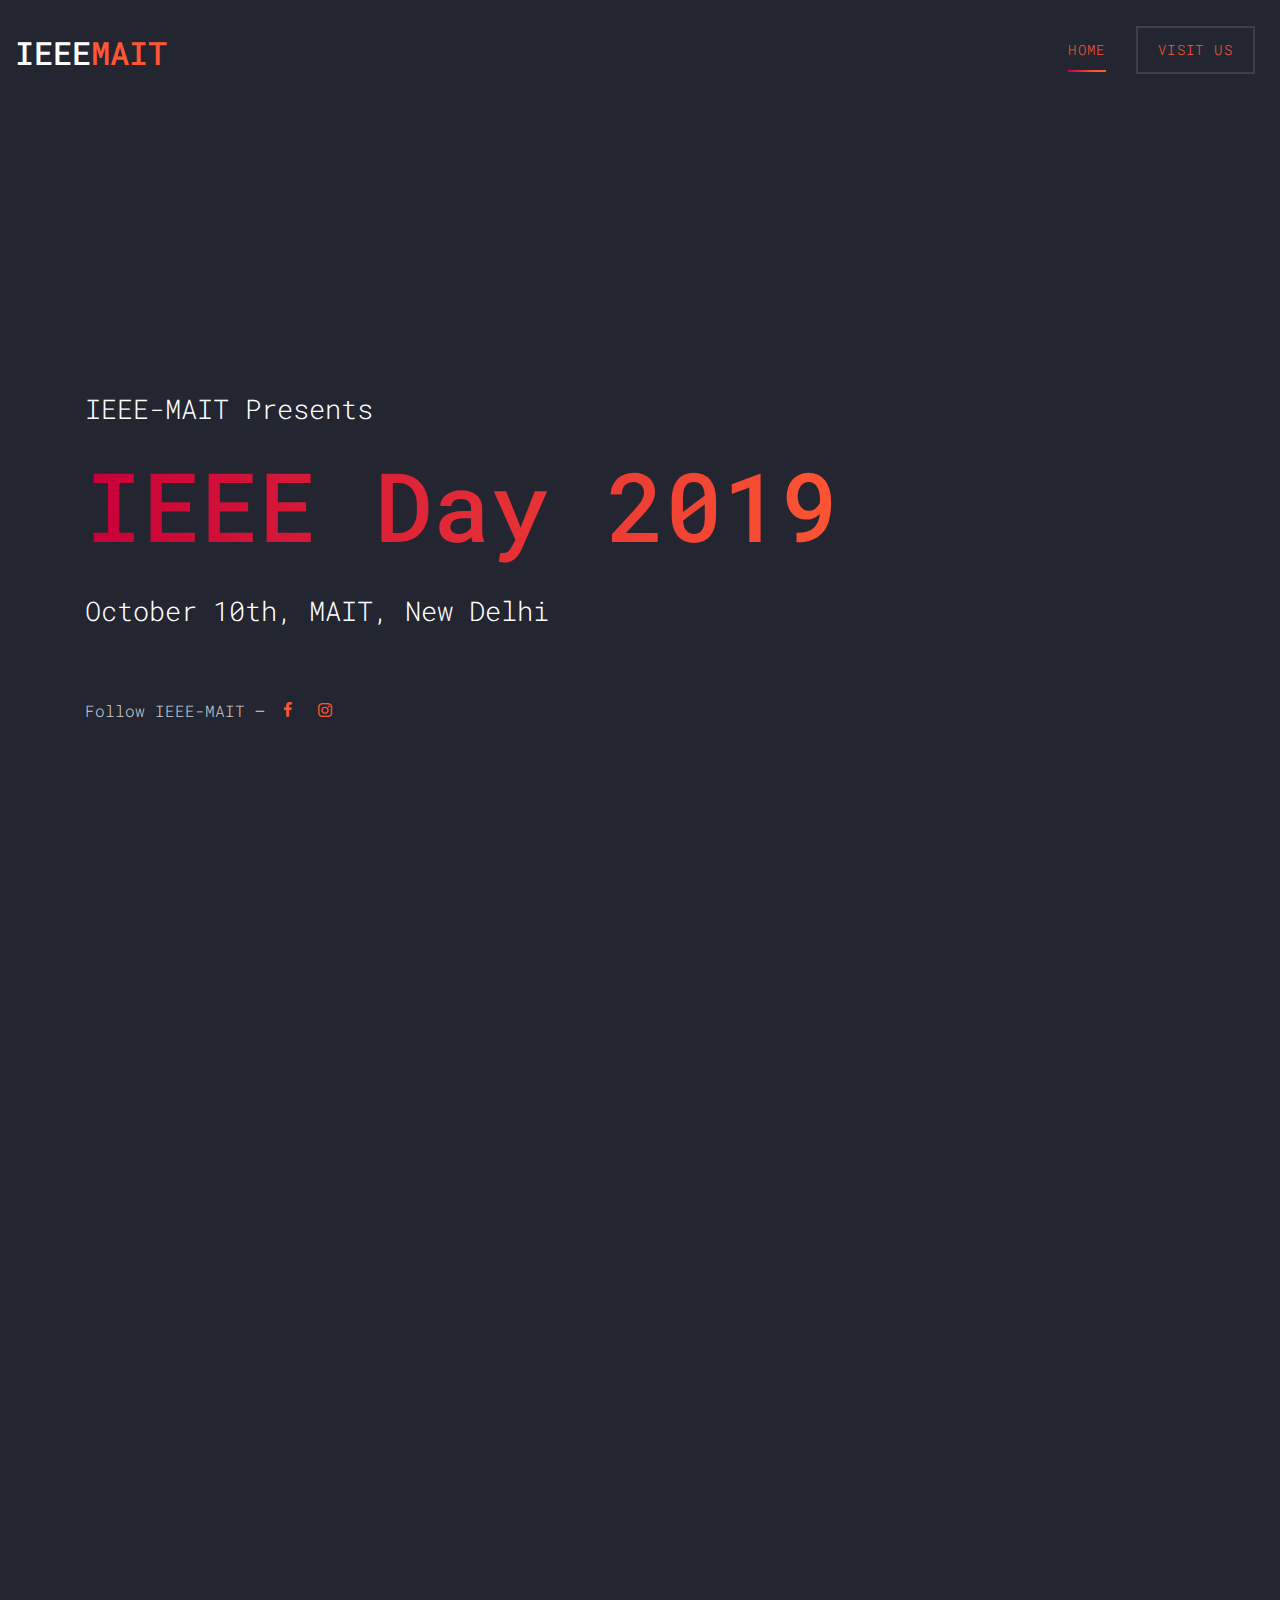
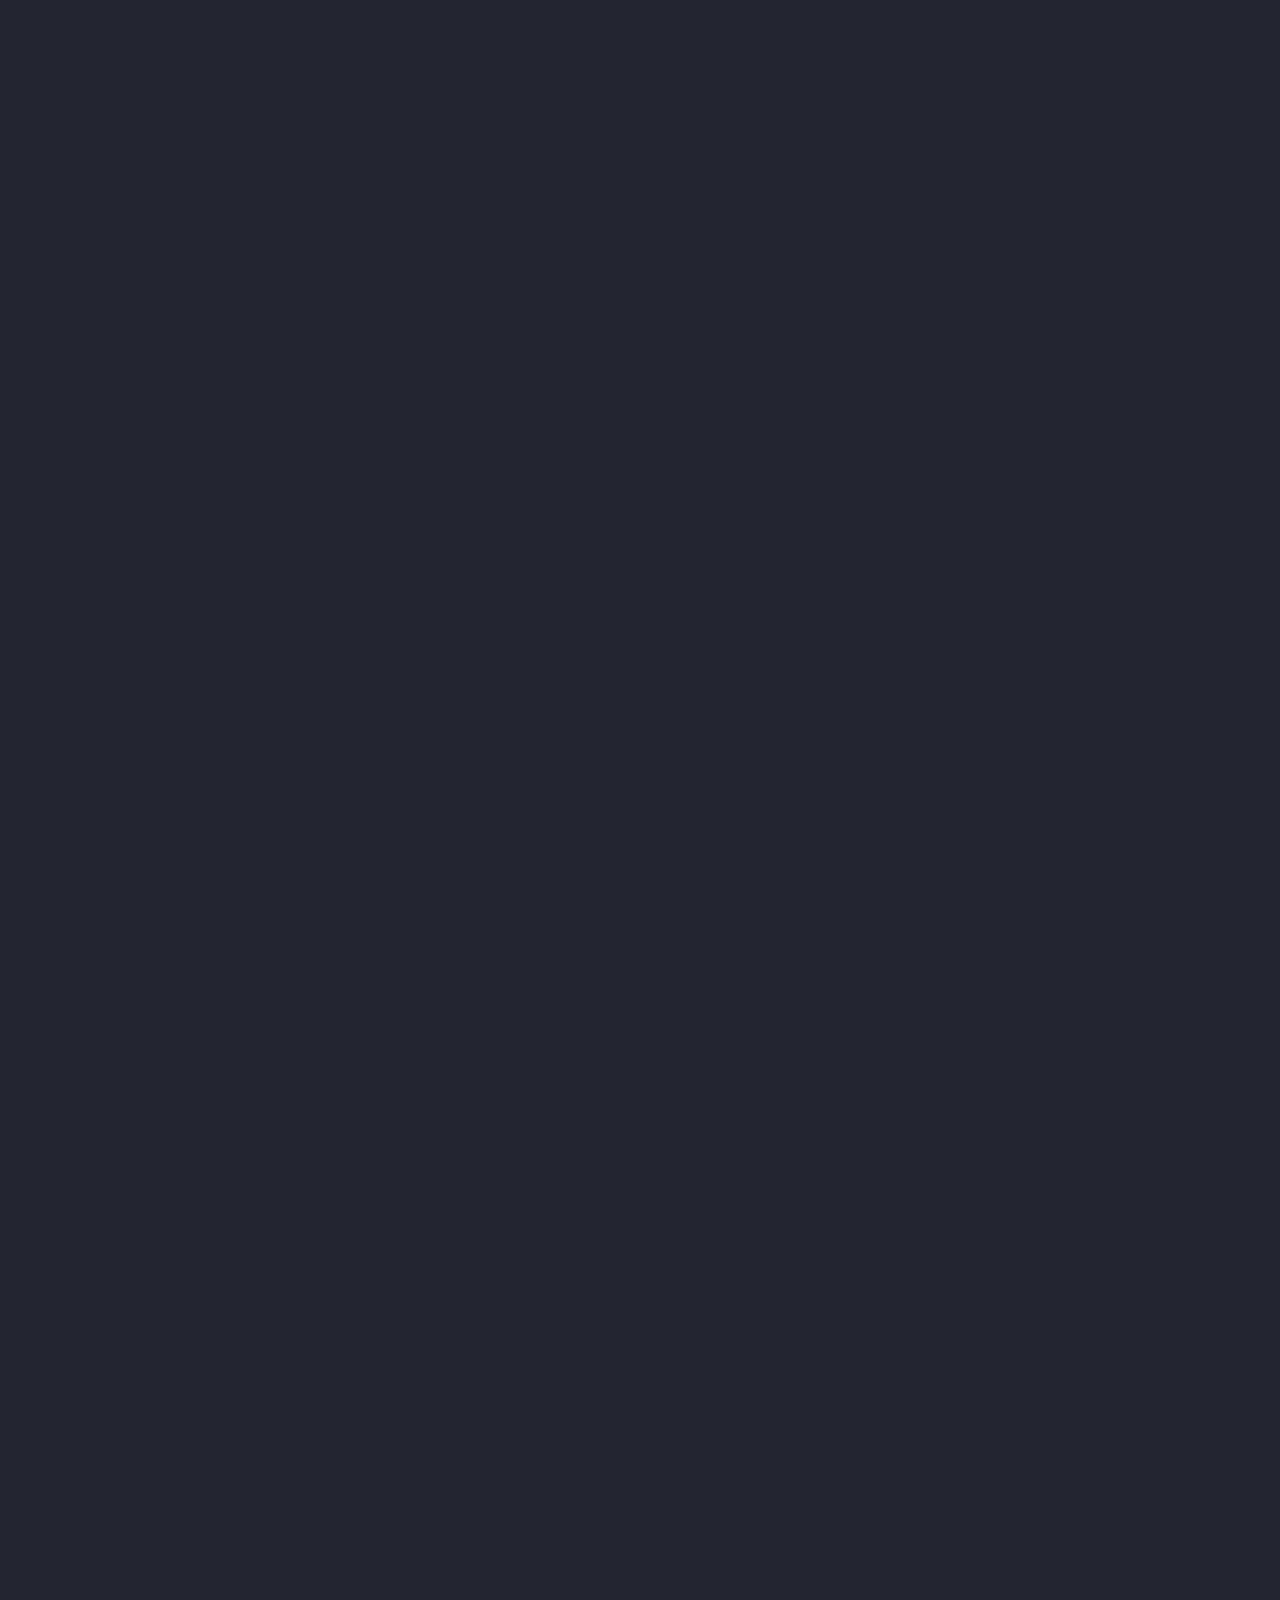
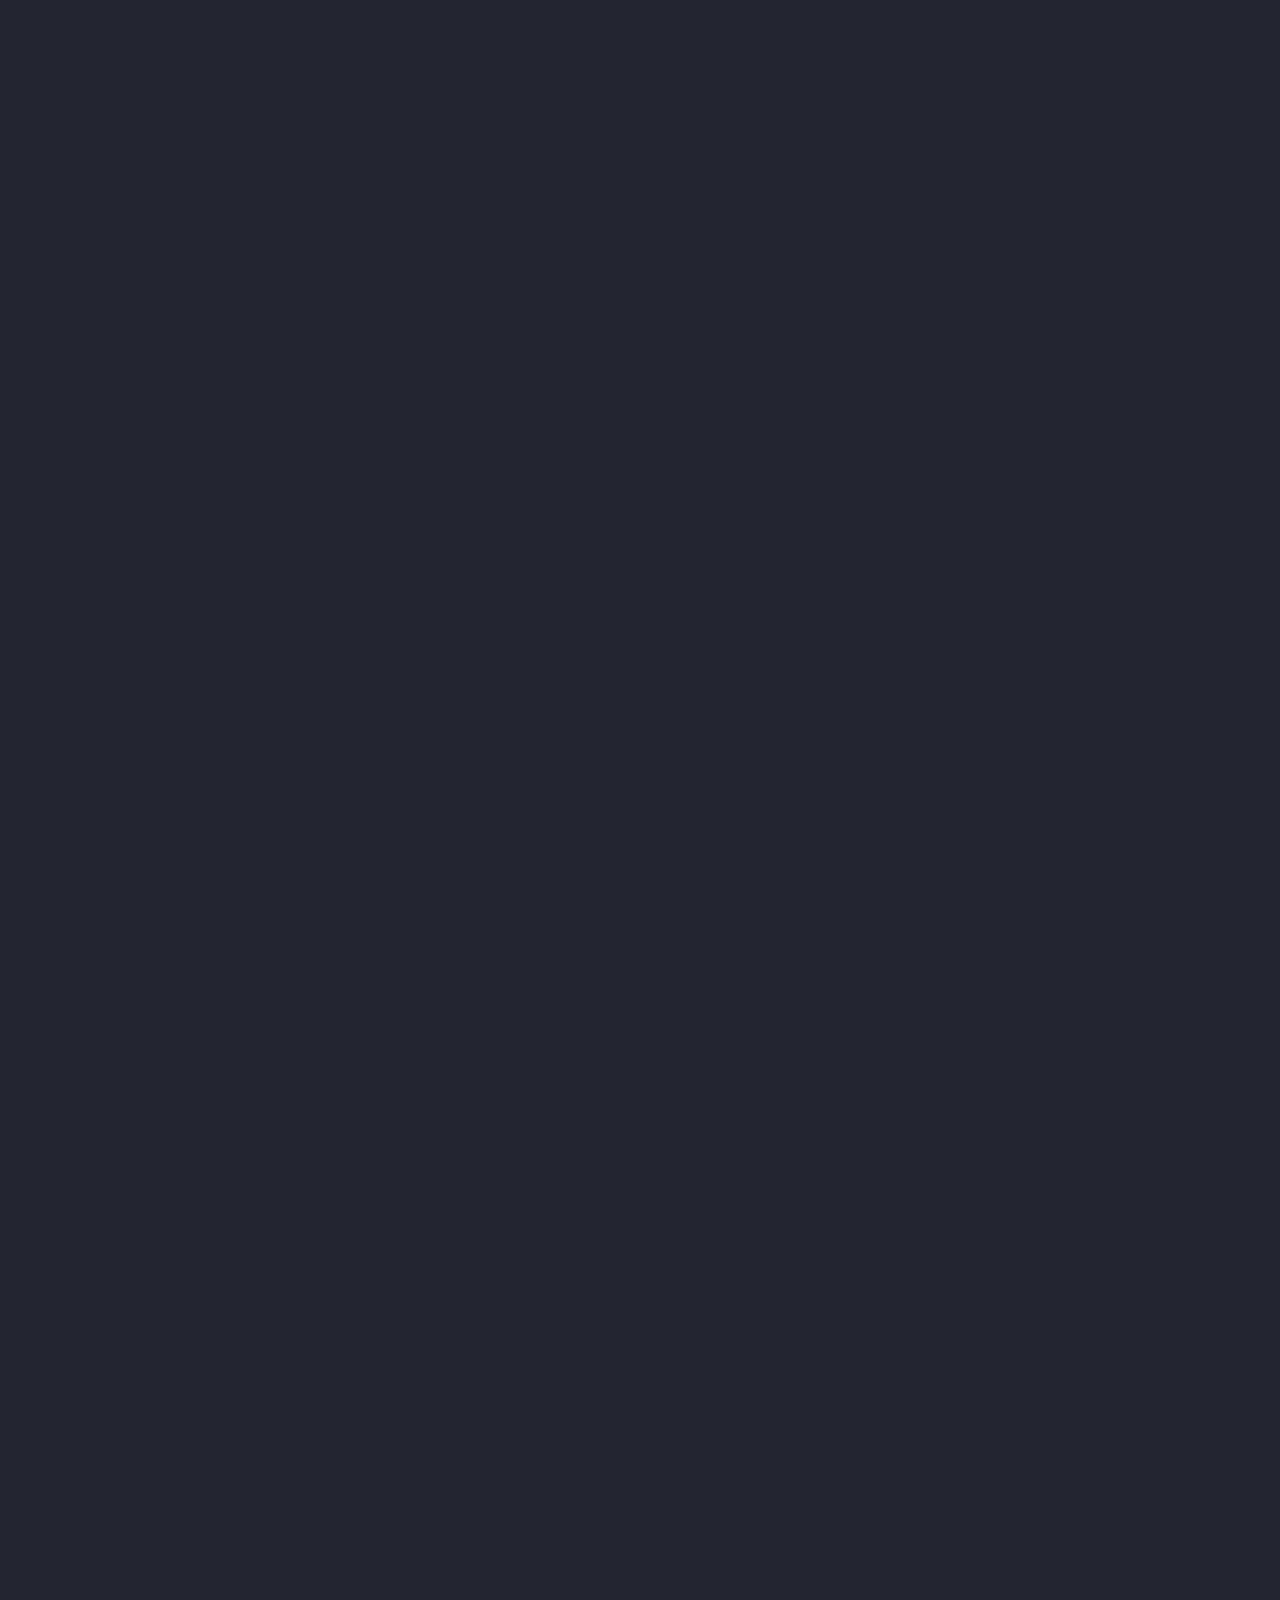
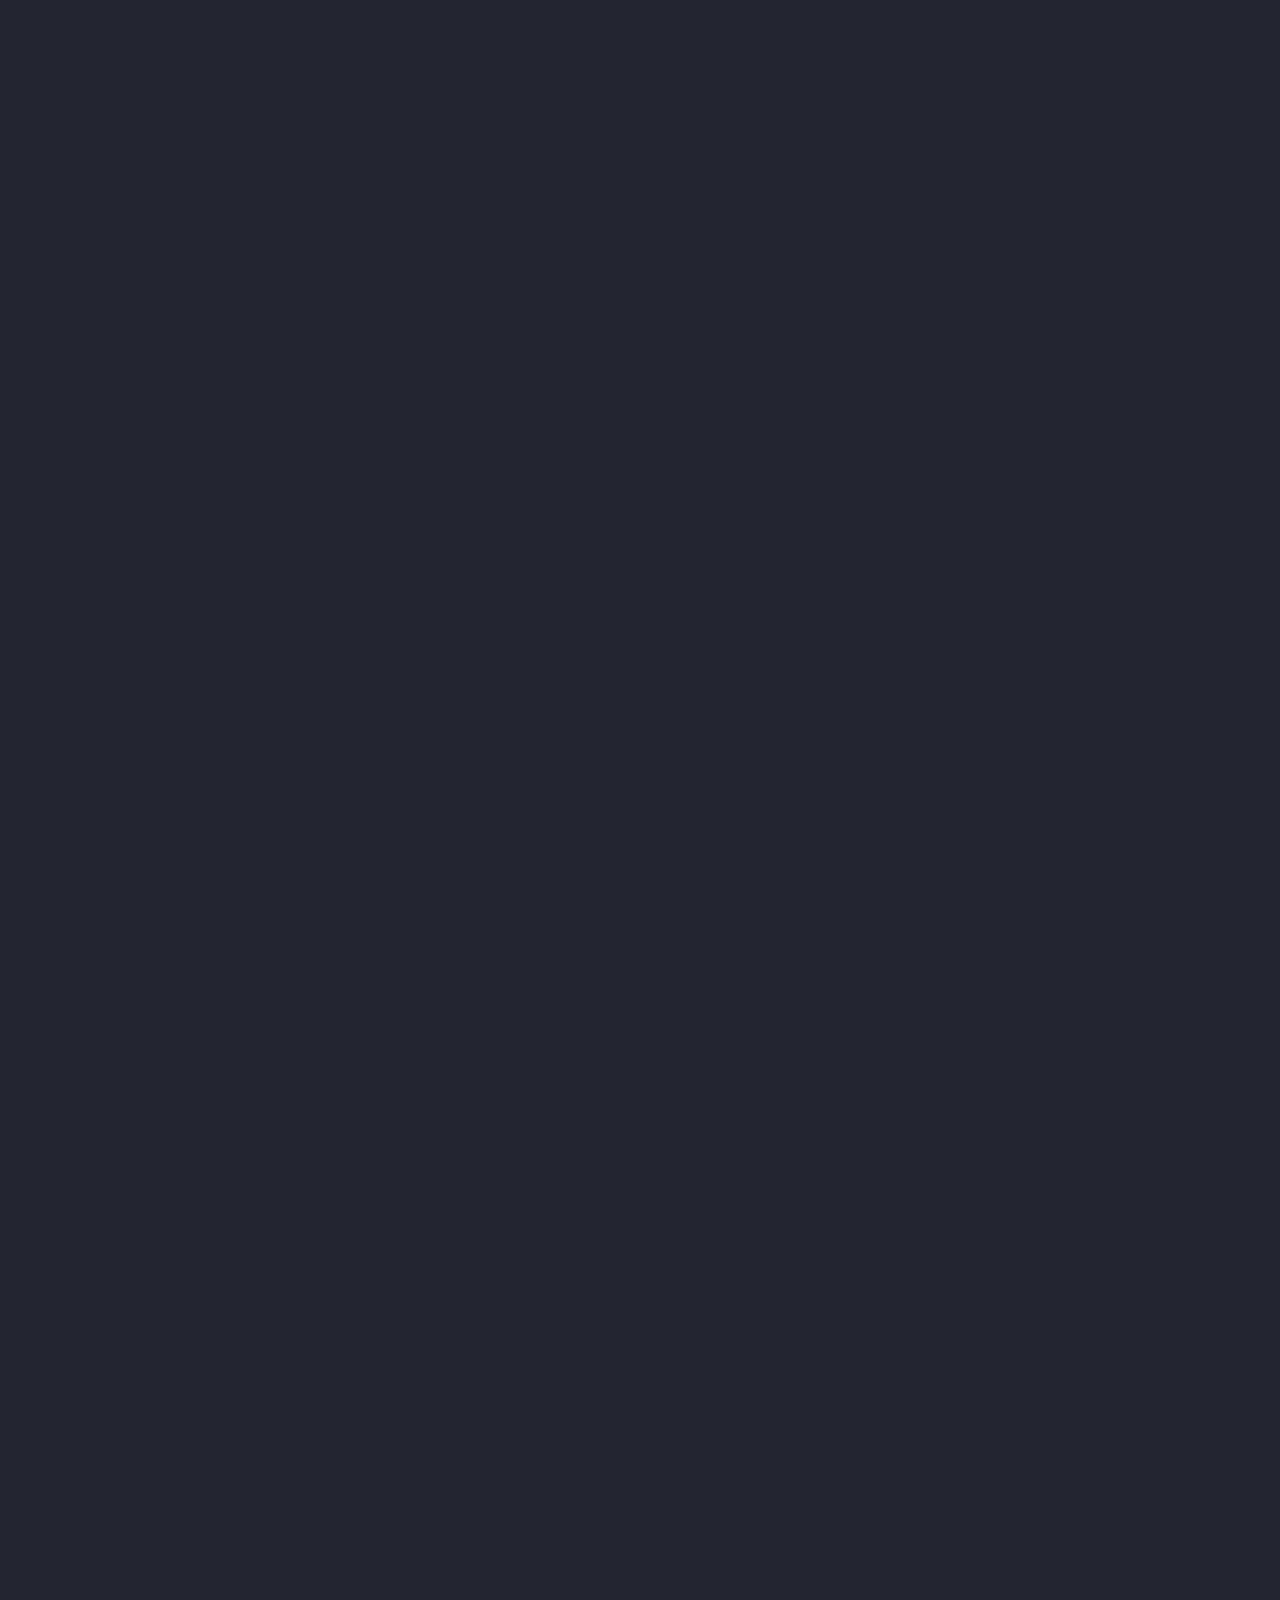
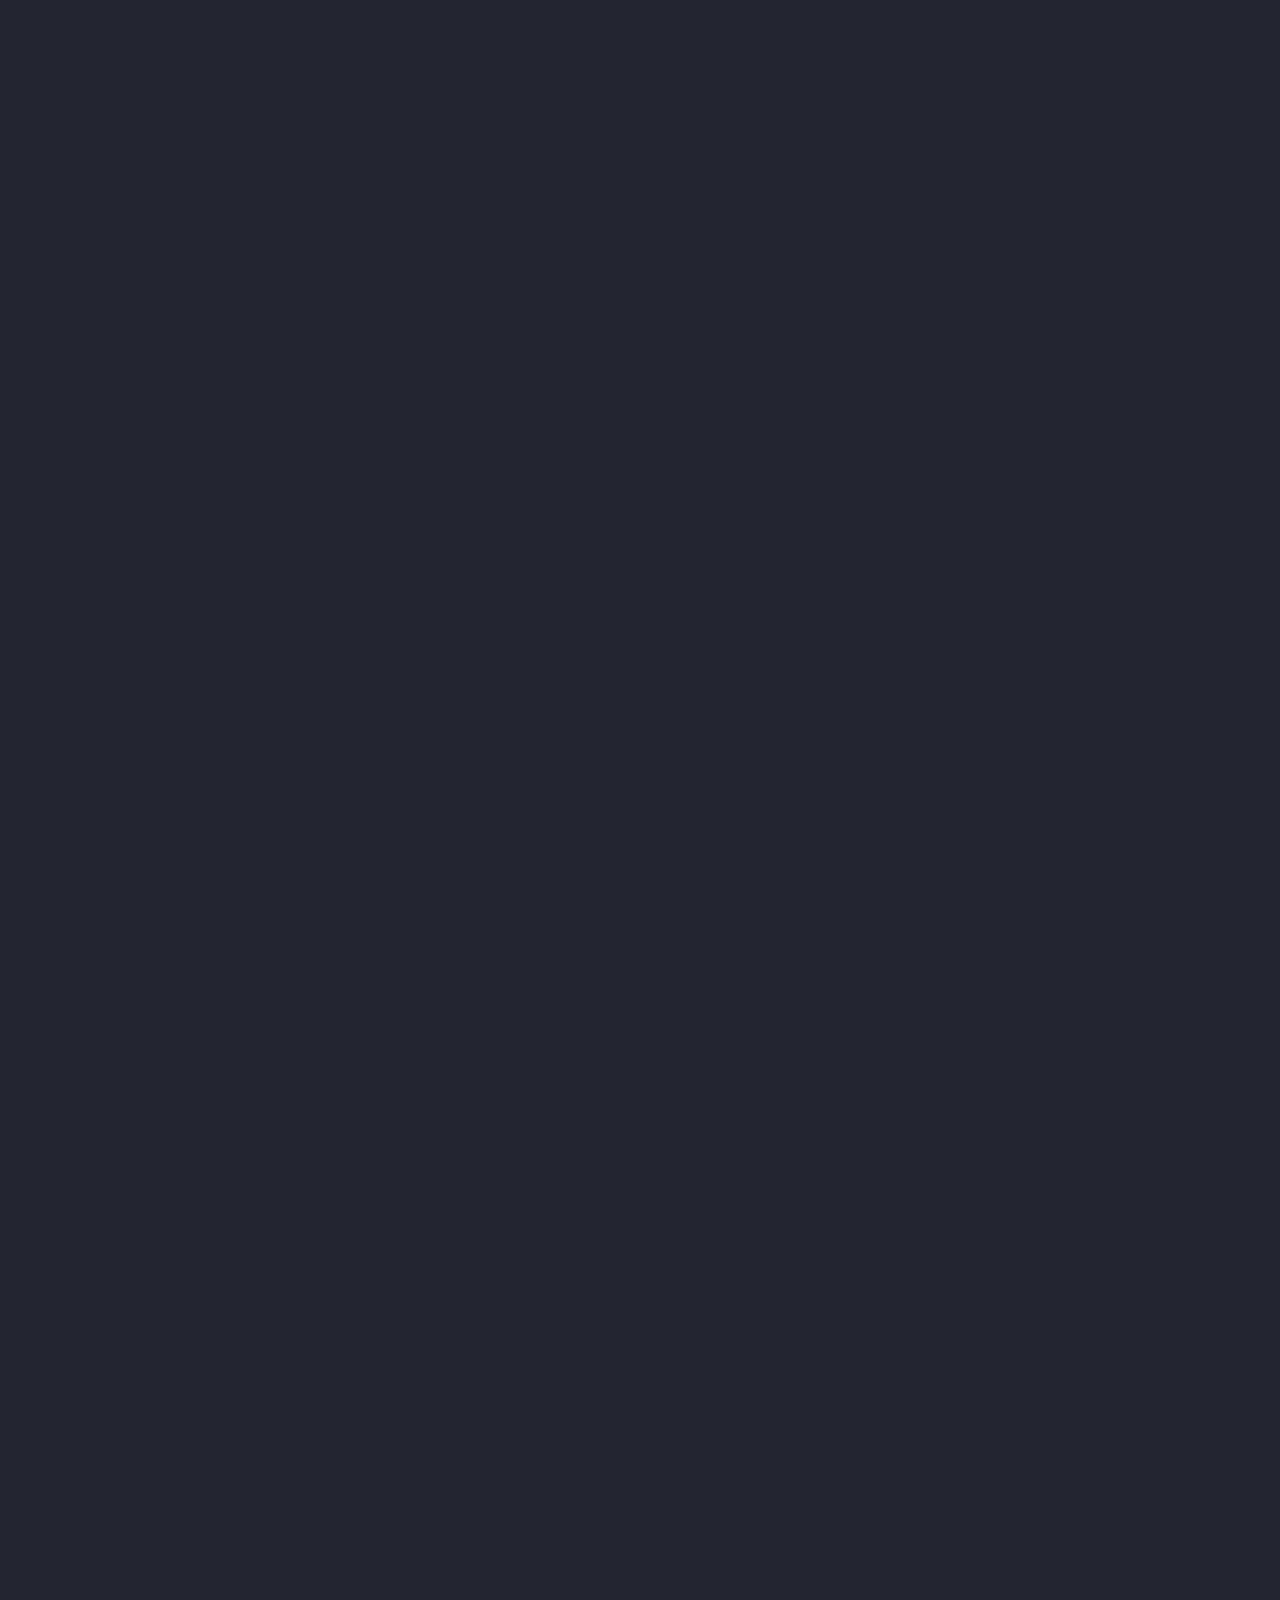
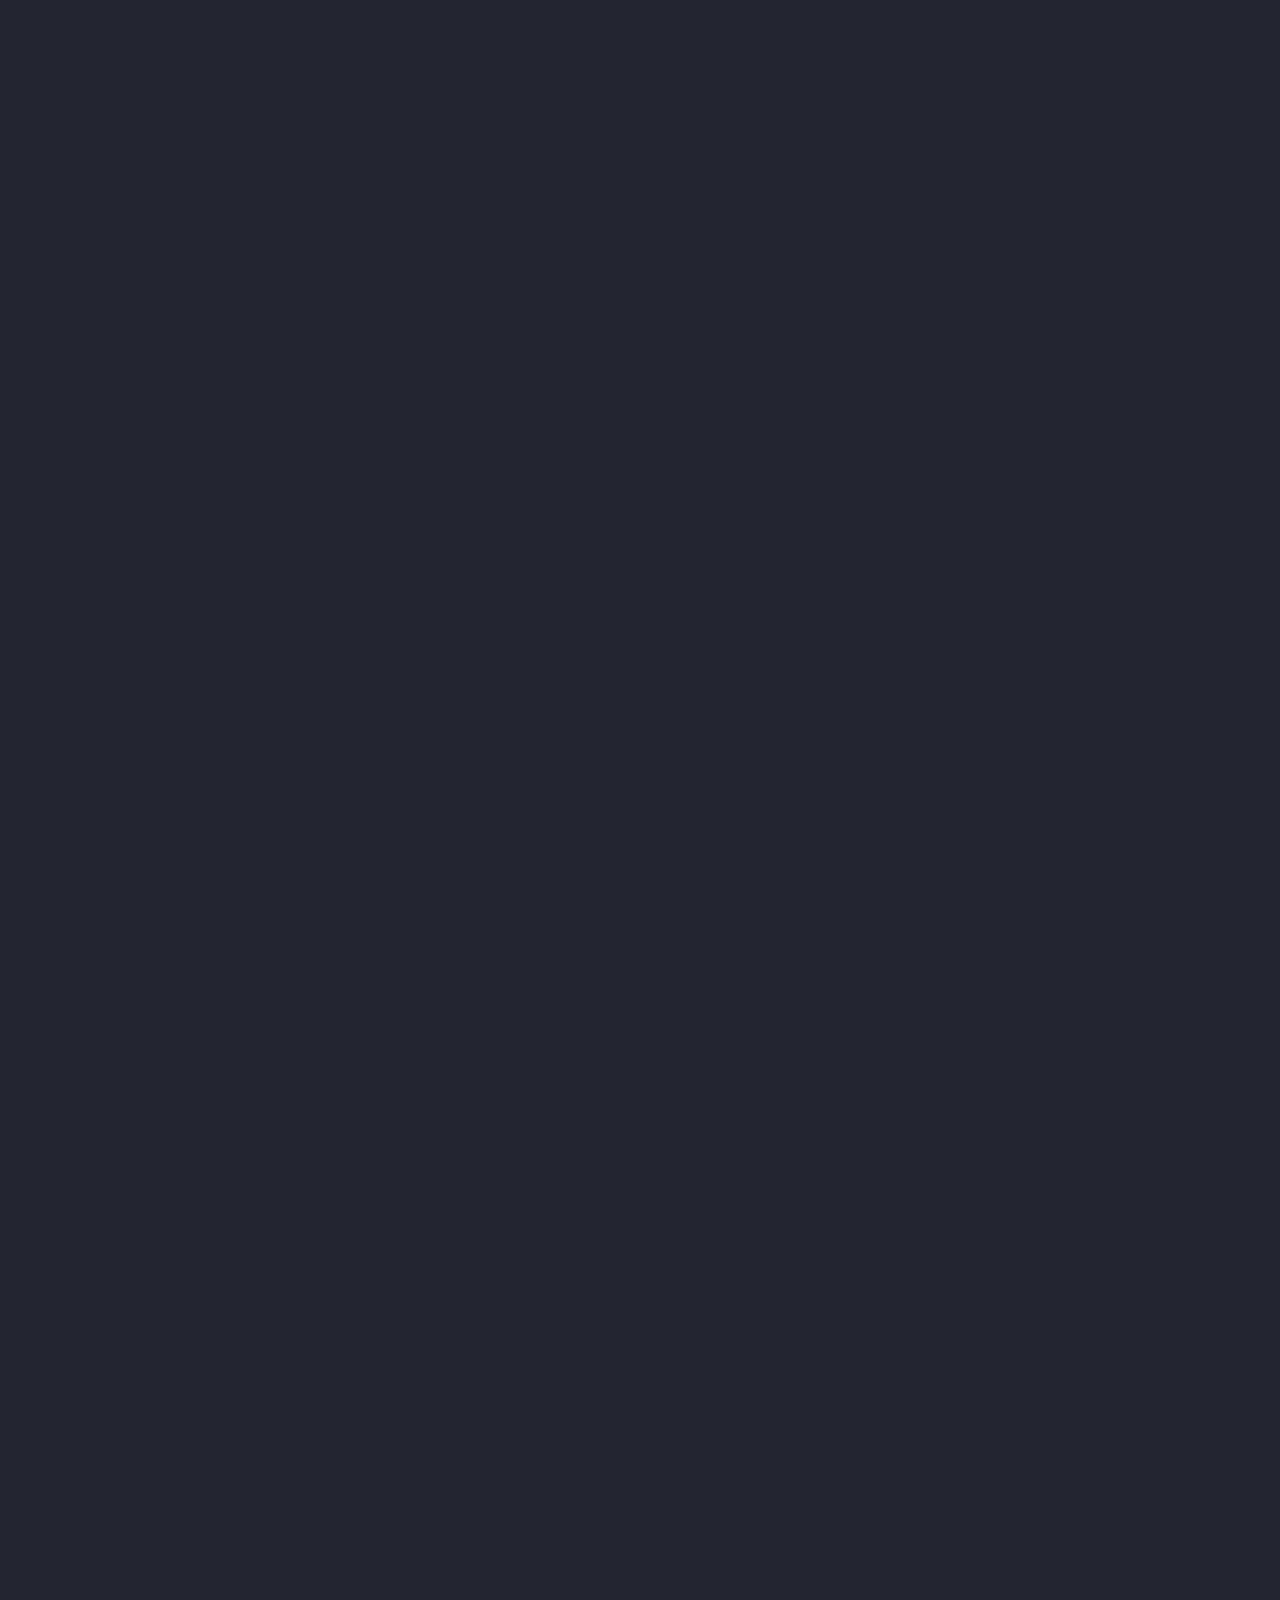
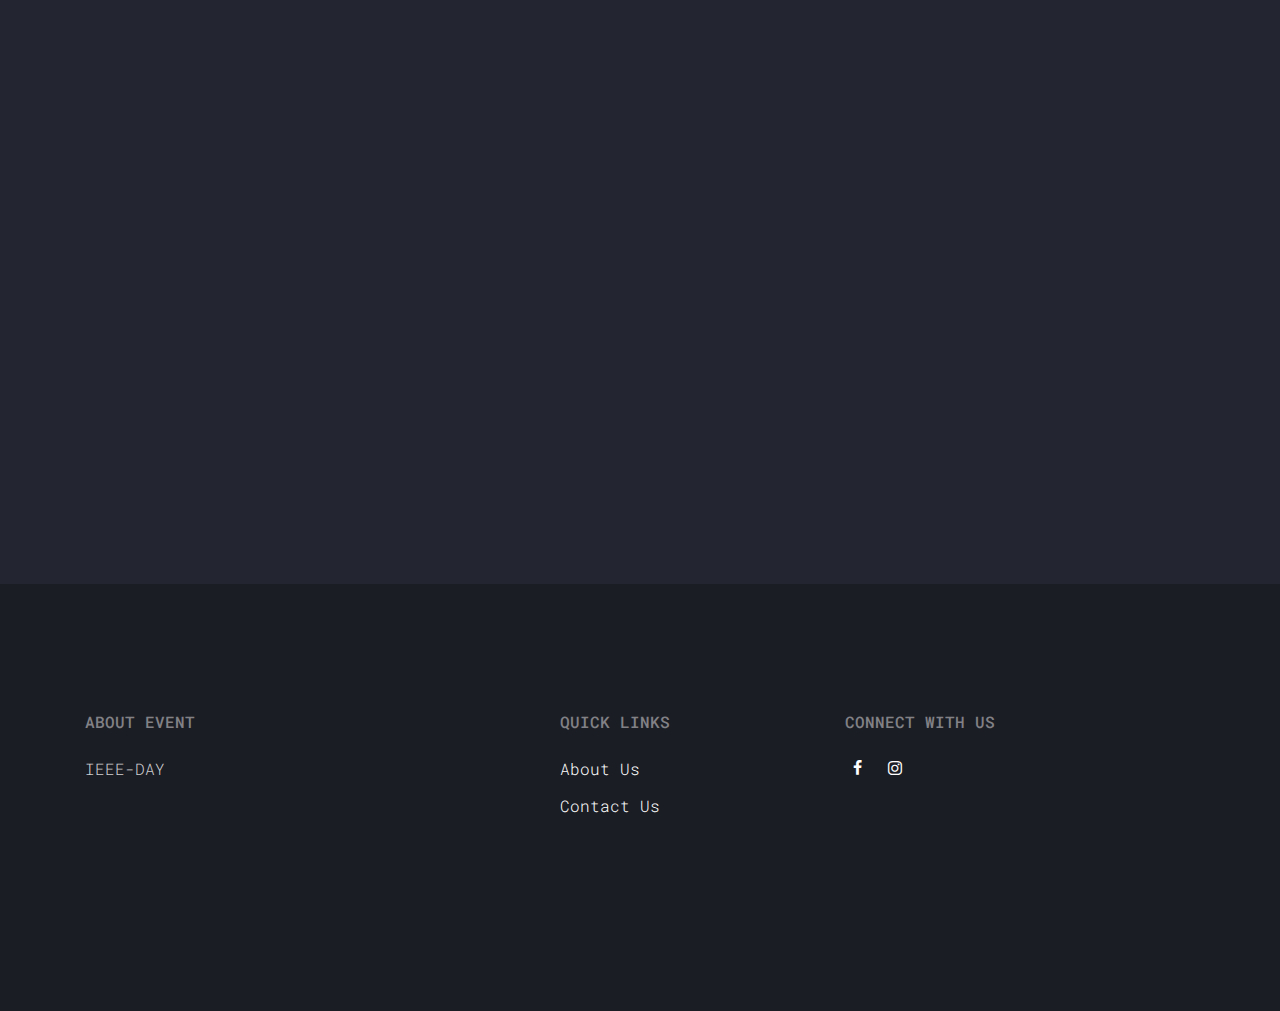
<file: index.html>
<!DOCTYPE html>
<html lang="en">

<head>
  <title>IEEE-DAY</title>
  <meta charset="utf-8">
  <meta name="viewport" content="width=device-width, initial-scale=1, shrink-to-fit=no">
  <link href="https://fonts.googleapis.com/css?family=Roboto+Mono" rel="stylesheet">
  <link rel="stylesheet" href="fonts/icomoon/style.css">
  <link rel="stylesheet" href="css/bootstrap.min.css">
  <link rel="stylesheet" href="css/magnific-popup.css">
  <link rel="stylesheet" href="css/jquery-ui.css">
  <link rel="stylesheet" href="css/owl.carousel.min.css">
  <link rel="stylesheet" href="css/owl.theme.default.min.css">
  <link rel="stylesheet" href="css/bootstrap-datepicker.css">
  <link rel="stylesheet" href="fonts/flaticon/font/flaticon.css">
  <link rel="stylesheet" href="css/aos.css">
  <!-- <script data-ad-client="ca-pub-4370747972986025" async
    src="https://pagead2.googlesyndication.com/pagead/js/adsbygoogle.js"></script> -->
  <link rel="icon" href="images/mait_logo.png">
  <link rel="stylesheet" href="css/style.css">
</head>

<body>

  <div class="site-wrap">

    <div class="site-mobile-menu">
      <div class="site-mobile-menu-header">
        <div class="site-mobile-menu-close mt-3">
          <span class="icon-close2 js-menu-toggle"></span>
        </div>
      </div>
      <div class="site-mobile-menu-body"></div>
    </div>

    <header class="site-navbar py-3" role="banner">
      <div class="container-fluid">
        <div class="row align-items-center">
          <div class="col-11 col-xl-2">
            <h1 class="mb-0"><a href="index.html" class="text-white h2 mb-0">IEEE<span class="text-primary">MAIT</span>
              </a></h1>
          </div>
          <div class="col-12 col-md-10 d-none d-xl-block">
            <nav class="site-navigation position-relative text-right" role="navigation">
              <ul class="site-menu js-clone-nav mx-auto d-none d-lg-block">
                <li class="active"><a href="index.html">Home</a></li>
                <li class="cta"><a href="http://ieee-mait.herokuapp.com/" target="blank">Visit us</a></li>
              </ul>
            </nav>
          </div>
          <div class="d-inline-block d-xl-none ml-md-0 mr-auto py-3" style="position: relative; top: 3px;"><a href="#"
              class="site-menu-toggle js-menu-toggle text-white"><span class="icon-menu h3"></span></a></div>
        </div>
      </div>
  </div>
  </header>

  <div class="site-section site-hero">
    <div class="container">
      <div class="row align-items-center">
        <div class="col-md-12">
          <span class="d-block mb-3 caption" data-aos="fade-up" data-aos-delay="100">IEEE-MAIT Presents</span>
          <h1 class="d-block mb-4" data-aos="fade-up" data-aos-delay="200">IEEE Day 2019</h1>
          <span class="d-block mb-5 caption" data-aos="fade-up" data-aos-delay="300">October 10th, MAIT, New
            Delhi</span>
          <span class="text-uppercase caption text-primary d-block mb-3" data-aos="fade-right" data-aos-delay="300">
            <div id="timer" class="d-flex mb-3">
              <div class="time" id="days"></div>
              <div class="time pl-4" id="hours"></div>
              <div class="time pl-4" id="minutes"></div>
              <div class="time pl-4" id="seconds"></div>
            </div>
          </span>
          <p data-aos="fade-right" data-aos-delay="500">
            Follow IEEE-MAIT &mdash;
            <a href="https://www.facebook.com/ieee.mait/" class="p-2"><span class="icon-facebook"></span></a>
            <a href="https://www.instagram.com/ieeemait/" class="p-2"><span class="icon-instagram"></span></a>
          </p>
        </div>
      </div>
    </div>
  </div>




  <div class="site-section">
    <div class="container">
      <div class="row mb-5">
        <div class="col-lg-4" data-aos="fade-up" data-aos-delay="100">
          <div class="site-section-heading">
            <h2>Events</h2>
          </div>
        </div>
      </div>

      <div class="row align-items-center speaker">
        <div class="col-lg-6 mb-5 mb-lg-0" data-aos="fade" data-aos-delay="100">
          <img src="images/hexacup.png" alt="Image" class="img-fluid">
        </div>
        <div class="col-lg-6 ml-auto">
          <h2 class="text-white mb-4 name" data-aos="fade-right" data-aos-delay="200">HEX-A-CUP 2.0 ⚽</h2>
          <div class="bio pl-lg-5">
            <span class="text-uppercase text-primary d-block mb-3" data-aos="fade-right"
              data-aos-delay="300">Multi-Dimensional Robo Soccer</span>
            <p class="mb-4" data-aos="fade-right" data-aos-delay="400">Football fans, the wait is over. The most
              thrilling robotic-sports event of the year is back 📢🥁🥁<br>
              this year is packed with greater challenges.<br> 🏆🏆🥇🥇🥇<br>
              So get your strategies ready and prepare for an unparalleled adrenaline rush.<br>
            </p><a href="./news.html"><span class="text-uppercase text-primary d-block mb-3" data-aos="fade-right"
                data-aos-delay="300">Read
                more / Check Rules</span></a>
            <a href="https://forms.gle/8FcmFRpaetGSzFcv9" class="btn-custom" data-aos="fade-up"
              data-aos-delay="400"><span>Register</span></a>
          </div>
        </div>
      </div>

      <div class="row align-items-center speaker">
        <div class="col-lg-6 mb-5 mb-lg-0 order-lg-2" data-aos="fade" data-aos-delay="100">
          <img src="images/techtambola.png" alt="Image" class="img-fluid">
        </div>
        <div class="col-lg-6 ml-auto order-lg-1">
          <h2 class="text-white mb-4 name" data-aos="fade-left" data-aos-delay="200">TECH TAMBOLA</h2>
          <div class="bio pr-lg-5">
            <span class="text-uppercase text-primary d-block mb-3" data-aos="fade-left" data-aos-delay="300">Tech
              Quiz</span>
            <p class="mb-4" data-aos="fade-left" data-aos-delay="400">Tried your luck but it never worked ? 👎<br>

              Don't worry this is not a matter of luck or magic but a game of knowledge.<br>

              IEEE MAIT brings you the most exuberant event of the year TECH TAMBOLA<br>

              A unique fusion of tech quiz and tambola that will keep you engaged till the very end. 🔥</p>
            <a href="./news.html"><span class="text-uppercase text-primary d-block mb-3" data-aos="fade-right"
                data-aos-delay="300">Read
                more / Check Rules</span></a>
            <a href="https://forms.gle/uxBohjdp11NPc7in6" class="btn-custom" data-aos="fade-up"
              data-aos-delay="400"><span>Register</span></a>
          </div>
        </div>
      </div>

      <div class="row align-items-center speaker">
        <div class="col-lg-6 mb-5 mb-lg-0" data-aos="fade" data-aos-delay="100">
          <img src="images/coding.jpeg" alt="Image" class="img-fluid">
        </div>
        <div class="col-lg-6 ml-auto">
          <h2 class="text-white mb-4 name" data-aos="fade-right" data-aos-delay="200">Code-it-out</h2>
          <div class="bio pl-lg-5">
            <span class="text-uppercase text-primary d-block mb-3" data-aos="fade-right" data-aos-delay="300">A Dual
              level coding fiesta</span>
            <p class="mb-4" data-aos="fade-right" data-aos-delay="400">Do you believe in not just writing codes but in
              the power of your logic?💯<br>

              If yes, then dust yourself up and gear up as IEEE MAIT brings you an challenging yet exciting event :
              Code-it-out , a dual level coding fiesta for all the code-philes out there. 🔝🔙🔃

              In collaboration with Coding Ninjas, clear the fete’s online preliminary round, and join the league to
              compete with the best of the best.

              Exciting goodies for top performers and prizes worth rupees 10K to be won!! 🥇🎖💰💰💸
            </p>
            <p class="mb-4 rdf" data-aos="fade-right" data-aos-delay="400">**(Round-1 on 6th october)**</p>
            <p class="mb-4 rdf" data-aos="fade-right" data-aos-delay="400">LAST DAY TO REGISTER - 5, OCTOBER 2019 5:00PM
            </p>
            <a href="./news.html"><span class="text-uppercase text-primary d-block mb-3" data-aos="fade-right"
                data-aos-delay="300">Read
                more / Check Rules</span></a>
            <label class="btn-custom" data-aos="fade-up" data-aos-delay="400"><span>CLOSED</span></label>
          </div>
        </div>
      </div>


      <div class="row align-items-center speaker">
        <div class="col-lg-6 mb-5 mb-lg-0 order-lg-2" data-aos="fade" data-aos-delay="100">
          <img src="images/treasure_hunt_FINAL.png" alt="Image" class="img-fluid">
        </div>
        <div class="col-lg-6 ml-auto order-lg-1">
          <h2 class="text-white mb-4 name" data-aos="fade-left" data-aos-delay="200">The Golden Circle</h2>
          <div class="bio pr-lg-5">
            <span class="text-uppercase text-primary d-block mb-3" data-aos="fade-left" data-aos-delay="300">TREASURE
              HUNT</span>
            <p class="mb-4" data-aos="fade-left" data-aos-delay="400">Long time ago, there stood a city of
              treasures..full of golds and diamonds💎💎 and a GOLDEN THRONE👑 <br>
              This IEEE DAY, bring together your magnifying glasses🔍🔎 and notepads🗒 as we bring to you the treasure
              hunt The Golden Circle. Will you be able to claim the throne👑 and be the next Golden ruler👸🏻🤴🏻? Start
              hunting and find out!</p>
            <a href="./news.html"><span class="text-uppercase text-primary d-block mb-3" data-aos="fade-right"
                data-aos-delay="300">Read
                more / Check Rules</span></a>
            <a href="https://docs.google.com/forms/d/e/1FAIpQLSf5hCMdLKy0mk5nMvxvIuCKIDu4Rp52Ipm1-P7sxe4VKijlmQ/viewform"
              class="btn-custom" data-aos="fade-up" data-aos-delay="400"><span>Register</span></a>
          </div>
        </div>
      </div>

      <div class="row align-items-center speaker">
        <div class="col-lg-6 mb-5 mb-lg-0" data-aos="fade" data-aos-delay="100">
          <img src="images/FINAL_ML.png" alt="Image" class="img-fluid">
        </div>
        <div class="col-lg-6 ml-auto">
          <h2 class="text-white mb-4 name" data-aos="fade-right" data-aos-delay="200">Train Validate Test</h2>
          <div class="bio pl-lg-5">
            <span class="text-uppercase text-primary d-block mb-3" data-aos="fade-right" data-aos-delay="300">Machine
              Learning Competition</span>
            <p class="mb-4" data-aos="fade-right" data-aos-delay="400">What do Apple's Deep Fusion, Google Lens, Alexa
              and Netflix have in common??💯<br>
              Well then, mark your calendars for IEEE DAY and hop on to the ML bandwagon 💻🖱🖥with a Machine Learning
              Competition under the umbrella of IEEE-MAIT on the Coding Ninjas platform
            </p><a href="./news.html"><span class="text-uppercase text-primary d-block mb-3" data-aos="fade-right"
                data-aos-delay="300">Read
                more / Check Rules</span></a>
            <a href="https://forms.gle/f2NPUPDtRmHNDsKb8" class="btn-custom" data-aos="fade-up"
              data-aos-delay="400"><span>Register</span></a>
          </div>
        </div>
      </div>

      <div class="row align-items-center speaker">
        <div class="col-lg-6 mb-5 mb-lg-0 order-lg-2" data-aos="fade" data-aos-delay="100">
          <img src="images/lfr.png" alt="Image" class="img-fluid">
        </div>
        <div class="col-lg-6 ml-auto order-lg-1">
          <h2 class="text-white mb-4 name" data-aos="fade-left" data-aos-delay="200">AUTONOMOUS</h2>
          <div class="bio pr-lg-5">
            <span class="text-uppercase text-primary d-block mb-3" data-aos="fade-left" data-aos-delay="300">Line
              Following Robot</span>
            <p class="mb-4" data-aos="fade-left" data-aos-delay="400">All the robo aficionados, attention! <br>
              Have a super cool, ready to roll Line Following Robot with amazing maneuverability, waiting to be shown
              off? Well, hold on to your breath. Your time to shine 🎇 is here!<br>

              IEEE MAIT presents to you AUTONOMOUS – A LFR RACING CHALLENGE.🏁🏁<br>

              Leave your bot to track the curves as it trails to the finish line.
              How FAST it can GO will be the key to exciting gifts and goodies!!</p>
            <a href="./news.html"><span class="text-uppercase text-primary d-block mb-3" data-aos="fade-right"
                data-aos-delay="300">Read
                more / Check Rules</span></a>
            <a href="https://forms.gle/qkurUyt72wuB9LST8" class="btn-custom" data-aos="fade-up"
              data-aos-delay="400"><span>Register</span></a>
          </div>
        </div>
      </div>

    </div>
  </div>



  <div class="site-section">
    <div class="container">
      <div class="row mb-5">
        <div class="col-lg-4" data-aos="fade-up">
          <div class="site-section-heading">
            <h2>Programs</h2>
          </div>
        </div>
      </div>

      <div class="row align-items-stretch program">
        <div class="col-12 border-top border-bottom py-5" data-aos="fade" data-aos-delay="200">
          <div class="row align-items-stretch">
            <div class="col-md-3 text-white mb-3 mb-md-0"><span class="h4">8:00</span> <span>AM</span></div>
            <div class="col-md-9">
              <h2 class="text-white">Opening Ceremony</h2>
            </div>
          </div>
        </div>

        <div class="col-12 border-bottom py-5" data-aos="fade" data-aos-delay="300">
          <div class="row align-items-stretch">
            <div class="col-md-3 text-white mb-3 mb-md-0"><span class="h4">10:00</span> <span>AM</span></div>
            <div class="col-md-9">
              <h2 class="text-white">Line Following Robot</h2>
              <span>Venue : Amphi Theater, MAIT</span>
            </div>
          </div>
        </div>

        <div class="col-12 border-bottom py-5" data-aos="fade" data-aos-delay="400">
          <div class="row align-items-stretch">
            <div class="col-md-3 text-white mb-3 mb-md-0"><span class="h4">11:00</span> <span>AM</span></div>
            <div class="col-md-9">
              <h2 class="text-white">Code-it-Out</h2>
              <span>Venue: BLOCK 1, ROOM NO. 114, MAIT</span>
            </div>
          </div>
        </div>

        <div class="col-12 border-bottom py-5" data-aos="fade" data-aos-delay="600">
          <div class="row align-items-stretch">
            <div class="col-md-3 text-white mb-3 mb-md-0"><span class="h4">12:00</span> <span>NOON</span></div>
            <div class="col-md-9">
              <h2 class="text-white">HEX-A-CUP 2.0 ⚽</h2>
              <span>Venue : Amphi Theater, MAIT</span>
            </div>
          </div>
        </div>

        <div class="col-12 border-bottom py-5" data-aos="fade" data-aos-delay="600">
          <div class="row align-items-stretch">
            <div class="col-md-3 text-white mb-3 mb-md-0"><span class="h4">1:00</span> <span>PM</span></div>
            <div class="col-md-9">
              <h2 class="text-white">TECH TAMBOLA</h2>
              <span>Venue: BLOCK 9, ROOM NO. 952, MAIT</span>
            </div>
          </div>
        </div>

        <div class="col-12 border-bottom py-5" data-aos="fade" data-aos-delay="600">
          <div class="row align-items-stretch">
            <div class="col-md-3 text-white mb-3 mb-md-0"><span class="h4">3:00</span> <span>PM</span></div>
            <div class="col-md-9">
              <h2 class="text-white">The Golden Circle (Treasure Hunt)</h2>
              <span>Venue : Amphi Theater, MAIT</span>
            </div>
          </div>
        </div>
      </div>
    </div>
  </div>

  <div class="site-section">
    <div class="container">
      <div class="row mb-5">
        <div class="col-lg-4 ">
          <div class="site-section-heading" data-aos="fade-up">
            <h2>Sponsors</h2>
          </div>
        </div>
      </div>
      <div class="row mb-5">
        <div class="col-md-6 col-lg-4 mb-5 mb-lg-0" data-aos="fade" data-aos-delay="200">
          <img src="images/CNLOGO.png" alt="Image" class="img-fluid">
        </div>
        <div class="col-md-6 col-lg-4 mb-5 mb-lg-0" data-aos="fade" data-aos-delay="300">
          <img src="images/redbul.jpg" alt="Image" class="img-fluid">
        </div>
        <div class="col-md-6 col-lg-4 mb-5 mb-lg-0" data-aos="fade" data-aos-delay="300">
          <img src="images/FD3.png" alt="Image" class="img-fluid">
        </div>
        <div class="col-md-6 col-lg-4 mb-5 mb-lg-0" data-aos="fade" data-aos-delay="300">
          <img src="images/F17 without background.png" alt="Image" class="img-fluid">
        </div>
      </div>

    </div>

    <div class="row" data-aos="fade-up" data-aos-delay="500">
      <div class="col-12 text-center pt-5">
        <a href="#" class="btn-custom" data-aos="fade-up" data-aos-delay="800"><span>Be a Sponsor</span></a>
      </div>
    </div>
  </div>
  </div>

  <div class="site-section">
    <div class="container">
      <div class="row mb-5 justify-content-center">
        <div class="col-lg-4 mb-5">
          <div class="site-section-heading" data-aos="fade-up">
            <h2 class="text-center">Our Team</h2>
          </div>
        </div>
      </div>

      <div class="row ab">


        <div class="col-md-6 col-lg-4 mb-5 mb-lg-5" data-aos="fade-up" data-aos-delay="100">
          <div class="testimony text-center">
            <figure>
              <img src="images/AvishBhasin.jpg" alt="Image" class="img-fluid">
            </figure>
            <blockquote>
              <p class="author mb-0">Avish Bhasin</p>
              <p class="text-muted mb-4">President</p>
            </blockquote>
          </div>
        </div>

        <div class="col-md-6 col-lg-4 mb-5 mb-lg-5" data-aos="fade-up" data-aos-delay="200">
          <div class="testimony text-center">
            <figure>
              <img src="images/gaurav.jpg" alt="Image" class="img-fluid">
            </figure>
            <blockquote>
              <p class="author mb-0">Gaurav Nigam</p>
              <p class="text-muted mb-4">Vice President</p>
            </blockquote>
          </div>
        </div>

        <div class="col-md-6 col-lg-4 mb-5 mb-lg-5" data-aos="fade-up" data-aos-delay="300">
          <div class="testimony text-center">
            <figure>
              <img src="images/HershitaTully.jpg" alt="Image" class="img-fluid">
            </figure>
            <blockquote>
              <p class="author mb-0">Hershita Tully</p>
              <p class="text-muted mb-4">General Secratary</p>
            </blockquote>
          </div>
        </div>

        <div class="col-md-6 col-lg-4 mb-5 mb-lg-5" data-aos="fade-up" data-aos-delay="100">
          <div class="testimony text-center">
            <figure>
              <img src="images/NischayAnand.jpg" alt="Image" class="img-fluid">
            </figure>
            <blockquote>
              <p class="author mb-0">NISCHAY ANAND</p>
              <p class="text-muted mb-4">JOINT SECRETARY</p>
            </blockquote>
          </div>
        </div>

        <div class="col-md-6 col-lg-4 mb-5 mb-lg-5" data-aos="fade-up" data-aos-delay="100">
          <div class="testimony text-center">
            <figure>
              <img src="images/gaurangdeveloper.jpg" alt="Image" class="img-fluid">
            </figure>
            <blockquote>
              <p class="author mb-0">GAURANG GOEL</p>
              <p class="text-muted mb-4">WEBMASTER</p>
            </blockquote>
          </div>
        </div>

        <div class="col-md-6 col-lg-4 mb-5 mb-lg-5" data-aos="fade-up" data-aos-delay="100">
          <div class="testimony text-center">
            <figure>
              <img src="images/tejaswi.jpg" alt="Image" class="img-fluid">
            </figure>
            <blockquote>
              <p class="author mb-0">TEJASWI KAPOOR</p>
              <p class="text-muted mb-4">TECHNICAL HEAD</p>
            </blockquote>
          </div>
        </div>

        <div class="col-md-6 col-lg-4 mb-5 mb-lg-5" data-aos="fade-up" data-aos-delay="100">
          <div class="testimony text-center">
            <figure>
              <img src="images/sidharth baniyal.jpg" alt="Image" class="img-fluid">
            </figure>
            <blockquote>
              <p class="author mb-0">SIDDHARTH BANYAL</p>
              <p class="text-muted mb-4">WIE CHAIRPERSON</p>
            </blockquote>
          </div>
        </div>

        <div class="col-md-6 col-lg-4 mb-5 mb-lg-5" data-aos="fade-up" data-aos-delay="100">
          <div class="testimony text-center">
            <figure>
              <img src="images/mehulsamrat.jpg" alt="Image" class="img-fluid">
            </figure>
            <blockquote>
              <p class="author mb-0">MEHUL SAMRAT</p>
              <p class="text-muted mb-4">TREASURER</p>
            </blockquote>
          </div>
        </div>
      </div>

    </div>
  </div>

  <div class="site-section">
    <div class="container">
      <div class="row mb-5 justify-content-center">
        <div class="col-lg-4 mb-5">
          <div class="site-section-heading" data-aos="fade-up">
            <h2 class="text-center">Development Coordinator</h2>
          </div>
        </div>
      </div>

      <div class="row ab">

        <div class="col-md-6 col-lg-4 mb-5 mb-lg-5" data-aos="fade-up" data-aos-delay="400">
          <div class="testimony text-center">
            <figure>
              <img src="images/aj.jpg" alt="Image" class="img-fluid">
            </figure>
            <blockquote>
              <p class="author mb-0">Aadish Jain</p>
              <p class="text-muted mb-4">Web Developer</p>
            </blockquote>
          </div>
        </div>
      </div>

    </div>
  </div>
  <footer class="site-footer">
    <div class="container">
      <div class="row mb-5">
        <div class="col-md-4">
          <h2 class="footer-heading text-uppercase mb-4">About Event</h2>
          <p>IEEE-DAY</p>
        </div>
        <div class="col-md-3 ml-auto">
          <h2 class="footer-heading text-uppercase mb-4">Quick Links</h2>
          <ul class="list-unstyled">
            <li><a href="http://ieee-mait.herokuapp.com/">About Us</a></li>
            <li><a href="http://ieee-mait.herokuapp.com/">Contact Us</a></li>
          </ul>
        </div>
        <div class="col-md-4">
          <h2 class="footer-heading text-uppercase mb-4">Connect with Us</h2>
          <p>
            <a href="https://www.facebook.com/ieee.mait/" class="p-2 pl-0"><span class="icon-facebook"></span></a>
            <a href="https://www.instagram.com/ieeemait/" class="p-2"><span class="icon-instagram"></span></a>
          </p>
        </div>
      </div>
      <div class="row">
      </div>
    </div>
  </footer>

  </div>

  <script src="js/jquery-3.3.1.min.js"></script>
  <script src="js/jquery-migrate-3.0.1.min.js"></script>
  <script src="js/jquery-ui.js"></script>
  <script src="js/popper.min.js"></script>
  <script src="js/bootstrap.min.js"></script>
  <script src="js/owl.carousel.min.js"></script>
  <script src="js/jquery.stellar.min.js"></script>
  <script src="js/jquery.countdown.min.js"></script>
  <script src="js/jquery.magnific-popup.min.js"></script>
  <script src="js/bootstrap-datepicker.min.js"></script>
  <script src="js/aos.js"></script>

  <script src="js/main.js"></script>

</body>

</html>
</file>
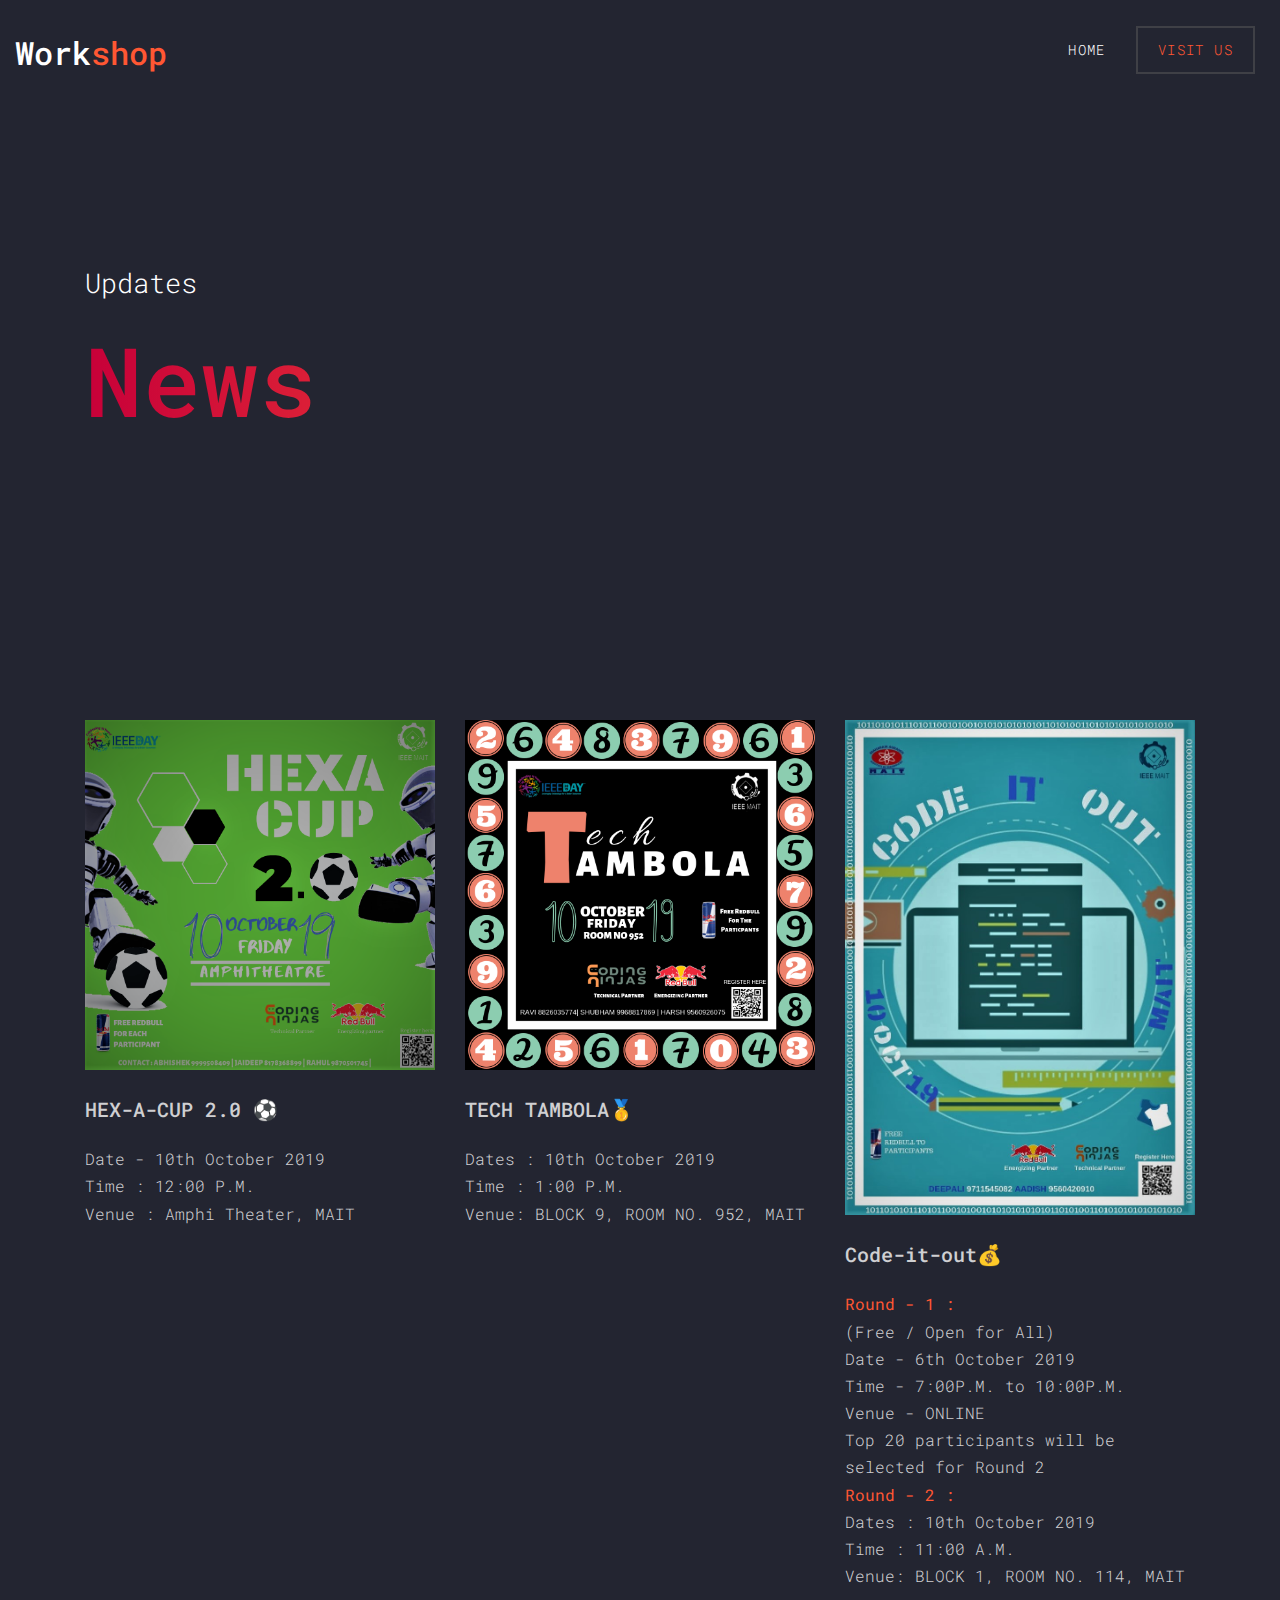
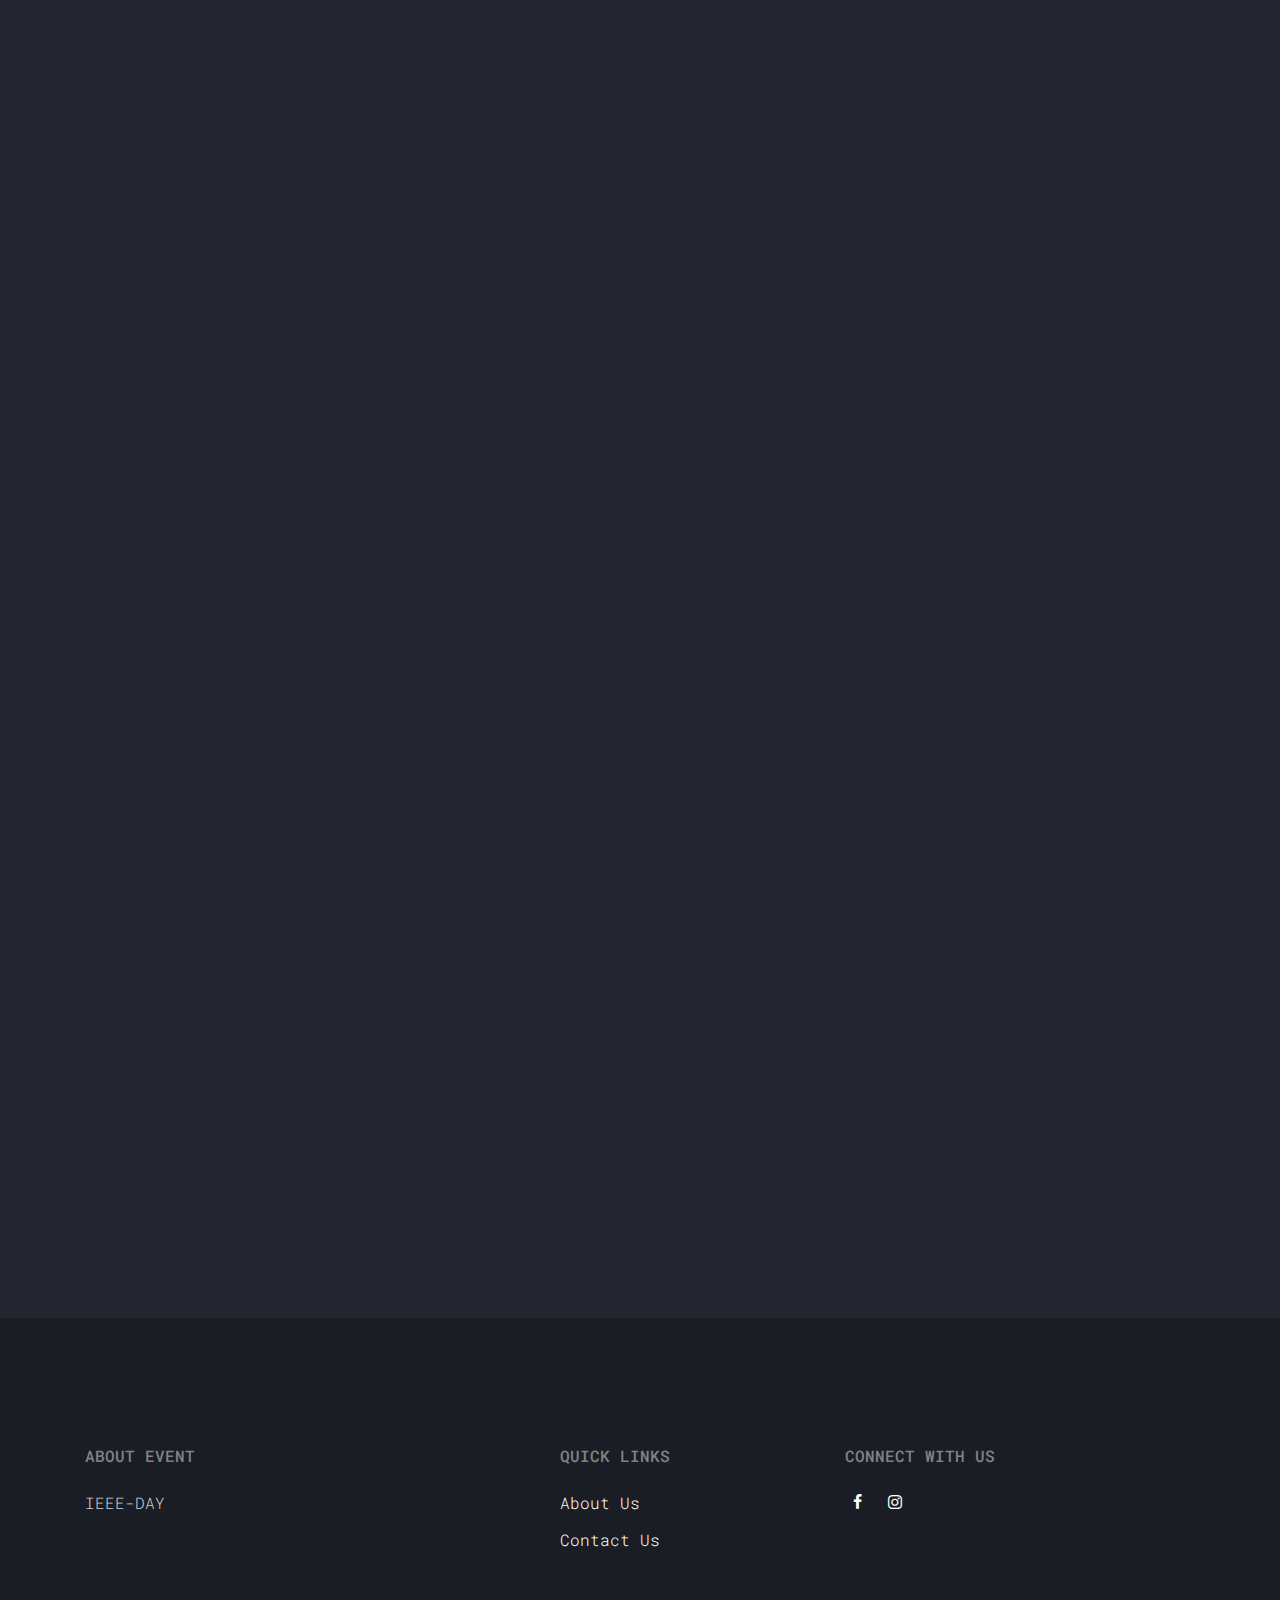
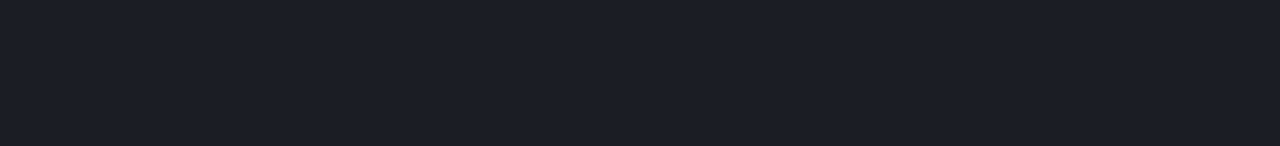
<file: news.html>
<!DOCTYPE html>
<html lang="en">

<head>
  <title>IEEEDAY-NEWS</title>
  <meta charset="utf-8">
  <meta name="viewport" content="width=device-width, initial-scale=1, shrink-to-fit=no">

  <link href="https://fonts.googleapis.com/css?family=Roboto+Mono" rel="stylesheet">
  <link rel="stylesheet" href="fonts/icomoon/style.css">
  <link rel="stylesheet" href="css/bootstrap.min.css">
  <link rel="stylesheet" href="css/magnific-popup.css">
  <link rel="stylesheet" href="css/jquery-ui.css">
  <link rel="stylesheet" href="css/owl.carousel.min.css">
  <link rel="stylesheet" href="css/owl.theme.default.min.css">
  <link rel="stylesheet" href="css/bootstrap-datepicker.css">
  <link rel="stylesheet" href="fonts/flaticon/font/flaticon.css">
  <script data-ad-client="ca-pub-4370747972986025" async src="https://pagead2.googlesyndication.com/pagead/js/adsbygoogle.js"></script>
  <link rel="stylesheet" href="css/aos.css">
  <link rel="icon" href="images/mait_logo.png">
  <link rel="stylesheet" href="css/style.css">
</head>

<body>

  <div class="site-wrap">

    <div class="site-mobile-menu">
      <div class="site-mobile-menu-header">
        <div class="site-mobile-menu-close mt-3">
          <span class="icon-close2 js-menu-toggle"></span>
        </div>
      </div>
      <div class="site-mobile-menu-body"></div>
    </div>

    <header class="site-navbar py-3" role="banner">
      <div class="container-fluid">
        <div class="row align-items-center">
          <div class="col-11 col-xl-2">
            <h1 class="mb-0"><a href="index.html" class="text-white h2 mb-0">Work<span class="text-primary">shop</span>
              </a></h1>
          </div>
          <div class="col-12 col-md-10 d-none d-xl-block">
            <nav class="site-navigation position-relative text-right" role="navigation">
              <ul class="site-menu js-clone-nav mx-auto d-none d-lg-block">
                <li><a href="index.html">Home</a></li>
                <li class="cta"><a href="http://ieee-mait.herokuapp.com/">Visit us</a></li>
              </ul>
            </nav>
          </div>
          <div class="d-inline-block d-xl-none ml-md-0 mr-auto py-3" style="position: relative; top: 3px;"><a href="#"
              class="site-menu-toggle js-menu-toggle text-white"><span class="icon-menu h3"></span></a></div>
        </div>
      </div>
  </div>
  </header>

  <div class="site-section site-hero inner">
    <div class="container">
      <div class="row align-items-center">
        <div class="col-md-10">
          <span class="d-block mb-3 caption" data-aos="fade-up">Updates</span>
          <h1 class="d-block mb-4" data-aos="fade-up" data-aos-delay="100">News</h1>
        </div>
      </div>
    </div>
  </div>

  <div class="site-section">
    <div class="container">
      <div class="row mb-5">
        <div class="col-md-6 col-lg-4 mb-5 mb-lg-5 blog-entry" data-aos="fade-up" data-aos-delay="200">
          <img src="images/hexacup.png" alt="Image" class="img-fluid"> <br><br>
          <h2 class="mb-4">HEX-A-CUP 2.0 ⚽</h2>
          <p>Date - 10th October 2019<br>
            Time : 12:00 P.M.<br>
            Venue : Amphi Theater, MAIT<br></p>
          <span class="text-uppercase text-primary d-block mb-3" data-aos="fade-right"
            data-aos-delay="300">Registration fee: Rs. 150/-<br>Contact info : Abhishek-9999508409 ,
            Jaideep-8178368899</span>
          <a href="https://docs.google.com/document/d/1MyIU6M-FrRWgHS66kZK7wm3cNNHRk7vKqRFxpemgBUo/edit?usp=sharing"
            class="btn-custom" data-aos="fade-up" data-aos-delay="400"><span>Rules</span></a>
        </div>

        <div class="col-md-6 col-lg-4 mb-5 mb-lg-5 blog-entry" data-aos="fade-up" data-aos-delay="300">
          <img src="images/techtambola.png" alt="Image" class="img-fluid"> <br><br>
          <h2 class="mb-4">TECH TAMBOLA🥇</h2>
          <p>Dates : 10th October 2019<br>
            Time : 1:00 P.M.<br>
            Venue: BLOCK 9, ROOM NO. 952, MAIT<br></p>
          <span class="text-uppercase text-primary d-block mb-3" data-aos="fade-right"
            data-aos-delay="300">Registration fee: Rs. 50/-<br>Contact info : Abhishek-9999508409 ,
            Jaideep-8178368899</span>
          <a href="https://docs.google.com/document/d/1fIAtWPfZHPCHko1LOQf4v8Ar0-tS8bI7v6Et0_v37bA/edit?usp=sharing"
            class="btn-custom" data-aos="fade-up" data-aos-delay="400"><span>Rules</span></a>
        </div>

        <div class="col-md-6 col-lg-4 mb-5 mb-lg-5 blog-entry" data-aos="fade-up" data-aos-delay="400">
          <img src="images/coding.jpeg" alt="Image" class="img-fluid"> <br><br>
          <h2 class="mb-4">Code-it-out💰</h2>
          <p><strong class="bvbv">Round - 1 :</strong><br>(Free / Open for All)<br>
            Date - 6th October 2019<br>
            Time - 7:00P.M. to 10:00P.M.<br>
            Venue - ONLINE<br>Top 20 participants will be selected for Round 2
            <br>
            <strong class="bvbv">Round - 2 :</strong><br>Dates : 10th October 2019<br>
            Time : 11:00 A.M.<br>
            Venue: BLOCK 1, ROOM NO. 114, MAIT</p>
          <span class="text-uppercase text-primary d-block mb-3" data-aos="fade-right" data-aos-delay="300">(For Round
            2)<br>Registration fee: Rs. 200/-<br>Contact info : Abhishek-9999508409 ,
            Aadish jain-9560420910</span>
          <a href="https://docs.google.com/document/d/1QK0kCE_hlUDyLtPDZFKQYnbXEN3EsrlYTUnuTr5hqzg/edit?usp=sharing"
            class="btn-custom" data-aos="fade-up" data-aos-delay="400"><span>Rules</span></a>
        </div>

        <div class="col-md-6 col-lg-4 mb-5 mb-lg-5 blog-entry" data-aos="fade-up" data-aos-delay="200">
          <img src="images/treasure_hunt_FINAL.png" alt="Image" class="img-fluid"> <br><br>
          <h2 class="mb-4">The Golden Circle💸</h2>
          <p>Date: October 10, 2019<br>
            Time: 3:00 P.M<br>
            Venue : Amphi Theater</p>
          <span class="text-uppercase text-primary d-block mb-3" data-aos="fade-right"
            data-aos-delay="300">Registration fee: Rs. 200/-<br>Contact info : Abhishek-9999508409 ,
            Jaideep-8178368899</span>
          <a href="https://docs.google.com/document/d/1V5e6HNzcqdXN1trEdLGStR9SruRo-U7plxbQBw0oR4w/edit?usp=sharing"
            class="btn-custom" data-aos="fade-up" data-aos-delay="400"><span>Rules</span></a>
        </div>

        <div class="col-md-6 col-lg-4 mb-5 mb-lg-5 blog-entry" data-aos="fade-up" data-aos-delay="300">
          <img src="images/FINAL_ML.png" alt="Image" class="img-fluid"> <br><br>
          <h2 class="mb-4">Train Validate Test🥇</h2>
          <p>WHEN: 5th to 9th October 2019<br>
            WHERE: CODING NINJAS PLATFORM<br>
            Last date to register: 8th October 2019</p>
          <span class="text-uppercase text-primary d-block mb-3" data-aos="fade-right"
            data-aos-delay="300">Registration fee: Rs. 100/-<br>Contact info : Ravi-8826035774 ,
            Jaideep-8178368899</span>
          <a href="https://docs.google.com/document/d/1Vo-BX8PJkEUGxBTfV5GZcCCK0qRwsHwUkpC-4U4AYjI/edit?usp=sharing"
            class="btn-custom" data-aos="fade-up" data-aos-delay="400"><span>Rules</span></a>
        </div>

        <div class="col-md-6 col-lg-4 mb-5 mb-lg-5 blog-entry" data-aos="fade-up" data-aos-delay="400">
          <img src="images/lfr.png" alt="Image" class="img-fluid"> <br><br>
          <h2 class="mb-4">AUTONOMOUS🎖</h2>
          <p>Date: October 10, 2019<br>
            Time: 10:00 A.M<br>
            Venue : Amphi Theater</p>
          <span class="text-uppercase text-primary d-block mb-3" data-aos="fade-right"
            data-aos-delay="300">Registration fee: Rs. 100/-<br>Contact info : Abhishek-9999508409 ,
            Jaideep-8178368899</span>
          <a href="https://docs.google.com/document/d/1Fax4bJZd4MsT6VIqfGkhHOFfRFFKsVwSF4gJg4Cnfqo/edit?usp=sharing"
            class="btn-custom" data-aos="fade-up" data-aos-delay="400"><span>Rules</span></a>
        </div>

      </div>
    </div>
  </div>



  <footer class="site-footer">
    <div class="container">
      <div class="row mb-5">
        <div class="col-md-4">
          <h2 class="footer-heading text-uppercase mb-4">About Event</h2>
          <p>IEEE-DAY</p>
        </div>
        <div class="col-md-3 ml-auto">
          <h2 class="footer-heading text-uppercase mb-4">Quick Links</h2>
          <ul class="list-unstyled">
            <li><a href="http://ieee-mait.herokuapp.com/">About Us</a></li>
            <li><a href="http://ieee-mait.herokuapp.com/">Contact Us</a></li>
          </ul>
        </div>
        <div class="col-md-4">
          <h2 class="footer-heading text-uppercase mb-4">Connect with Us</h2>
          <p>
            <a href="https://www.facebook.com/ieee.mait/" class="p-2 pl-0"><span class="icon-facebook"></span></a>
            <a href="https://www.instagram.com/ieeemait/" class="p-2"><span class="icon-instagram"></span></a>
          </p>
        </div>
      </div>
      <div class="row">
      </div>
    </div>
  </footer>

  </div>

  <script src="js/jquery-3.3.1.min.js"></script>
  <script src="js/jquery-migrate-3.0.1.min.js"></script>
  <script src="js/jquery-ui.js"></script>
  <script src="js/popper.min.js"></script>
  <script src="js/bootstrap.min.js"></script>
  <script src="js/owl.carousel.min.js"></script>
  <script src="js/jquery.stellar.min.js"></script>
  <script src="js/jquery.countdown.min.js"></script>
  <script src="js/jquery.magnific-popup.min.js"></script>
  <script src="js/bootstrap-datepicker.min.js"></script>
  <script src="js/aos.js"></script>

  <script src="js/main.js"></script>

</body>

</html>
</file>
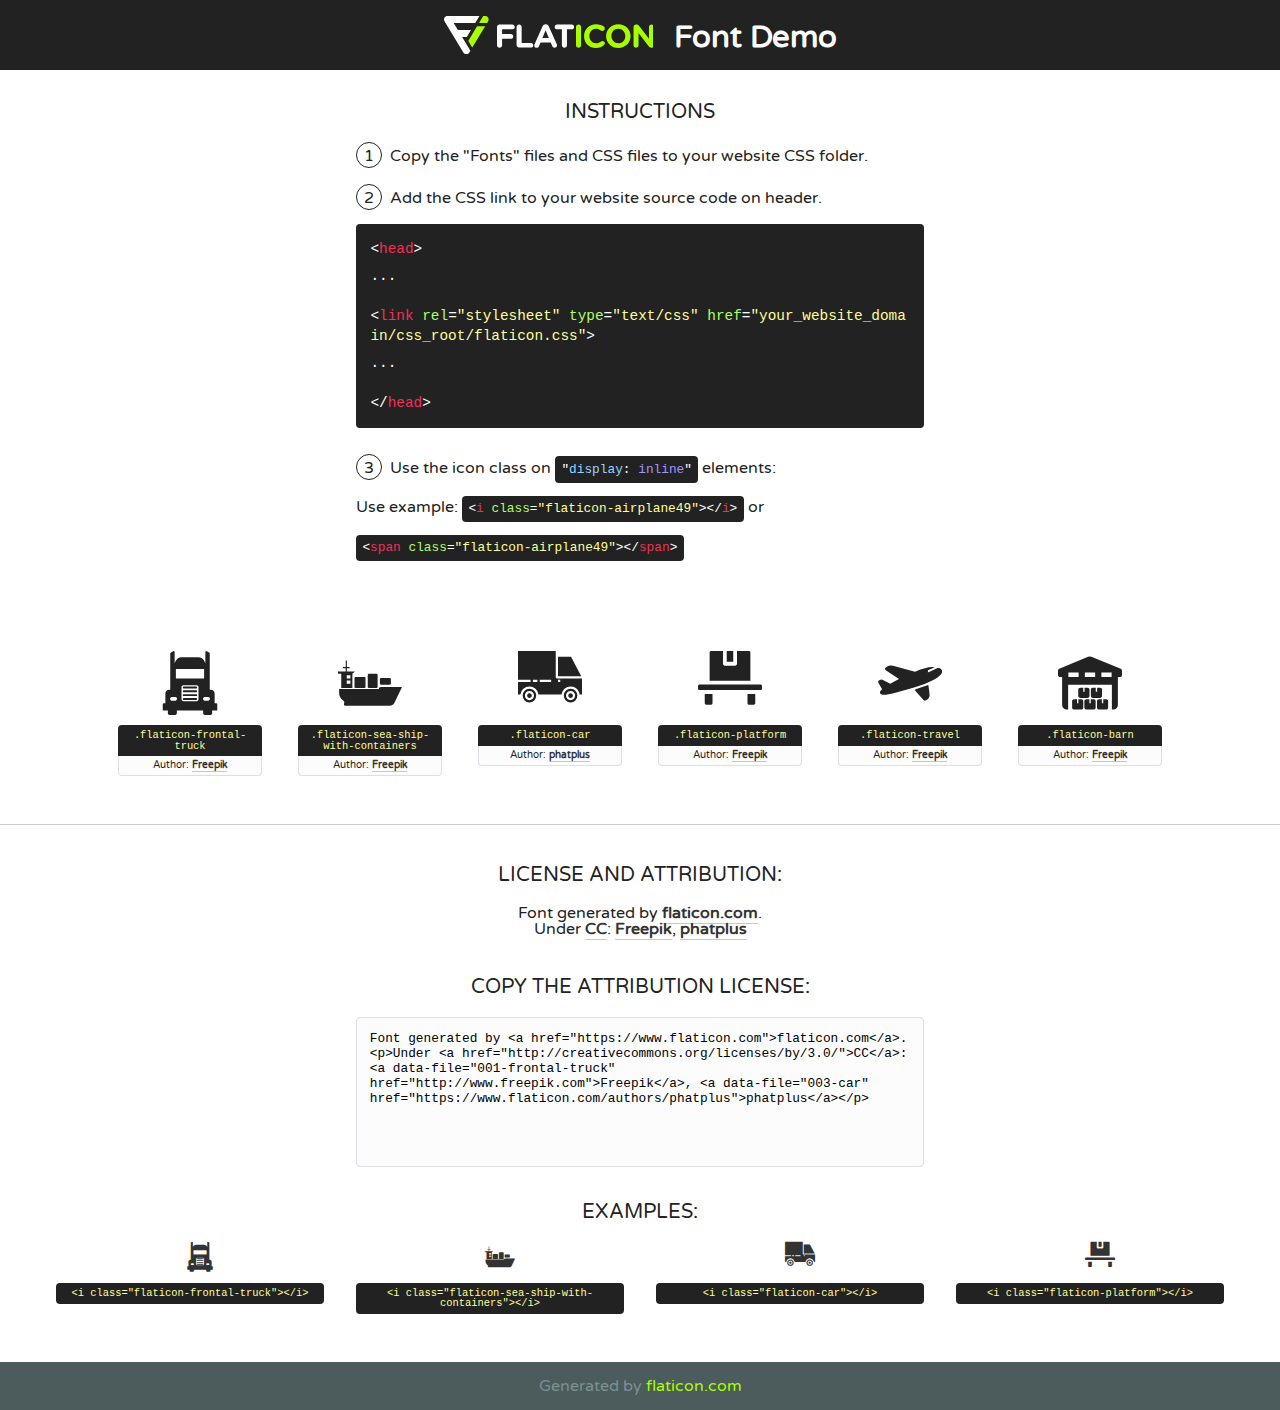
<file: fonts/flaticon/font/flaticon.html>
<!DOCTYPE html>
<!--
  Flaticon icon font: Flaticon
  Creation date: 24/01/2019 09:02
-->
<html>
<!DOCTYPE html>
<html>

<head>
    <title>Flaticon WebFont</title>
    <link href="http://fonts.googleapis.com/css?family=Varela+Round" rel="stylesheet" type="text/css" />
    <link rel="stylesheet" type="text/css" href="flaticon.css">
    <meta charset="UTF-8">
    <style>
    html, body, div, span, applet, object, iframe,
    h1, h2, h3, h4, h5, h6, p, blockquote, pre,
    a, abbr, acronym, address, big, cite, code,
    del, dfn, em, img, ins, kbd, q, s, samp,
    small, strike, strong, sub, sup, tt, var,
    b, u, i, center,
    dl, dt, dd, ol, ul, li,
    fieldset, form, label, legend,
    table, caption, tbody, tfoot, thead, tr, th, td,
    article, aside, canvas, details, embed, 
    figure, figcaption, footer, header, hgroup, 
    menu, nav, output, ruby, section, summary,
    time, mark, audio, video {
        margin: 0;
        padding: 0;
        border: 0;
        font-size: 100%;
        font: inherit;
        vertical-align: baseline;
    }
    /* HTML5 display-role reset for older browsers */
    article, aside, details, figcaption, figure, 
    footer, header, hgroup, menu, nav, section {
        display: block;
    }
    body {
        line-height: 1;
    }
    ol, ul {
        list-style: none;
    }
    blockquote, q {
        quotes: none;
    }
    blockquote:before, blockquote:after,
    q:before, q:after {
        content: '';
        content: none;
    }
    table {
        border-collapse: collapse;
        border-spacing: 0;
    }
    body {
        font-family: 'Varela Round', Helvetica, Arial, sans-serif;
        font-size: 16px;
        color: #222;
    }
    a {
        color: #333;
        border-bottom: 1px solid #a9fd00;
        font-weight: bold;
        text-decoration: none;
    }
    * {
        -moz-box-sizing: border-box;
        -webkit-box-sizing: border-box;
        box-sizing: border-box;
        margin: 0;
        padding: 0;
    }
    [class^="flaticon-"]:before, [class*=" flaticon-"]:before, [class^="flaticon-"]:after, [class*=" flaticon-"]:after {
        font-family: Flaticon;
        font-size: 30px;
        font-style: normal;
        margin-left: 20px;
        color: #333;
    }
    .wrapper {
        max-width: 600px;
        margin: auto;
        padding: 0 1em;
    }
    .title {
        font-size: 1.25em;
        text-align: center;
        margin-bottom: 1em;
        text-transform: uppercase;
    }
    header {
        text-align: center;
        background-color: #222;
        color: #fff;
        padding: 1em;
    }
    header .logo {
        width: 210px;
        height: 38px;
        display: inline-block;
        vertical-align: middle;
        margin-right: 1em;
        border: none;
    }
    header strong {
        font-size: 1.95em;
        font-weight: bold;
        vertical-align: middle;
        margin-top: 5px;
        display: inline-block;
    }
    .demo {
        margin: 2em auto;
        line-height: 1.25em;
    }
    .demo ul li {
        margin-bottom: 1em;
    }
    .demo ul li .num {
        color: #222;
        border-radius: 20px;
        display: inline-block;
        width: 26px;
        padding: 3px;
        height: 26px;
        text-align: center;
        margin-right: 0.5em;
        border: 1px solid #222;
    }
    .demo ul li code {
        background-color: #222;
        border-radius: 4px;
        padding: 0.25em 0.5em;
        display: inline-block;
        color: #fff;
        font-family: Consolas,Monaco,Lucida Console,Liberation Mono,DejaVu Sans Mono,Bitstream Vera Sans Mono,Courier New, monospace;
        font-weight: lighter;
        margin-top: 1em;
        font-size: 0.8em;
        word-break: break-all;
    }
    .demo ul li code.big {
        padding: 1em;
        font-size: 0.9em;
    }
    .demo ul li code .red {
        color: #EF3159;
    }
    .demo ul li code .green {
        color: #ACFF65;
    }
    .demo ul li code .yellow {
        color: #FFFF99;
    }
    .demo ul li code .blue {
        color: #99D3FF;
    }
    .demo ul li code .purple {
        color: #A295FF;
    }
    .demo ul li code .dots {
        margin-top: 0.5em;
        display: block;
    }
    #glyphs {
        border-bottom: 1px solid #ccc;
        padding: 2em 0;
        text-align: center;
    }
    .glyph {
        display: inline-block;
        width: 9em;
        margin: 1em;
        text-align: center;
        vertical-align: top;
        background: #FFF;
    }
    .glyph .glyph-icon {
        padding: 10px;
        display: block;
        font-family:"Flaticon";
        font-size: 64px;
        line-height: 1;
    }
    .glyph .glyph-icon:before {
        font-size: 64px;
        color: #222;
        margin-left: 0;
    }
    .class-name {
        font-size: 0.65em;
        background-color: #222;
        color: #fff;
        border-radius: 4px 4px 0 0;
        padding: 0.5em;
        color: #FFFF99;
        font-family: Consolas,Monaco,Lucida Console,Liberation Mono,DejaVu Sans Mono,Bitstream Vera Sans Mono,Courier New, monospace;
    }
    .author-name {
        font-size: 0.6em;
        background-color: #fcfcfd;
        border: 1px solid #DEDEE4;
        border-top: 0;
        border-radius: 0 0 4px 4px;
        padding: 0.5em;
    }
    .class-name:last-child {
        font-size: 10px;
        color:#888;
    }
    .class-name:last-child a {
        font-size: 10px;
        color:#555;
    }
    .class-name:last-child a:hover {
        color:#a9fd00;
    }
    .glyph > input {
        display: block;
        width: 100px;
        margin: 5px auto;
        text-align: center;
        font-size: 12px;
        cursor: text;
    }
    .glyph > input.icon-input {
        font-family:"Flaticon";
        font-size: 16px;
        margin-bottom: 10px;
    }
    .attribution .title {
        margin-top: 2em;
    }
    .attribution textarea {
        background-color: #fcfcfd;
        padding: 1em;
        border: none;
        box-shadow: none;
        border: 1px solid #DEDEE4;
        border-radius: 4px;
        resize: none;
        width: 100%;
        height: 150px;
        font-size: 0.8em;
        font-family: Consolas,Monaco,Lucida Console,Liberation Mono,DejaVu Sans Mono,Bitstream Vera Sans Mono,Courier New, monospace;
        -webkit-appearance: none;
    }
    .iconsuse {
        margin: 2em auto;
        text-align: center;
        max-width: 1200px;
    }
    .iconsuse:after {
        content: '';
        display: table;
        clear: both;
    }
    .iconsuse .image {
        float: left;
        width: 25%;
        padding: 0 1em;
    }
    .iconsuse .image p {
        margin-bottom: 1em;
    }
    .iconsuse .image span {
        display: block;
        font-size: 0.65em;
        background-color: #222;
        color: #fff;
        border-radius: 4px;
        padding: 0.5em;
        color: #FFFF99;
        margin-top: 1em;
        font-family: Consolas,Monaco,Lucida Console,Liberation Mono,DejaVu Sans Mono,Bitstream Vera Sans Mono,Courier New, monospace;
    }
    #footer {
        text-align: center;
        background-color: #4C5B5C;
        color: #7c9192;
        padding: 1em;
    }
    #footer a {
        border: none;
        color: #a9fd00;
        font-weight: normal;
    }
    @media (max-width: 960px) {
        .iconsuse .image {
            width: 50%;
        }
    }
    @media (max-width: 560px) {
        .iconsuse .image {
            width: 100%;
        }
    }
    </style>
</head>

<body class="characters-off">

    <header>
        <a href="https://www.flaticon.com" target="_blank" class="logo">
            <svg version="1.1" xmlns="http://www.w3.org/2000/svg" xmlns:xlink="http://www.w3.org/1999/xlink" xmlns:a="http://ns.adobe.com/AdobeSVGViewerExtensions/3.0/" viewBox="0 0 560.875 102.036" enable-background="new 0 0 560.875 102.036" xml:space="preserve">
                <defs>
                </defs>
                <g>
                    <g class="letters">
                        <path fill="#ffffff" d="M141.596,29.675c0-3.777,2.985-6.767,6.764-6.767h34.438c3.426,0,6.15,2.728,6.15,6.15
                        c0,3.43-2.724,6.149-6.15,6.149h-27.674v13.091h23.719c3.429,0,6.151,2.724,6.151,6.15c0,3.43-2.723,6.149-6.151,6.149h-23.719
                        v17.574c0,3.773-2.986,6.761-6.764,6.761c-3.779,0-6.764-2.989-6.764-6.761V29.675z"></path>
                        <path fill="#ffffff" d="M193.844,29.149c0-3.781,2.985-6.767,6.764-6.767c3.776,0,6.763,2.985,6.763,6.767v42.957h25.039
                        c3.426,0,6.149,2.726,6.149,6.153c0,3.425-2.723,6.15-6.149,6.15h-31.802c-3.779,0-6.764-2.986-6.764-6.768V29.149z"></path>
                        <path fill="#ffffff" d="M241.891,75.71l21.438-48.407c1.492-3.341,4.215-5.357,7.906-5.357h0.792
                        c3.686,0,6.323,2.017,7.815,5.357l21.439,48.407c0.436,0.967,0.701,1.845,0.701,2.723c0,3.602-2.809,6.501-6.414,6.501
                        c-3.161,0-5.269-1.845-6.499-4.655l-4.132-9.661h-27.059l-4.301,10.102c-1.144,2.631-3.426,4.214-6.237,4.214
                        c-3.517,0-6.24-2.81-6.24-6.325C241.1,77.64,241.451,76.677,241.891,75.71z M279.932,58.666l-8.521-20.297l-8.526,20.297H279.932
                        z"></path>
                        <path fill="#ffffff" d="M314.864,35.387H301.86c-3.429,0-6.239-2.813-6.239-6.238c0-3.429,2.811-6.24,6.239-6.24h39.533
                        c3.426,0,6.237,2.811,6.237,6.24c0,3.425-2.811,6.238-6.237,6.238h-13.001v42.785c0,3.773-2.99,6.761-6.764,6.761
                        c-3.779,0-6.764-2.989-6.764-6.761V35.387z"></path>
                        <path fill="#A9FD00" d="M352.615,29.149c0-3.781,2.985-6.767,6.767-6.767c3.774,0,6.761,2.985,6.761,6.767v49.024
                        c0,3.773-2.987,6.761-6.761,6.761c-3.781,0-6.767-2.989-6.767-6.761V29.149z"></path>
                        <path fill="#A9FD00" d="M374.132,53.836v-0.179c0-17.481,13.178-31.801,32.065-31.801c9.22,0,15.459,2.458,20.557,6.238
                        c1.402,1.054,2.637,2.985,2.637,5.357c0,3.692-2.985,6.59-6.681,6.59c-1.845,0-3.071-0.702-4.044-1.319
                        c-3.776-2.813-7.729-4.393-12.562-4.393c-10.364,0-17.831,8.611-17.831,19.154v0.173c0,10.542,7.291,19.329,17.831,19.329
                        c5.715,0,9.492-1.756,13.359-4.834c1.049-0.874,2.458-1.491,4.039-1.491c3.429,0,6.325,2.813,6.325,6.236
                        c0,2.106-1.056,3.78-2.282,4.834c-5.539,4.834-12.036,7.733-21.878,7.733C387.572,85.464,374.132,71.493,374.132,53.836z"></path>
                        <path fill="#A9FD00" d="M433.009,53.836v-0.179c0-17.481,13.79-31.801,32.766-31.801c18.981,0,32.592,14.143,32.592,31.628v0.173
                        c0,17.483-13.785,31.807-32.769,31.807C446.625,85.464,433.009,71.32,433.009,53.836z M484.224,53.836v-0.179
                        c0-10.539-7.725-19.326-18.626-19.326c-10.893,0-18.449,8.611-18.449,19.154v0.173c0,10.542,7.73,19.329,18.626,19.329
                        C476.676,72.986,484.224,64.378,484.224,53.836z"></path>
                        <path fill="#A9FD00" d="M506.233,29.321c0-3.774,2.99-6.763,6.767-6.763h1.401c3.252,0,5.183,1.583,7.029,3.953l26.093,34.265
                        V29.059c0-3.692,2.99-6.677,6.681-6.677c3.683,0,6.671,2.985,6.671,6.677v48.934c0,3.78-2.987,6.765-6.764,6.765h-0.436
                        c-3.257,0-5.188-1.581-7.034-3.953l-27.056-35.492v32.944c0,3.687-2.985,6.676-6.678,6.676c-3.683,0-6.673-2.989-6.673-6.676
                        V29.321z"></path>
                    </g>
                    <g class="insignia">
                        <path fill="#ffffff" d="M48.372,56.137h12.517l11.156-18.537H37.186L25.688,18.539h57.825L94.668,0H9.271
                        C5.925,0,2.842,1.801,1.198,4.716c-1.644,2.907-1.593,6.482,0.134,9.343l50.38,83.501c1.678,2.781,4.689,4.476,7.938,4.476
                        c3.246,0,6.257-1.695,7.935-4.476l2.898-4.804L48.372,56.137z"></path>
                        <g class="i">
                            <path fill="#A9FD00" d="M93.575,18.539h0.031v0.004l21.652,0.004l2.705-4.488c1.727-2.861,1.778-6.436,0.133-9.343
                            C116.454,1.801,113.371,0,110.026,0h-5.294L93.575,18.539z"></path>
                            <polygon fill="#A9FD00" points="88.291,27.356 64.725,66.486 75.519,84.404 109.942,27.356"></polygon>
                        </g>
                    </g>
                </g>
            </svg>
        </a>
        <strong>Font Demo</strong>
    </header>


    <section class="demo wrapper">

        <p class="title">Instructions</p>

        <ul>
            <li>
                <span class="num">1</span>Copy the "Fonts" files and CSS files to your website CSS folder.
            </li>
            <li>
                <span class="num">2</span>Add the CSS link to your website source code on header.
                <code class="big">
                    &lt;<span class="red">head</span>&gt;
                    <br/><span class="dots">...</span>
                    <br/>&lt;<span class="red">link</span> <span class="green">rel</span>=<span class="yellow">"stylesheet"</span> <span class="green">type</span>=<span class="yellow">"text/css"</span> <span class="green">href</span>=<span class="yellow">"your_website_domain/css_root/flaticon.css"</span>&gt;
                    <br/><span class="dots">...</span>
                    <br/>&lt;/<span class="red">head</span>&gt;
                </code>
            </li>

            <li>
                <p>
                    <span class="num">3</span>Use the icon class on <code>"<span class="blue">display</span>:<span class="purple"> inline</span>"</code> elements:
                    <br />
                    Use example: <code>&lt;<span class="red">i</span> <span class="green">class</span>=<span class="yellow">&quot;flaticon-airplane49&quot;</span>&gt;&lt;/<span class="red">i</span>&gt;</code> or <code>&lt;<span class="red">span</span> <span class="green">class</span>=<span class="yellow">&quot;flaticon-airplane49&quot;</span>&gt;&lt;/<span class="red">span</span>&gt;</code>
            </li>
        </ul>

    </section>




   <section id="glyphs">          
    
      
        <div class="glyph"><div class="glyph-icon flaticon-frontal-truck"></div>
            <div class="class-name">.flaticon-frontal-truck</div>
            <div class="author-name">Author: <a data-file="001-frontal-truck" href="http://www.freepik.com">Freepik</a> </div> 
        </div>        
        
        <div class="glyph"><div class="glyph-icon flaticon-sea-ship-with-containers"></div>
            <div class="class-name">.flaticon-sea-ship-with-containers</div>
            <div class="author-name">Author: <a data-file="002-sea-ship-with-containers" href="http://www.freepik.com">Freepik</a> </div> 
        </div>        
        
        <div class="glyph"><div class="glyph-icon flaticon-car"></div>
            <div class="class-name">.flaticon-car</div>
            <div class="author-name">Author: <a data-file="003-car" href="https://www.flaticon.com/authors/phatplus">phatplus</a> </div> 
        </div>        
        
        <div class="glyph"><div class="glyph-icon flaticon-platform"></div>
            <div class="class-name">.flaticon-platform</div>
            <div class="author-name">Author: <a data-file="004-platform" href="http://www.freepik.com">Freepik</a> </div> 
        </div>        
        
        <div class="glyph"><div class="glyph-icon flaticon-travel"></div>
            <div class="class-name">.flaticon-travel</div>
            <div class="author-name">Author: <a data-file="005-travel" href="http://www.freepik.com">Freepik</a> </div> 
        </div>        
        
        <div class="glyph"><div class="glyph-icon flaticon-barn"></div>
            <div class="class-name">.flaticon-barn</div>
            <div class="author-name">Author: <a data-file="006-barn" href="http://www.freepik.com">Freepik</a> </div> 
        </div>        
        

    </section>



    <section class="attribution wrapper"   style="text-align:center;">

      <div class="title">License and attribution:</div><div class="attrDiv">Font generated by <a href="https://www.flaticon.com">flaticon.com</a>. <div><p>Under <a href="http://creativecommons.org/licenses/by/3.0/">CC</a>: <a data-file="001-frontal-truck" href="http://www.freepik.com">Freepik</a>, <a data-file="003-car" href="https://www.flaticon.com/authors/phatplus">phatplus</a></p>  </div>
      </div>
      <div class="title">Copy the Attribution License:</div>

    <textarea onclick="this.focus();this.select();">Font generated by &lt;a href=&quot;https://www.flaticon.com&quot;&gt;flaticon.com&lt;/a&gt;. <p>Under <a href="http://creativecommons.org/licenses/by/3.0/">CC</a>: <a data-file="001-frontal-truck" href="http://www.freepik.com">Freepik</a>, <a data-file="003-car" href="https://www.flaticon.com/authors/phatplus">phatplus</a></p>  
     </textarea>

    </section>

    <section class="iconsuse">

          <div class="title">Examples:</div>            
             
            <div class="image">
                <p>
                    <i class="glyph-icon flaticon-frontal-truck"></i> 
                    <span>&lt;i class=&quot;flaticon-frontal-truck&quot;&gt;&lt;/i&gt;</span>
                </p>
            </div>
            
            <div class="image">
                <p>
                    <i class="glyph-icon flaticon-sea-ship-with-containers"></i> 
                    <span>&lt;i class=&quot;flaticon-sea-ship-with-containers&quot;&gt;&lt;/i&gt;</span>
                </p>
            </div>
            
            <div class="image">
                <p>
                    <i class="glyph-icon flaticon-car"></i> 
                    <span>&lt;i class=&quot;flaticon-car&quot;&gt;&lt;/i&gt;</span>
                </p>
            </div>
            
            <div class="image">
                <p>
                    <i class="glyph-icon flaticon-platform"></i> 
                    <span>&lt;i class=&quot;flaticon-platform&quot;&gt;&lt;/i&gt;</span>
                </p>
            </div>
                       
        </div>
                            
    </section>

<div id="footer">
    <div>Generated by <a href="https://www.flaticon.com">flaticon.com</a>
    </div>
</div>



</body>
</html>
</file>
<file: fonts/icomoon/style.css>
@font-face {
  font-family: 'icomoon';
  src:  url('fonts/icomoon.eot?10si43');
  src:  url('fonts/icomoon.eot?10si43#iefix') format('embedded-opentype'),
    url('fonts/icomoon.ttf?10si43') format('truetype'),
    url('fonts/icomoon.woff?10si43') format('woff'),
    url('fonts/icomoon.svg?10si43#icomoon') format('svg');
  font-weight: normal;
  font-style: normal;
}

[class^="icon-"], [class*=" icon-"] {
  /* use !important to prevent issues with browser extensions that change fonts */
  font-family: 'icomoon' !important;
  speak: none;
  font-style: normal;
  font-weight: normal;
  font-variant: normal;
  text-transform: none;
  line-height: 1;

  /* Better Font Rendering =========== */
  -webkit-font-smoothing: antialiased;
  -moz-osx-font-smoothing: grayscale;
}

.icon-asterisk:before {
  content: "\f069";
}
.icon-plus:before {
  content: "\f067";
}
.icon-question:before {
  content: "\f128";
}
.icon-minus:before {
  content: "\f068";
}
.icon-glass:before {
  content: "\f000";
}
.icon-music:before {
  content: "\f001";
}
.icon-search:before {
  content: "\f002";
}
.icon-envelope-o:before {
  content: "\f003";
}
.icon-heart:before {
  content: "\f004";
}
.icon-star:before {
  content: "\f005";
}
.icon-star-o:before {
  content: "\f006";
}
.icon-user:before {
  content: "\f007";
}
.icon-film:before {
  content: "\f008";
}
.icon-th-large:before {
  content: "\f009";
}
.icon-th:before {
  content: "\f00a";
}
.icon-th-list:before {
  content: "\f00b";
}
.icon-check:before {
  content: "\f00c";
}
.icon-close:before {
  content: "\f00d";
}
.icon-remove:before {
  content: "\f00d";
}
.icon-times:before {
  content: "\f00d";
}
.icon-search-plus:before {
  content: "\f00e";
}
.icon-search-minus:before {
  content: "\f010";
}
.icon-power-off:before {
  content: "\f011";
}
.icon-signal:before {
  content: "\f012";
}
.icon-cog:before {
  content: "\f013";
}
.icon-gear:before {
  content: "\f013";
}
.icon-trash-o:before {
  content: "\f014";
}
.icon-home:before {
  content: "\f015";
}
.icon-file-o:before {
  content: "\f016";
}
.icon-clock-o:before {
  content: "\f017";
}
.icon-road:before {
  content: "\f018";
}
.icon-download:before {
  content: "\f019";
}
.icon-arrow-circle-o-down:before {
  content: "\f01a";
}
.icon-arrow-circle-o-up:before {
  content: "\f01b";
}
.icon-inbox:before {
  content: "\f01c";
}
.icon-play-circle-o:before {
  content: "\f01d";
}
.icon-repeat:before {
  content: "\f01e";
}
.icon-rotate-right:before {
  content: "\f01e";
}
.icon-refresh:before {
  content: "\f021";
}
.icon-list-alt:before {
  content: "\f022";
}
.icon-lock:before {
  content: "\f023";
}
.icon-flag:before {
  content: "\f024";
}
.icon-headphones:before {
  content: "\f025";
}
.icon-volume-off:before {
  content: "\f026";
}
.icon-volume-down:before {
  content: "\f027";
}
.icon-volume-up:before {
  content: "\f028";
}
.icon-qrcode:before {
  content: "\f029";
}
.icon-barcode:before {
  content: "\f02a";
}
.icon-tag:before {
  content: "\f02b";
}
.icon-tags:before {
  content: "\f02c";
}
.icon-book:before {
  content: "\f02d";
}
.icon-bookmark:before {
  content: "\f02e";
}
.icon-print:before {
  content: "\f02f";
}
.icon-camera:before {
  content: "\f030";
}
.icon-font:before {
  content: "\f031";
}
.icon-bold:before {
  content: "\f032";
}
.icon-italic:before {
  content: "\f033";
}
.icon-text-height:before {
  content: "\f034";
}
.icon-text-width:before {
  content: "\f035";
}
.icon-align-left:before {
  content: "\f036";
}
.icon-align-center:before {
  content: "\f037";
}
.icon-align-right:before {
  content: "\f038";
}
.icon-align-justify:before {
  content: "\f039";
}
.icon-list:before {
  content: "\f03a";
}
.icon-dedent:before {
  content: "\f03b";
}
.icon-outdent:before {
  content: "\f03b";
}
.icon-indent:before {
  content: "\f03c";
}
.icon-video-camera:before {
  content: "\f03d";
}
.icon-image:before {
  content: "\f03e";
}
.icon-photo:before {
  content: "\f03e";
}
.icon-picture-o:before {
  content: "\f03e";
}
.icon-pencil:before {
  content: "\f040";
}
.icon-map-marker:before {
  content: "\f041";
}
.icon-adjust:before {
  content: "\f042";
}
.icon-tint:before {
  content: "\f043";
}
.icon-edit:before {
  content: "\f044";
}
.icon-pencil-square-o:before {
  content: "\f044";
}
.icon-share-square-o:before {
  content: "\f045";
}
.icon-check-square-o:before {
  content: "\f046";
}
.icon-arrows:before {
  content: "\f047";
}
.icon-step-backward:before {
  content: "\f048";
}
.icon-fast-backward:before {
  content: "\f049";
}
.icon-backward:before {
  content: "\f04a";
}
.icon-play:before {
  content: "\f04b";
}
.icon-pause:before {
  content: "\f04c";
}
.icon-stop:before {
  content: "\f04d";
}
.icon-forward:before {
  content: "\f04e";
}
.icon-fast-forward:before {
  content: "\f050";
}
.icon-step-forward:before {
  content: "\f051";
}
.icon-eject:before {
  content: "\f052";
}
.icon-chevron-left:before {
  content: "\f053";
}
.icon-chevron-right:before {
  content: "\f054";
}
.icon-plus-circle:before {
  content: "\f055";
}
.icon-minus-circle:before {
  content: "\f056";
}
.icon-times-circle:before {
  content: "\f057";
}
.icon-check-circle:before {
  content: "\f058";
}
.icon-question-circle:before {
  content: "\f059";
}
.icon-info-circle:before {
  content: "\f05a";
}
.icon-crosshairs:before {
  content: "\f05b";
}
.icon-times-circle-o:before {
  content: "\f05c";
}
.icon-check-circle-o:before {
  content: "\f05d";
}
.icon-ban:before {
  content: "\f05e";
}
.icon-arrow-left:before {
  content: "\f060";
}
.icon-arrow-right:before {
  content: "\f061";
}
.icon-arrow-up:before {
  content: "\f062";
}
.icon-arrow-down:before {
  content: "\f063";
}
.icon-mail-forward:before {
  content: "\f064";
}
.icon-share:before {
  content: "\f064";
}
.icon-expand:before {
  content: "\f065";
}
.icon-compress:before {
  content: "\f066";
}
.icon-exclamation-circle:before {
  content: "\f06a";
}
.icon-gift:before {
  content: "\f06b";
}
.icon-leaf:before {
  content: "\f06c";
}
.icon-fire:before {
  content: "\f06d";
}
.icon-eye:before {
  content: "\f06e";
}
.icon-eye-slash:before {
  content: "\f070";
}
.icon-exclamation-triangle:before {
  content: "\f071";
}
.icon-warning:before {
  content: "\f071";
}
.icon-plane:before {
  content: "\f072";
}
.icon-calendar:before {
  content: "\f073";
}
.icon-random:before {
  content: "\f074";
}
.icon-comment:before {
  content: "\f075";
}
.icon-magnet:before {
  content: "\f076";
}
.icon-chevron-up:before {
  content: "\f077";
}
.icon-chevron-down:before {
  content: "\f078";
}
.icon-retweet:before {
  content: "\f079";
}
.icon-shopping-cart:before {
  content: "\f07a";
}
.icon-folder:before {
  content: "\f07b";
}
.icon-folder-open:before {
  content: "\f07c";
}
.icon-arrows-v:before {
  content: "\f07d";
}
.icon-arrows-h:before {
  content: "\f07e";
}
.icon-bar-chart:before {
  content: "\f080";
}
.icon-bar-chart-o:before {
  content: "\f080";
}
.icon-twitter-square:before {
  content: "\f081";
}
.icon-facebook-square:before {
  content: "\f082";
}
.icon-camera-retro:before {
  content: "\f083";
}
.icon-key:before {
  content: "\f084";
}
.icon-cogs:before {
  content: "\f085";
}
.icon-gears:before {
  content: "\f085";
}
.icon-comments:before {
  content: "\f086";
}
.icon-thumbs-o-up:before {
  content: "\f087";
}
.icon-thumbs-o-down:before {
  content: "\f088";
}
.icon-star-half:before {
  content: "\f089";
}
.icon-heart-o:before {
  content: "\f08a";
}
.icon-sign-out:before {
  content: "\f08b";
}
.icon-linkedin-square:before {
  content: "\f08c";
}
.icon-thumb-tack:before {
  content: "\f08d";
}
.icon-external-link:before {
  content: "\f08e";
}
.icon-sign-in:before {
  content: "\f090";
}
.icon-trophy:before {
  content: "\f091";
}
.icon-github-square:before {
  content: "\f092";
}
.icon-upload:before {
  content: "\f093";
}
.icon-lemon-o:before {
  content: "\f094";
}
.icon-phone:before {
  content: "\f095";
}
.icon-square-o:before {
  content: "\f096";
}
.icon-bookmark-o:before {
  content: "\f097";
}
.icon-phone-square:before {
  content: "\f098";
}
.icon-twitter:before {
  content: "\f099";
}
.icon-facebook:before {
  content: "\f09a";
}
.icon-facebook-f:before {
  content: "\f09a";
}
.icon-github:before {
  content: "\f09b";
}
.icon-unlock:before {
  content: "\f09c";
}
.icon-credit-card:before {
  content: "\f09d";
}
.icon-feed:before {
  content: "\f09e";
}
.icon-rss:before {
  content: "\f09e";
}
.icon-hdd-o:before {
  content: "\f0a0";
}
.icon-bullhorn:before {
  content: "\f0a1";
}
.icon-bell-o:before {
  content: "\f0a2";
}
.icon-certificate:before {
  content: "\f0a3";
}
.icon-hand-o-right:before {
  content: "\f0a4";
}
.icon-hand-o-left:before {
  content: "\f0a5";
}
.icon-hand-o-up:before {
  content: "\f0a6";
}
.icon-hand-o-down:before {
  content: "\f0a7";
}
.icon-arrow-circle-left:before {
  content: "\f0a8";
}
.icon-arrow-circle-right:before {
  content: "\f0a9";
}
.icon-arrow-circle-up:before {
  content: "\f0aa";
}
.icon-arrow-circle-down:before {
  content: "\f0ab";
}
.icon-globe:before {
  content: "\f0ac";
}
.icon-wrench:before {
  content: "\f0ad";
}
.icon-tasks:before {
  content: "\f0ae";
}
.icon-filter:before {
  content: "\f0b0";
}
.icon-briefcase:before {
  content: "\f0b1";
}
.icon-arrows-alt:before {
  content: "\f0b2";
}
.icon-group:before {
  content: "\f0c0";
}
.icon-users:before {
  content: "\f0c0";
}
.icon-chain:before {
  content: "\f0c1";
}
.icon-link:before {
  content: "\f0c1";
}
.icon-cloud:before {
  content: "\f0c2";
}
.icon-flask:before {
  content: "\f0c3";
}
.icon-cut:before {
  content: "\f0c4";
}
.icon-scissors:before {
  content: "\f0c4";
}
.icon-copy:before {
  content: "\f0c5";
}
.icon-files-o:before {
  content: "\f0c5";
}
.icon-paperclip:before {
  content: "\f0c6";
}
.icon-floppy-o:before {
  content: "\f0c7";
}
.icon-save:before {
  content: "\f0c7";
}
.icon-square:before {
  content: "\f0c8";
}
.icon-bars:before {
  content: "\f0c9";
}
.icon-navicon:before {
  content: "\f0c9";
}
.icon-reorder:before {
  content: "\f0c9";
}
.icon-list-ul:before {
  content: "\f0ca";
}
.icon-list-ol:before {
  content: "\f0cb";
}
.icon-strikethrough:before {
  content: "\f0cc";
}
.icon-underline:before {
  content: "\f0cd";
}
.icon-table:before {
  content: "\f0ce";
}
.icon-magic:before {
  content: "\f0d0";
}
.icon-truck:before {
  content: "\f0d1";
}
.icon-pinterest:before {
  content: "\f0d2";
}
.icon-pinterest-square:before {
  content: "\f0d3";
}
.icon-google-plus-square:before {
  content: "\f0d4";
}
.icon-google-plus:before {
  content: "\f0d5";
}
.icon-money:before {
  content: "\f0d6";
}
.icon-caret-down:before {
  content: "\f0d7";
}
.icon-caret-up:before {
  content: "\f0d8";
}
.icon-caret-left:before {
  content: "\f0d9";
}
.icon-caret-right:before {
  content: "\f0da";
}
.icon-columns:before {
  content: "\f0db";
}
.icon-sort:before {
  content: "\f0dc";
}
.icon-unsorted:before {
  content: "\f0dc";
}
.icon-sort-desc:before {
  content: "\f0dd";
}
.icon-sort-down:before {
  content: "\f0dd";
}
.icon-sort-asc:before {
  content: "\f0de";
}
.icon-sort-up:before {
  content: "\f0de";
}
.icon-envelope:before {
  content: "\f0e0";
}
.icon-linkedin:before {
  content: "\f0e1";
}
.icon-rotate-left:before {
  content: "\f0e2";
}
.icon-undo:before {
  content: "\f0e2";
}
.icon-gavel:before {
  content: "\f0e3";
}
.icon-legal:before {
  content: "\f0e3";
}
.icon-dashboard:before {
  content: "\f0e4";
}
.icon-tachometer:before {
  content: "\f0e4";
}
.icon-comment-o:before {
  content: "\f0e5";
}
.icon-comments-o:before {
  content: "\f0e6";
}
.icon-bolt:before {
  content: "\f0e7";
}
.icon-flash:before {
  content: "\f0e7";
}
.icon-sitemap:before {
  content: "\f0e8";
}
.icon-umbrella:before {
  content: "\f0e9";
}
.icon-clipboard:before {
  content: "\f0ea";
}
.icon-paste:before {
  content: "\f0ea";
}
.icon-lightbulb-o:before {
  content: "\f0eb";
}
.icon-exchange:before {
  content: "\f0ec";
}
.icon-cloud-download:before {
  content: "\f0ed";
}
.icon-cloud-upload:before {
  content: "\f0ee";
}
.icon-user-md:before {
  content: "\f0f0";
}
.icon-stethoscope:before {
  content: "\f0f1";
}
.icon-suitcase:before {
  content: "\f0f2";
}
.icon-bell:before {
  content: "\f0f3";
}
.icon-coffee:before {
  content: "\f0f4";
}
.icon-cutlery:before {
  content: "\f0f5";
}
.icon-file-text-o:before {
  content: "\f0f6";
}
.icon-building-o:before {
  content: "\f0f7";
}
.icon-hospital-o:before {
  content: "\f0f8";
}
.icon-ambulance:before {
  content: "\f0f9";
}
.icon-medkit:before {
  content: "\f0fa";
}
.icon-fighter-jet:before {
  content: "\f0fb";
}
.icon-beer:before {
  content: "\f0fc";
}
.icon-h-square:before {
  content: "\f0fd";
}
.icon-plus-square:before {
  content: "\f0fe";
}
.icon-angle-double-left:before {
  content: "\f100";
}
.icon-angle-double-right:before {
  content: "\f101";
}
.icon-angle-double-up:before {
  content: "\f102";
}
.icon-angle-double-down:before {
  content: "\f103";
}
.icon-angle-left:before {
  content: "\f104";
}
.icon-angle-right:before {
  content: "\f105";
}
.icon-angle-up:before {
  content: "\f106";
}
.icon-angle-down:before {
  content: "\f107";
}
.icon-desktop:before {
  content: "\f108";
}
.icon-laptop:before {
  content: "\f109";
}
.icon-tablet:before {
  content: "\f10a";
}
.icon-mobile:before {
  content: "\f10b";
}
.icon-mobile-phone:before {
  content: "\f10b";
}
.icon-circle-o:before {
  content: "\f10c";
}
.icon-quote-left:before {
  content: "\f10d";
}
.icon-quote-right:before {
  content: "\f10e";
}
.icon-spinner:before {
  content: "\f110";
}
.icon-circle:before {
  content: "\f111";
}
.icon-mail-reply:before {
  content: "\f112";
}
.icon-reply:before {
  content: "\f112";
}
.icon-github-alt:before {
  content: "\f113";
}
.icon-folder-o:before {
  content: "\f114";
}
.icon-folder-open-o:before {
  content: "\f115";
}
.icon-smile-o:before {
  content: "\f118";
}
.icon-frown-o:before {
  content: "\f119";
}
.icon-meh-o:before {
  content: "\f11a";
}
.icon-gamepad:before {
  content: "\f11b";
}
.icon-keyboard-o:before {
  content: "\f11c";
}
.icon-flag-o:before {
  content: "\f11d";
}
.icon-flag-checkered:before {
  content: "\f11e";
}
.icon-terminal:before {
  content: "\f120";
}
.icon-code:before {
  content: "\f121";
}
.icon-mail-reply-all:before {
  content: "\f122";
}
.icon-reply-all:before {
  content: "\f122";
}
.icon-star-half-empty:before {
  content: "\f123";
}
.icon-star-half-full:before {
  content: "\f123";
}
.icon-star-half-o:before {
  content: "\f123";
}
.icon-location-arrow:before {
  content: "\f124";
}
.icon-crop:before {
  content: "\f125";
}
.icon-code-fork:before {
  content: "\f126";
}
.icon-chain-broken:before {
  content: "\f127";
}
.icon-unlink:before {
  content: "\f127";
}
.icon-info:before {
  content: "\f129";
}
.icon-exclamation:before {
  content: "\f12a";
}
.icon-superscript:before {
  content: "\f12b";
}
.icon-subscript:before {
  content: "\f12c";
}
.icon-eraser:before {
  content: "\f12d";
}
.icon-puzzle-piece:before {
  content: "\f12e";
}
.icon-microphone:before {
  content: "\f130";
}
.icon-microphone-slash:before {
  content: "\f131";
}
.icon-shield:before {
  content: "\f132";
}
.icon-calendar-o:before {
  content: "\f133";
}
.icon-fire-extinguisher:before {
  content: "\f134";
}
.icon-rocket:before {
  content: "\f135";
}
.icon-maxcdn:before {
  content: "\f136";
}
.icon-chevron-circle-left:before {
  content: "\f137";
}
.icon-chevron-circle-right:before {
  content: "\f138";
}
.icon-chevron-circle-up:before {
  content: "\f139";
}
.icon-chevron-circle-down:before {
  content: "\f13a";
}
.icon-html5:before {
  content: "\f13b";
}
.icon-css3:before {
  content: "\f13c";
}
.icon-anchor:before {
  content: "\f13d";
}
.icon-unlock-alt:before {
  content: "\f13e";
}
.icon-bullseye:before {
  content: "\f140";
}
.icon-ellipsis-h:before {
  content: "\f141";
}
.icon-ellipsis-v:before {
  content: "\f142";
}
.icon-rss-square:before {
  content: "\f143";
}
.icon-play-circle:before {
  content: "\f144";
}
.icon-ticket:before {
  content: "\f145";
}
.icon-minus-square:before {
  content: "\f146";
}
.icon-minus-square-o:before {
  content: "\f147";
}
.icon-level-up:before {
  content: "\f148";
}
.icon-level-down:before {
  content: "\f149";
}
.icon-check-square:before {
  content: "\f14a";
}
.icon-pencil-square:before {
  content: "\f14b";
}
.icon-external-link-square:before {
  content: "\f14c";
}
.icon-share-square:before {
  content: "\f14d";
}
.icon-compass:before {
  content: "\f14e";
}
.icon-caret-square-o-down:before {
  content: "\f150";
}
.icon-toggle-down:before {
  content: "\f150";
}
.icon-caret-square-o-up:before {
  content: "\f151";
}
.icon-toggle-up:before {
  content: "\f151";
}
.icon-caret-square-o-right:before {
  content: "\f152";
}
.icon-toggle-right:before {
  content: "\f152";
}
.icon-eur:before {
  content: "\f153";
}
.icon-euro:before {
  content: "\f153";
}
.icon-gbp:before {
  content: "\f154";
}
.icon-dollar:before {
  content: "\f155";
}
.icon-usd:before {
  content: "\f155";
}
.icon-inr:before {
  content: "\f156";
}
.icon-rupee:before {
  content: "\f156";
}
.icon-cny:before {
  content: "\f157";
}
.icon-jpy:before {
  content: "\f157";
}
.icon-rmb:before {
  content: "\f157";
}
.icon-yen:before {
  content: "\f157";
}
.icon-rouble:before {
  content: "\f158";
}
.icon-rub:before {
  content: "\f158";
}
.icon-ruble:before {
  content: "\f158";
}
.icon-krw:before {
  content: "\f159";
}
.icon-won:before {
  content: "\f159";
}
.icon-bitcoin:before {
  content: "\f15a";
}
.icon-btc:before {
  content: "\f15a";
}
.icon-file:before {
  content: "\f15b";
}
.icon-file-text:before {
  content: "\f15c";
}
.icon-sort-alpha-asc:before {
  content: "\f15d";
}
.icon-sort-alpha-desc:before {
  content: "\f15e";
}
.icon-sort-amount-asc:before {
  content: "\f160";
}
.icon-sort-amount-desc:before {
  content: "\f161";
}
.icon-sort-numeric-asc:before {
  content: "\f162";
}
.icon-sort-numeric-desc:before {
  content: "\f163";
}
.icon-thumbs-up:before {
  content: "\f164";
}
.icon-thumbs-down:before {
  content: "\f165";
}
.icon-youtube-square:before {
  content: "\f166";
}
.icon-youtube:before {
  content: "\f167";
}
.icon-xing:before {
  content: "\f168";
}
.icon-xing-square:before {
  content: "\f169";
}
.icon-youtube-play:before {
  content: "\f16a";
}
.icon-dropbox:before {
  content: "\f16b";
}
.icon-stack-overflow:before {
  content: "\f16c";
}
.icon-instagram:before {
  content: "\f16d";
}
.icon-flickr:before {
  content: "\f16e";
}
.icon-adn:before {
  content: "\f170";
}
.icon-bitbucket:before {
  content: "\f171";
}
.icon-bitbucket-square:before {
  content: "\f172";
}
.icon-tumblr:before {
  content: "\f173";
}
.icon-tumblr-square:before {
  content: "\f174";
}
.icon-long-arrow-down:before {
  content: "\f175";
}
.icon-long-arrow-up:before {
  content: "\f176";
}
.icon-long-arrow-left:before {
  content: "\f177";
}
.icon-long-arrow-right:before {
  content: "\f178";
}
.icon-apple:before {
  content: "\f179";
}
.icon-windows:before {
  content: "\f17a";
}
.icon-android:before {
  content: "\f17b";
}
.icon-linux:before {
  content: "\f17c";
}
.icon-dribbble:before {
  content: "\f17d";
}
.icon-skype:before {
  content: "\f17e";
}
.icon-foursquare:before {
  content: "\f180";
}
.icon-trello:before {
  content: "\f181";
}
.icon-female:before {
  content: "\f182";
}
.icon-male:before {
  content: "\f183";
}
.icon-gittip:before {
  content: "\f184";
}
.icon-gratipay:before {
  content: "\f184";
}
.icon-sun-o:before {
  content: "\f185";
}
.icon-moon-o:before {
  content: "\f186";
}
.icon-archive:before {
  content: "\f187";
}
.icon-bug:before {
  content: "\f188";
}
.icon-vk:before {
  content: "\f189";
}
.icon-weibo:before {
  content: "\f18a";
}
.icon-renren:before {
  content: "\f18b";
}
.icon-pagelines:before {
  content: "\f18c";
}
.icon-stack-exchange:before {
  content: "\f18d";
}
.icon-arrow-circle-o-right:before {
  content: "\f18e";
}
.icon-arrow-circle-o-left:before {
  content: "\f190";
}
.icon-caret-square-o-left:before {
  content: "\f191";
}
.icon-toggle-left:before {
  content: "\f191";
}
.icon-dot-circle-o:before {
  content: "\f192";
}
.icon-wheelchair:before {
  content: "\f193";
}
.icon-vimeo-square:before {
  content: "\f194";
}
.icon-try:before {
  content: "\f195";
}
.icon-turkish-lira:before {
  content: "\f195";
}
.icon-plus-square-o:before {
  content: "\f196";
}
.icon-space-shuttle:before {
  content: "\f197";
}
.icon-slack:before {
  content: "\f198";
}
.icon-envelope-square:before {
  content: "\f199";
}
.icon-wordpress:before {
  content: "\f19a";
}
.icon-openid:before {
  content: "\f19b";
}
.icon-bank:before {
  content: "\f19c";
}
.icon-institution:before {
  content: "\f19c";
}
.icon-university:before {
  content: "\f19c";
}
.icon-graduation-cap:before {
  content: "\f19d";
}
.icon-mortar-board:before {
  content: "\f19d";
}
.icon-yahoo:before {
  content: "\f19e";
}
.icon-google:before {
  content: "\f1a0";
}
.icon-reddit:before {
  content: "\f1a1";
}
.icon-reddit-square:before {
  content: "\f1a2";
}
.icon-stumbleupon-circle:before {
  content: "\f1a3";
}
.icon-stumbleupon:before {
  content: "\f1a4";
}
.icon-delicious:before {
  content: "\f1a5";
}
.icon-digg:before {
  content: "\f1a6";
}
.icon-pied-piper-pp:before {
  content: "\f1a7";
}
.icon-pied-piper-alt:before {
  content: "\f1a8";
}
.icon-drupal:before {
  content: "\f1a9";
}
.icon-joomla:before {
  content: "\f1aa";
}
.icon-language:before {
  content: "\f1ab";
}
.icon-fax:before {
  content: "\f1ac";
}
.icon-building:before {
  content: "\f1ad";
}
.icon-child:before {
  content: "\f1ae";
}
.icon-paw:before {
  content: "\f1b0";
}
.icon-spoon:before {
  content: "\f1b1";
}
.icon-cube:before {
  content: "\f1b2";
}
.icon-cubes:before {
  content: "\f1b3";
}
.icon-behance:before {
  content: "\f1b4";
}
.icon-behance-square:before {
  content: "\f1b5";
}
.icon-steam:before {
  content: "\f1b6";
}
.icon-steam-square:before {
  content: "\f1b7";
}
.icon-recycle:before {
  content: "\f1b8";
}
.icon-automobile:before {
  content: "\f1b9";
}
.icon-car:before {
  content: "\f1b9";
}
.icon-cab:before {
  content: "\f1ba";
}
.icon-taxi:before {
  content: "\f1ba";
}
.icon-tree:before {
  content: "\f1bb";
}
.icon-spotify:before {
  content: "\f1bc";
}
.icon-deviantart:before {
  content: "\f1bd";
}
.icon-soundcloud:before {
  content: "\f1be";
}
.icon-database:before {
  content: "\f1c0";
}
.icon-file-pdf-o:before {
  content: "\f1c1";
}
.icon-file-word-o:before {
  content: "\f1c2";
}
.icon-file-excel-o:before {
  content: "\f1c3";
}
.icon-file-powerpoint-o:before {
  content: "\f1c4";
}
.icon-file-image-o:before {
  content: "\f1c5";
}
.icon-file-photo-o:before {
  content: "\f1c5";
}
.icon-file-picture-o:before {
  content: "\f1c5";
}
.icon-file-archive-o:before {
  content: "\f1c6";
}
.icon-file-zip-o:before {
  content: "\f1c6";
}
.icon-file-audio-o:before {
  content: "\f1c7";
}
.icon-file-sound-o:before {
  content: "\f1c7";
}
.icon-file-movie-o:before {
  content: "\f1c8";
}
.icon-file-video-o:before {
  content: "\f1c8";
}
.icon-file-code-o:before {
  content: "\f1c9";
}
.icon-vine:before {
  content: "\f1ca";
}
.icon-codepen:before {
  content: "\f1cb";
}
.icon-jsfiddle:before {
  content: "\f1cc";
}
.icon-life-bouy:before {
  content: "\f1cd";
}
.icon-life-buoy:before {
  content: "\f1cd";
}
.icon-life-ring:before {
  content: "\f1cd";
}
.icon-life-saver:before {
  content: "\f1cd";
}
.icon-support:before {
  content: "\f1cd";
}
.icon-circle-o-notch:before {
  content: "\f1ce";
}
.icon-ra:before {
  content: "\f1d0";
}
.icon-rebel:before {
  content: "\f1d0";
}
.icon-resistance:before {
  content: "\f1d0";
}
.icon-empire:before {
  content: "\f1d1";
}
.icon-ge:before {
  content: "\f1d1";
}
.icon-git-square:before {
  content: "\f1d2";
}
.icon-git:before {
  content: "\f1d3";
}
.icon-hacker-news:before {
  content: "\f1d4";
}
.icon-y-combinator-square:before {
  content: "\f1d4";
}
.icon-yc-square:before {
  content: "\f1d4";
}
.icon-tencent-weibo:before {
  content: "\f1d5";
}
.icon-qq:before {
  content: "\f1d6";
}
.icon-wechat:before {
  content: "\f1d7";
}
.icon-weixin:before {
  content: "\f1d7";
}
.icon-paper-plane:before {
  content: "\f1d8";
}
.icon-send:before {
  content: "\f1d8";
}
.icon-paper-plane-o:before {
  content: "\f1d9";
}
.icon-send-o:before {
  content: "\f1d9";
}
.icon-history:before {
  content: "\f1da";
}
.icon-circle-thin:before {
  content: "\f1db";
}
.icon-header:before {
  content: "\f1dc";
}
.icon-paragraph:before {
  content: "\f1dd";
}
.icon-sliders:before {
  content: "\f1de";
}
.icon-share-alt:before {
  content: "\f1e0";
}
.icon-share-alt-square:before {
  content: "\f1e1";
}
.icon-bomb:before {
  content: "\f1e2";
}
.icon-futbol-o:before {
  content: "\f1e3";
}
.icon-soccer-ball-o:before {
  content: "\f1e3";
}
.icon-tty:before {
  content: "\f1e4";
}
.icon-binoculars:before {
  content: "\f1e5";
}
.icon-plug:before {
  content: "\f1e6";
}
.icon-slideshare:before {
  content: "\f1e7";
}
.icon-twitch:before {
  content: "\f1e8";
}
.icon-yelp:before {
  content: "\f1e9";
}
.icon-newspaper-o:before {
  content: "\f1ea";
}
.icon-wifi:before {
  content: "\f1eb";
}
.icon-calculator:before {
  content: "\f1ec";
}
.icon-paypal:before {
  content: "\f1ed";
}
.icon-google-wallet:before {
  content: "\f1ee";
}
.icon-cc-visa:before {
  content: "\f1f0";
}
.icon-cc-mastercard:before {
  content: "\f1f1";
}
.icon-cc-discover:before {
  content: "\f1f2";
}
.icon-cc-amex:before {
  content: "\f1f3";
}
.icon-cc-paypal:before {
  content: "\f1f4";
}
.icon-cc-stripe:before {
  content: "\f1f5";
}
.icon-bell-slash:before {
  content: "\f1f6";
}
.icon-bell-slash-o:before {
  content: "\f1f7";
}
.icon-trash:before {
  content: "\f1f8";
}
.icon-copyright:before {
  content: "\f1f9";
}
.icon-at:before {
  content: "\f1fa";
}
.icon-eyedropper:before {
  content: "\f1fb";
}
.icon-paint-brush:before {
  content: "\f1fc";
}
.icon-birthday-cake:before {
  content: "\f1fd";
}
.icon-area-chart:before {
  content: "\f1fe";
}
.icon-pie-chart:before {
  content: "\f200";
}
.icon-line-chart:before {
  content: "\f201";
}
.icon-lastfm:before {
  content: "\f202";
}
.icon-lastfm-square:before {
  content: "\f203";
}
.icon-toggle-off:before {
  content: "\f204";
}
.icon-toggle-on:before {
  content: "\f205";
}
.icon-bicycle:before {
  content: "\f206";
}
.icon-bus:before {
  content: "\f207";
}
.icon-ioxhost:before {
  content: "\f208";
}
.icon-angellist:before {
  content: "\f209";
}
.icon-cc:before {
  content: "\f20a";
}
.icon-ils:before {
  content: "\f20b";
}
.icon-shekel:before {
  content: "\f20b";
}
.icon-sheqel:before {
  content: "\f20b";
}
.icon-meanpath:before {
  content: "\f20c";
}
.icon-buysellads:before {
  content: "\f20d";
}
.icon-connectdevelop:before {
  content: "\f20e";
}
.icon-dashcube:before {
  content: "\f210";
}
.icon-forumbee:before {
  content: "\f211";
}
.icon-leanpub:before {
  content: "\f212";
}
.icon-sellsy:before {
  content: "\f213";
}
.icon-shirtsinbulk:before {
  content: "\f214";
}
.icon-simplybuilt:before {
  content: "\f215";
}
.icon-skyatlas:before {
  content: "\f216";
}
.icon-cart-plus:before {
  content: "\f217";
}
.icon-cart-arrow-down:before {
  content: "\f218";
}
.icon-diamond:before {
  content: "\f219";
}
.icon-ship:before {
  content: "\f21a";
}
.icon-user-secret:before {
  content: "\f21b";
}
.icon-motorcycle:before {
  content: "\f21c";
}
.icon-street-view:before {
  content: "\f21d";
}
.icon-heartbeat:before {
  content: "\f21e";
}
.icon-venus:before {
  content: "\f221";
}
.icon-mars:before {
  content: "\f222";
}
.icon-mercury:before {
  content: "\f223";
}
.icon-intersex:before {
  content: "\f224";
}
.icon-transgender:before {
  content: "\f224";
}
.icon-transgender-alt:before {
  content: "\f225";
}
.icon-venus-double:before {
  content: "\f226";
}
.icon-mars-double:before {
  content: "\f227";
}
.icon-venus-mars:before {
  content: "\f228";
}
.icon-mars-stroke:before {
  content: "\f229";
}
.icon-mars-stroke-v:before {
  content: "\f22a";
}
.icon-mars-stroke-h:before {
  content: "\f22b";
}
.icon-neuter:before {
  content: "\f22c";
}
.icon-genderless:before {
  content: "\f22d";
}
.icon-facebook-official:before {
  content: "\f230";
}
.icon-pinterest-p:before {
  content: "\f231";
}
.icon-whatsapp:before {
  content: "\f232";
}
.icon-server:before {
  content: "\f233";
}
.icon-user-plus:before {
  content: "\f234";
}
.icon-user-times:before {
  content: "\f235";
}
.icon-bed:before {
  content: "\f236";
}
.icon-hotel:before {
  content: "\f236";
}
.icon-viacoin:before {
  content: "\f237";
}
.icon-train:before {
  content: "\f238";
}
.icon-subway:before {
  content: "\f239";
}
.icon-medium:before {
  content: "\f23a";
}
.icon-y-combinator:before {
  content: "\f23b";
}
.icon-yc:before {
  content: "\f23b";
}
.icon-optin-monster:before {
  content: "\f23c";
}
.icon-opencart:before {
  content: "\f23d";
}
.icon-expeditedssl:before {
  content: "\f23e";
}
.icon-battery:before {
  content: "\f240";
}
.icon-battery-4:before {
  content: "\f240";
}
.icon-battery-full:before {
  content: "\f240";
}
.icon-battery-3:before {
  content: "\f241";
}
.icon-battery-three-quarters:before {
  content: "\f241";
}
.icon-battery-2:before {
  content: "\f242";
}
.icon-battery-half:before {
  content: "\f242";
}
.icon-battery-1:before {
  content: "\f243";
}
.icon-battery-quarter:before {
  content: "\f243";
}
.icon-battery-0:before {
  content: "\f244";
}
.icon-battery-empty:before {
  content: "\f244";
}
.icon-mouse-pointer:before {
  content: "\f245";
}
.icon-i-cursor:before {
  content: "\f246";
}
.icon-object-group:before {
  content: "\f247";
}
.icon-object-ungroup:before {
  content: "\f248";
}
.icon-sticky-note:before {
  content: "\f249";
}
.icon-sticky-note-o:before {
  content: "\f24a";
}
.icon-cc-jcb:before {
  content: "\f24b";
}
.icon-cc-diners-club:before {
  content: "\f24c";
}
.icon-clone:before {
  content: "\f24d";
}
.icon-balance-scale:before {
  content: "\f24e";
}
.icon-hourglass-o:before {
  content: "\f250";
}
.icon-hourglass-1:before {
  content: "\f251";
}
.icon-hourglass-start:before {
  content: "\f251";
}
.icon-hourglass-2:before {
  content: "\f252";
}
.icon-hourglass-half:before {
  content: "\f252";
}
.icon-hourglass-3:before {
  content: "\f253";
}
.icon-hourglass-end:before {
  content: "\f253";
}
.icon-hourglass:before {
  content: "\f254";
}
.icon-hand-grab-o:before {
  content: "\f255";
}
.icon-hand-rock-o:before {
  content: "\f255";
}
.icon-hand-paper-o:before {
  content: "\f256";
}
.icon-hand-stop-o:before {
  content: "\f256";
}
.icon-hand-scissors-o:before {
  content: "\f257";
}
.icon-hand-lizard-o:before {
  content: "\f258";
}
.icon-hand-spock-o:before {
  content: "\f259";
}
.icon-hand-pointer-o:before {
  content: "\f25a";
}
.icon-hand-peace-o:before {
  content: "\f25b";
}
.icon-trademark:before {
  content: "\f25c";
}
.icon-registered:before {
  content: "\f25d";
}
.icon-creative-commons:before {
  content: "\f25e";
}
.icon-gg:before {
  content: "\f260";
}
.icon-gg-circle:before {
  content: "\f261";
}
.icon-tripadvisor:before {
  content: "\f262";
}
.icon-odnoklassniki:before {
  content: "\f263";
}
.icon-odnoklassniki-square:before {
  content: "\f264";
}
.icon-get-pocket:before {
  content: "\f265";
}
.icon-wikipedia-w:before {
  content: "\f266";
}
.icon-safari:before {
  content: "\f267";
}
.icon-chrome:before {
  content: "\f268";
}
.icon-firefox:before {
  content: "\f269";
}
.icon-opera:before {
  content: "\f26a";
}
.icon-internet-explorer:before {
  content: "\f26b";
}
.icon-television:before {
  content: "\f26c";
}
.icon-tv:before {
  content: "\f26c";
}
.icon-contao:before {
  content: "\f26d";
}
.icon-500px:before {
  content: "\f26e";
}
.icon-amazon:before {
  content: "\f270";
}
.icon-calendar-plus-o:before {
  content: "\f271";
}
.icon-calendar-minus-o:before {
  content: "\f272";
}
.icon-calendar-times-o:before {
  content: "\f273";
}
.icon-calendar-check-o:before {
  content: "\f274";
}
.icon-industry:before {
  content: "\f275";
}
.icon-map-pin:before {
  content: "\f276";
}
.icon-map-signs:before {
  content: "\f277";
}
.icon-map-o:before {
  content: "\f278";
}
.icon-map:before {
  content: "\f279";
}
.icon-commenting:before {
  content: "\f27a";
}
.icon-commenting-o:before {
  content: "\f27b";
}
.icon-houzz:before {
  content: "\f27c";
}
.icon-vimeo:before {
  content: "\f27d";
}
.icon-black-tie:before {
  content: "\f27e";
}
.icon-fonticons:before {
  content: "\f280";
}
.icon-reddit-alien:before {
  content: "\f281";
}
.icon-edge:before {
  content: "\f282";
}
.icon-credit-card-alt:before {
  content: "\f283";
}
.icon-codiepie:before {
  content: "\f284";
}
.icon-modx:before {
  content: "\f285";
}
.icon-fort-awesome:before {
  content: "\f286";
}
.icon-usb:before {
  content: "\f287";
}
.icon-product-hunt:before {
  content: "\f288";
}
.icon-mixcloud:before {
  content: "\f289";
}
.icon-scribd:before {
  content: "\f28a";
}
.icon-pause-circle:before {
  content: "\f28b";
}
.icon-pause-circle-o:before {
  content: "\f28c";
}
.icon-stop-circle:before {
  content: "\f28d";
}
.icon-stop-circle-o:before {
  content: "\f28e";
}
.icon-shopping-bag:before {
  content: "\f290";
}
.icon-shopping-basket:before {
  content: "\f291";
}
.icon-hashtag:before {
  content: "\f292";
}
.icon-bluetooth:before {
  content: "\f293";
}
.icon-bluetooth-b:before {
  content: "\f294";
}
.icon-percent:before {
  content: "\f295";
}
.icon-gitlab:before {
  content: "\f296";
}
.icon-wpbeginner:before {
  content: "\f297";
}
.icon-wpforms:before {
  content: "\f298";
}
.icon-envira:before {
  content: "\f299";
}
.icon-universal-access:before {
  content: "\f29a";
}
.icon-wheelchair-alt:before {
  content: "\f29b";
}
.icon-question-circle-o:before {
  content: "\f29c";
}
.icon-blind:before {
  content: "\f29d";
}
.icon-audio-description:before {
  content: "\f29e";
}
.icon-volume-control-phone:before {
  content: "\f2a0";
}
.icon-braille:before {
  content: "\f2a1";
}
.icon-assistive-listening-systems:before {
  content: "\f2a2";
}
.icon-american-sign-language-interpreting:before {
  content: "\f2a3";
}
.icon-asl-interpreting:before {
  content: "\f2a3";
}
.icon-deaf:before {
  content: "\f2a4";
}
.icon-deafness:before {
  content: "\f2a4";
}
.icon-hard-of-hearing:before {
  content: "\f2a4";
}
.icon-glide:before {
  content: "\f2a5";
}
.icon-glide-g:before {
  content: "\f2a6";
}
.icon-sign-language:before {
  content: "\f2a7";
}
.icon-signing:before {
  content: "\f2a7";
}
.icon-low-vision:before {
  content: "\f2a8";
}
.icon-viadeo:before {
  content: "\f2a9";
}
.icon-viadeo-square:before {
  content: "\f2aa";
}
.icon-snapchat:before {
  content: "\f2ab";
}
.icon-snapchat-ghost:before {
  content: "\f2ac";
}
.icon-snapchat-square:before {
  content: "\f2ad";
}
.icon-pied-piper:before {
  content: "\f2ae";
}
.icon-first-order:before {
  content: "\f2b0";
}
.icon-yoast:before {
  content: "\f2b1";
}
.icon-themeisle:before {
  content: "\f2b2";
}
.icon-google-plus-circle:before {
  content: "\f2b3";
}
.icon-google-plus-official:before {
  content: "\f2b3";
}
.icon-fa:before {
  content: "\f2b4";
}
.icon-font-awesome:before {
  content: "\f2b4";
}
.icon-handshake-o:before {
  content: "\f2b5";
}
.icon-envelope-open:before {
  content: "\f2b6";
}
.icon-envelope-open-o:before {
  content: "\f2b7";
}
.icon-linode:before {
  content: "\f2b8";
}
.icon-address-book:before {
  content: "\f2b9";
}
.icon-address-book-o:before {
  content: "\f2ba";
}
.icon-address-card:before {
  content: "\f2bb";
}
.icon-vcard:before {
  content: "\f2bb";
}
.icon-address-card-o:before {
  content: "\f2bc";
}
.icon-vcard-o:before {
  content: "\f2bc";
}
.icon-user-circle:before {
  content: "\f2bd";
}
.icon-user-circle-o:before {
  content: "\f2be";
}
.icon-user-o:before {
  content: "\f2c0";
}
.icon-id-badge:before {
  content: "\f2c1";
}
.icon-drivers-license:before {
  content: "\f2c2";
}
.icon-id-card:before {
  content: "\f2c2";
}
.icon-drivers-license-o:before {
  content: "\f2c3";
}
.icon-id-card-o:before {
  content: "\f2c3";
}
.icon-quora:before {
  content: "\f2c4";
}
.icon-free-code-camp:before {
  content: "\f2c5";
}
.icon-telegram:before {
  content: "\f2c6";
}
.icon-thermometer:before {
  content: "\f2c7";
}
.icon-thermometer-4:before {
  content: "\f2c7";
}
.icon-thermometer-full:before {
  content: "\f2c7";
}
.icon-thermometer-3:before {
  content: "\f2c8";
}
.icon-thermometer-three-quarters:before {
  content: "\f2c8";
}
.icon-thermometer-2:before {
  content: "\f2c9";
}
.icon-thermometer-half:before {
  content: "\f2c9";
}
.icon-thermometer-1:before {
  content: "\f2ca";
}
.icon-thermometer-quarter:before {
  content: "\f2ca";
}
.icon-thermometer-0:before {
  content: "\f2cb";
}
.icon-thermometer-empty:before {
  content: "\f2cb";
}
.icon-shower:before {
  content: "\f2cc";
}
.icon-bath:before {
  content: "\f2cd";
}
.icon-bathtub:before {
  content: "\f2cd";
}
.icon-s15:before {
  content: "\f2cd";
}
.icon-podcast:before {
  content: "\f2ce";
}
.icon-window-maximize:before {
  content: "\f2d0";
}
.icon-window-minimize:before {
  content: "\f2d1";
}
.icon-window-restore:before {
  content: "\f2d2";
}
.icon-times-rectangle:before {
  content: "\f2d3";
}
.icon-window-close:before {
  content: "\f2d3";
}
.icon-times-rectangle-o:before {
  content: "\f2d4";
}
.icon-window-close-o:before {
  content: "\f2d4";
}
.icon-bandcamp:before {
  content: "\f2d5";
}
.icon-grav:before {
  content: "\f2d6";
}
.icon-etsy:before {
  content: "\f2d7";
}
.icon-imdb:before {
  content: "\f2d8";
}
.icon-ravelry:before {
  content: "\f2d9";
}
.icon-eercast:before {
  content: "\f2da";
}
.icon-microchip:before {
  content: "\f2db";
}
.icon-snowflake-o:before {
  content: "\f2dc";
}
.icon-superpowers:before {
  content: "\f2dd";
}
.icon-wpexplorer:before {
  content: "\f2de";
}
.icon-meetup:before {
  content: "\f2e0";
}
.icon-3d_rotation:before {
  content: "\e84d";
}
.icon-ac_unit:before {
  content: "\eb3b";
}
.icon-alarm:before {
  content: "\e855";
}
.icon-access_alarms:before {
  content: "\e191";
}
.icon-schedule:before {
  content: "\e8b5";
}
.icon-accessibility:before {
  content: "\e84e";
}
.icon-accessible:before {
  content: "\e914";
}
.icon-account_balance:before {
  content: "\e84f";
}
.icon-account_balance_wallet:before {
  content: "\e850";
}
.icon-account_box:before {
  content: "\e851";
}
.icon-account_circle:before {
  content: "\e853";
}
.icon-adb:before {
  content: "\e60e";
}
.icon-add:before {
  content: "\e145";
}
.icon-add_a_photo:before {
  content: "\e439";
}
.icon-alarm_add:before {
  content: "\e856";
}
.icon-add_alert:before {
  content: "\e003";
}
.icon-add_box:before {
  content: "\e146";
}
.icon-add_circle:before {
  content: "\e147";
}
.icon-control_point:before {
  content: "\e3ba";
}
.icon-add_location:before {
  content: "\e567";
}
.icon-add_shopping_cart:before {
  content: "\e854";
}
.icon-queue:before {
  content: "\e03c";
}
.icon-add_to_queue:before {
  content: "\e05c";
}
.icon-adjust2:before {
  content: "\e39e";
}
.icon-airline_seat_flat:before {
  content: "\e630";
}
.icon-airline_seat_flat_angled:before {
  content: "\e631";
}
.icon-airline_seat_individual_suite:before {
  content: "\e632";
}
.icon-airline_seat_legroom_extra:before {
  content: "\e633";
}
.icon-airline_seat_legroom_normal:before {
  content: "\e634";
}
.icon-airline_seat_legroom_reduced:before {
  content: "\e635";
}
.icon-airline_seat_recline_extra:before {
  content: "\e636";
}
.icon-airline_seat_recline_normal:before {
  content: "\e637";
}
.icon-flight:before {
  content: "\e539";
}
.icon-airplanemode_inactive:before {
  content: "\e194";
}
.icon-airplay:before {
  content: "\e055";
}
.icon-airport_shuttle:before {
  content: "\eb3c";
}
.icon-alarm_off:before {
  content: "\e857";
}
.icon-alarm_on:before {
  content: "\e858";
}
.icon-album:before {
  content: "\e019";
}
.icon-all_inclusive:before {
  content: "\eb3d";
}
.icon-all_out:before {
  content: "\e90b";
}
.icon-android2:before {
  content: "\e859";
}
.icon-announcement:before {
  content: "\e85a";
}
.icon-apps:before {
  content: "\e5c3";
}
.icon-archive2:before {
  content: "\e149";
}
.icon-arrow_back:before {
  content: "\e5c4";
}
.icon-arrow_downward:before {
  content: "\e5db";
}
.icon-arrow_drop_down:before {
  content: "\e5c5";
}
.icon-arrow_drop_down_circle:before {
  content: "\e5c6";
}
.icon-arrow_drop_up:before {
  content: "\e5c7";
}
.icon-arrow_forward:before {
  content: "\e5c8";
}
.icon-arrow_upward:before {
  content: "\e5d8";
}
.icon-art_track:before {
  content: "\e060";
}
.icon-aspect_ratio:before {
  content: "\e85b";
}
.icon-poll:before {
  content: "\e801";
}
.icon-assignment:before {
  content: "\e85d";
}
.icon-assignment_ind:before {
  content: "\e85e";
}
.icon-assignment_late:before {
  content: "\e85f";
}
.icon-assignment_return:before {
  content: "\e860";
}
.icon-assignment_returned:before {
  content: "\e861";
}
.icon-assignment_turned_in:before {
  content: "\e862";
}
.icon-assistant:before {
  content: "\e39f";
}
.icon-flag2:before {
  content: "\e153";
}
.icon-attach_file:before {
  content: "\e226";
}
.icon-attach_money:before {
  content: "\e227";
}
.icon-attachment:before {
  content: "\e2bc";
}
.icon-audiotrack:before {
  content: "\e3a1";
}
.icon-autorenew:before {
  content: "\e863";
}
.icon-av_timer:before {
  content: "\e01b";
}
.icon-backspace:before {
  content: "\e14a";
}
.icon-cloud_upload:before {
  content: "\e2c3";
}
.icon-battery_alert:before {
  content: "\e19c";
}
.icon-battery_charging_full:before {
  content: "\e1a3";
}
.icon-battery_std:before {
  content: "\e1a5";
}
.icon-battery_unknown:before {
  content: "\e1a6";
}
.icon-beach_access:before {
  content: "\eb3e";
}
.icon-beenhere:before {
  content: "\e52d";
}
.icon-block:before {
  content: "\e14b";
}
.icon-bluetooth2:before {
  content: "\e1a7";
}
.icon-bluetooth_searching:before {
  content: "\e1aa";
}
.icon-bluetooth_connected:before {
  content: "\e1a8";
}
.icon-bluetooth_disabled:before {
  content: "\e1a9";
}
.icon-blur_circular:before {
  content: "\e3a2";
}
.icon-blur_linear:before {
  content: "\e3a3";
}
.icon-blur_off:before {
  content: "\e3a4";
}
.icon-blur_on:before {
  content: "\e3a5";
}
.icon-class:before {
  content: "\e86e";
}
.icon-turned_in:before {
  content: "\e8e6";
}
.icon-turned_in_not:before {
  content: "\e8e7";
}
.icon-border_all:before {
  content: "\e228";
}
.icon-border_bottom:before {
  content: "\e229";
}
.icon-border_clear:before {
  content: "\e22a";
}
.icon-border_color:before {
  content: "\e22b";
}
.icon-border_horizontal:before {
  content: "\e22c";
}
.icon-border_inner:before {
  content: "\e22d";
}
.icon-border_left:before {
  content: "\e22e";
}
.icon-border_outer:before {
  content: "\e22f";
}
.icon-border_right:before {
  content: "\e230";
}
.icon-border_style:before {
  content: "\e231";
}
.icon-border_top:before {
  content: "\e232";
}
.icon-border_vertical:before {
  content: "\e233";
}
.icon-branding_watermark:before {
  content: "\e06b";
}
.icon-brightness_1:before {
  content: "\e3a6";
}
.icon-brightness_2:before {
  content: "\e3a7";
}
.icon-brightness_3:before {
  content: "\e3a8";
}
.icon-brightness_4:before {
  content: "\e3a9";
}
.icon-brightness_low:before {
  content: "\e1ad";
}
.icon-brightness_medium:before {
  content: "\e1ae";
}
.icon-brightness_high:before {
  content: "\e1ac";
}
.icon-brightness_auto:before {
  content: "\e1ab";
}
.icon-broken_image:before {
  content: "\e3ad";
}
.icon-brush:before {
  content: "\e3ae";
}
.icon-bubble_chart:before {
  content: "\e6dd";
}
.icon-bug_report:before {
  content: "\e868";
}
.icon-build:before {
  content: "\e869";
}
.icon-burst_mode:before {
  content: "\e43c";
}
.icon-domain:before {
  content: "\e7ee";
}
.icon-business_center:before {
  content: "\eb3f";
}
.icon-cached:before {
  content: "\e86a";
}
.icon-cake:before {
  content: "\e7e9";
}
.icon-phone2:before {
  content: "\e0cd";
}
.icon-call_end:before {
  content: "\e0b1";
}
.icon-call_made:before {
  content: "\e0b2";
}
.icon-merge_type:before {
  content: "\e252";
}
.icon-call_missed:before {
  content: "\e0b4";
}
.icon-call_missed_outgoing:before {
  content: "\e0e4";
}
.icon-call_received:before {
  content: "\e0b5";
}
.icon-call_split:before {
  content: "\e0b6";
}
.icon-call_to_action:before {
  content: "\e06c";
}
.icon-camera2:before {
  content: "\e3af";
}
.icon-photo_camera:before {
  content: "\e412";
}
.icon-camera_enhance:before {
  content: "\e8fc";
}
.icon-camera_front:before {
  content: "\e3b1";
}
.icon-camera_rear:before {
  content: "\e3b2";
}
.icon-camera_roll:before {
  content: "\e3b3";
}
.icon-cancel:before {
  content: "\e5c9";
}
.icon-redeem:before {
  content: "\e8b1";
}
.icon-card_membership:before {
  content: "\e8f7";
}
.icon-card_travel:before {
  content: "\e8f8";
}
.icon-casino:before {
  content: "\eb40";
}
.icon-cast:before {
  content: "\e307";
}
.icon-cast_connected:before {
  content: "\e308";
}
.icon-center_focus_strong:before {
  content: "\e3b4";
}
.icon-center_focus_weak:before {
  content: "\e3b5";
}
.icon-change_history:before {
  content: "\e86b";
}
.icon-chat:before {
  content: "\e0b7";
}
.icon-chat_bubble:before {
  content: "\e0ca";
}
.icon-chat_bubble_outline:before {
  content: "\e0cb";
}
.icon-check2:before {
  content: "\e5ca";
}
.icon-check_box:before {
  content: "\e834";
}
.icon-check_box_outline_blank:before {
  content: "\e835";
}
.icon-check_circle:before {
  content: "\e86c";
}
.icon-navigate_before:before {
  content: "\e408";
}
.icon-navigate_next:before {
  content: "\e409";
}
.icon-child_care:before {
  content: "\eb41";
}
.icon-child_friendly:before {
  content: "\eb42";
}
.icon-chrome_reader_mode:before {
  content: "\e86d";
}
.icon-close2:before {
  content: "\e5cd";
}
.icon-clear_all:before {
  content: "\e0b8";
}
.icon-closed_caption:before {
  content: "\e01c";
}
.icon-wb_cloudy:before {
  content: "\e42d";
}
.icon-cloud_circle:before {
  content: "\e2be";
}
.icon-cloud_done:before {
  content: "\e2bf";
}
.icon-cloud_download:before {
  content: "\e2c0";
}
.icon-cloud_off:before {
  content: "\e2c1";
}
.icon-cloud_queue:before {
  content: "\e2c2";
}
.icon-code2:before {
  content: "\e86f";
}
.icon-photo_library:before {
  content: "\e413";
}
.icon-collections_bookmark:before {
  content: "\e431";
}
.icon-palette:before {
  content: "\e40a";
}
.icon-colorize:before {
  content: "\e3b8";
}
.icon-comment2:before {
  content: "\e0b9";
}
.icon-compare:before {
  content: "\e3b9";
}
.icon-compare_arrows:before {
  content: "\e915";
}
.icon-laptop2:before {
  content: "\e31e";
}
.icon-confirmation_number:before {
  content: "\e638";
}
.icon-contact_mail:before {
  content: "\e0d0";
}
.icon-contact_phone:before {
  content: "\e0cf";
}
.icon-contacts:before {
  content: "\e0ba";
}
.icon-content_copy:before {
  content: "\e14d";
}
.icon-content_cut:before {
  content: "\e14e";
}
.icon-content_paste:before {
  content: "\e14f";
}
.icon-control_point_duplicate:before {
  content: "\e3bb";
}
.icon-copyright2:before {
  content: "\e90c";
}
.icon-mode_edit:before {
  content: "\e254";
}
.icon-create_new_folder:before {
  content: "\e2cc";
}
.icon-payment:before {
  content: "\e8a1";
}
.icon-crop2:before {
  content: "\e3be";
}
.icon-crop_16_9:before {
  content: "\e3bc";
}
.icon-crop_3_2:before {
  content: "\e3bd";
}
.icon-crop_landscape:before {
  content: "\e3c3";
}
.icon-crop_7_5:before {
  content: "\e3c0";
}
.icon-crop_din:before {
  content: "\e3c1";
}
.icon-crop_free:before {
  content: "\e3c2";
}
.icon-crop_original:before {
  content: "\e3c4";
}
.icon-crop_portrait:before {
  content: "\e3c5";
}
.icon-crop_rotate:before {
  content: "\e437";
}
.icon-crop_square:before {
  content: "\e3c6";
}
.icon-dashboard2:before {
  content: "\e871";
}
.icon-data_usage:before {
  content: "\e1af";
}
.icon-date_range:before {
  content: "\e916";
}
.icon-dehaze:before {
  content: "\e3c7";
}
.icon-delete:before {
  content: "\e872";
}
.icon-delete_forever:before {
  content: "\e92b";
}
.icon-delete_sweep:before {
  content: "\e16c";
}
.icon-description:before {
  content: "\e873";
}
.icon-desktop_mac:before {
  content: "\e30b";
}
.icon-desktop_windows:before {
  content: "\e30c";
}
.icon-details:before {
  content: "\e3c8";
}
.icon-developer_board:before {
  content: "\e30d";
}
.icon-developer_mode:before {
  content: "\e1b0";
}
.icon-device_hub:before {
  content: "\e335";
}
.icon-phonelink:before {
  content: "\e326";
}
.icon-devices_other:before {
  content: "\e337";
}
.icon-dialer_sip:before {
  content: "\e0bb";
}
.icon-dialpad:before {
  content: "\e0bc";
}
.icon-directions:before {
  content: "\e52e";
}
.icon-directions_bike:before {
  content: "\e52f";
}
.icon-directions_boat:before {
  content: "\e532";
}
.icon-directions_bus:before {
  content: "\e530";
}
.icon-directions_car:before {
  content: "\e531";
}
.icon-directions_railway:before {
  content: "\e534";
}
.icon-directions_run:before {
  content: "\e566";
}
.icon-directions_transit:before {
  content: "\e535";
}
.icon-directions_walk:before {
  content: "\e536";
}
.icon-disc_full:before {
  content: "\e610";
}
.icon-dns:before {
  content: "\e875";
}
.icon-not_interested:before {
  content: "\e033";
}
.icon-do_not_disturb_alt:before {
  content: "\e611";
}
.icon-do_not_disturb_off:before {
  content: "\e643";
}
.icon-remove_circle:before {
  content: "\e15c";
}
.icon-dock:before {
  content: "\e30e";
}
.icon-done:before {
  content: "\e876";
}
.icon-done_all:before {
  content: "\e877";
}
.icon-donut_large:before {
  content: "\e917";
}
.icon-donut_small:before {
  content: "\e918";
}
.icon-drafts:before {
  content: "\e151";
}
.icon-drag_handle:before {
  content: "\e25d";
}
.icon-time_to_leave:before {
  content: "\e62c";
}
.icon-dvr:before {
  content: "\e1b2";
}
.icon-edit_location:before {
  content: "\e568";
}
.icon-eject2:before {
  content: "\e8fb";
}
.icon-markunread:before {
  content: "\e159";
}
.icon-enhanced_encryption:before {
  content: "\e63f";
}
.icon-equalizer:before {
  content: "\e01d";
}
.icon-error:before {
  content: "\e000";
}
.icon-error_outline:before {
  content: "\e001";
}
.icon-euro_symbol:before {
  content: "\e926";
}
.icon-ev_station:before {
  content: "\e56d";
}
.icon-insert_invitation:before {
  content: "\e24f";
}
.icon-event_available:before {
  content: "\e614";
}
.icon-event_busy:before {
  content: "\e615";
}
.icon-event_note:before {
  content: "\e616";
}
.icon-event_seat:before {
  content: "\e903";
}
.icon-exit_to_app:before {
  content: "\e879";
}
.icon-expand_less:before {
  content: "\e5ce";
}
.icon-expand_more:before {
  content: "\e5cf";
}
.icon-explicit:before {
  content: "\e01e";
}
.icon-explore:before {
  content: "\e87a";
}
.icon-exposure:before {
  content: "\e3ca";
}
.icon-exposure_neg_1:before {
  content: "\e3cb";
}
.icon-exposure_neg_2:before {
  content: "\e3cc";
}
.icon-exposure_plus_1:before {
  content: "\e3cd";
}
.icon-exposure_plus_2:before {
  content: "\e3ce";
}
.icon-exposure_zero:before {
  content: "\e3cf";
}
.icon-extension:before {
  content: "\e87b";
}
.icon-face:before {
  content: "\e87c";
}
.icon-fast_forward:before {
  content: "\e01f";
}
.icon-fast_rewind:before {
  content: "\e020";
}
.icon-favorite:before {
  content: "\e87d";
}
.icon-favorite_border:before {
  content: "\e87e";
}
.icon-featured_play_list:before {
  content: "\e06d";
}
.icon-featured_video:before {
  content: "\e06e";
}
.icon-sms_failed:before {
  content: "\e626";
}
.icon-fiber_dvr:before {
  content: "\e05d";
}
.icon-fiber_manual_record:before {
  content: "\e061";
}
.icon-fiber_new:before {
  content: "\e05e";
}
.icon-fiber_pin:before {
  content: "\e06a";
}
.icon-fiber_smart_record:before {
  content: "\e062";
}
.icon-get_app:before {
  content: "\e884";
}
.icon-file_upload:before {
  content: "\e2c6";
}
.icon-filter2:before {
  content: "\e3d3";
}
.icon-filter_1:before {
  content: "\e3d0";
}
.icon-filter_2:before {
  content: "\e3d1";
}
.icon-filter_3:before {
  content: "\e3d2";
}
.icon-filter_4:before {
  content: "\e3d4";
}
.icon-filter_5:before {
  content: "\e3d5";
}
.icon-filter_6:before {
  content: "\e3d6";
}
.icon-filter_7:before {
  content: "\e3d7";
}
.icon-filter_8:before {
  content: "\e3d8";
}
.icon-filter_9:before {
  content: "\e3d9";
}
.icon-filter_9_plus:before {
  content: "\e3da";
}
.icon-filter_b_and_w:before {
  content: "\e3db";
}
.icon-filter_center_focus:before {
  content: "\e3dc";
}
.icon-filter_drama:before {
  content: "\e3dd";
}
.icon-filter_frames:before {
  content: "\e3de";
}
.icon-terrain:before {
  content: "\e564";
}
.icon-filter_list:before {
  content: "\e152";
}
.icon-filter_none:before {
  content: "\e3e0";
}
.icon-filter_tilt_shift:before {
  content: "\e3e2";
}
.icon-filter_vintage:before {
  content: "\e3e3";
}
.icon-find_in_page:before {
  content: "\e880";
}
.icon-find_replace:before {
  content: "\e881";
}
.icon-fingerprint:before {
  content: "\e90d";
}
.icon-first_page:before {
  content: "\e5dc";
}
.icon-fitness_center:before {
  content: "\eb43";
}
.icon-flare:before {
  content: "\e3e4";
}
.icon-flash_auto:before {
  content: "\e3e5";
}
.icon-flash_off:before {
  content: "\e3e6";
}
.icon-flash_on:before {
  content: "\e3e7";
}
.icon-flight_land:before {
  content: "\e904";
}
.icon-flight_takeoff:before {
  content: "\e905";
}
.icon-flip:before {
  content: "\e3e8";
}
.icon-flip_to_back:before {
  content: "\e882";
}
.icon-flip_to_front:before {
  content: "\e883";
}
.icon-folder2:before {
  content: "\e2c7";
}
.icon-folder_open:before {
  content: "\e2c8";
}
.icon-folder_shared:before {
  content: "\e2c9";
}
.icon-folder_special:before {
  content: "\e617";
}
.icon-font_download:before {
  content: "\e167";
}
.icon-format_align_center:before {
  content: "\e234";
}
.icon-format_align_justify:before {
  content: "\e235";
}
.icon-format_align_left:before {
  content: "\e236";
}
.icon-format_align_right:before {
  content: "\e237";
}
.icon-format_bold:before {
  content: "\e238";
}
.icon-format_clear:before {
  content: "\e239";
}
.icon-format_color_fill:before {
  content: "\e23a";
}
.icon-format_color_reset:before {
  content: "\e23b";
}
.icon-format_color_text:before {
  content: "\e23c";
}
.icon-format_indent_decrease:before {
  content: "\e23d";
}
.icon-format_indent_increase:before {
  content: "\e23e";
}
.icon-format_italic:before {
  content: "\e23f";
}
.icon-format_line_spacing:before {
  content: "\e240";
}
.icon-format_list_bulleted:before {
  content: "\e241";
}
.icon-format_list_numbered:before {
  content: "\e242";
}
.icon-format_paint:before {
  content: "\e243";
}
.icon-format_quote:before {
  content: "\e244";
}
.icon-format_shapes:before {
  content: "\e25e";
}
.icon-format_size:before {
  content: "\e245";
}
.icon-format_strikethrough:before {
  content: "\e246";
}
.icon-format_textdirection_l_to_r:before {
  content: "\e247";
}
.icon-format_textdirection_r_to_l:before {
  content: "\e248";
}
.icon-format_underlined:before {
  content: "\e249";
}
.icon-question_answer:before {
  content: "\e8af";
}
.icon-forward2:before {
  content: "\e154";
}
.icon-forward_10:before {
  content: "\e056";
}
.icon-forward_30:before {
  content: "\e057";
}
.icon-forward_5:before {
  content: "\e058";
}
.icon-free_breakfast:before {
  content: "\eb44";
}
.icon-fullscreen:before {
  content: "\e5d0";
}
.icon-fullscreen_exit:before {
  content: "\e5d1";
}
.icon-functions:before {
  content: "\e24a";
}
.icon-g_translate:before {
  content: "\e927";
}
.icon-games:before {
  content: "\e021";
}
.icon-gavel2:before {
  content: "\e90e";
}
.icon-gesture:before {
  content: "\e155";
}
.icon-gif:before {
  content: "\e908";
}
.icon-goat:before {
  content: "\e900";
}
.icon-golf_course:before {
  content: "\eb45";
}
.icon-my_location:before {
  content: "\e55c";
}
.icon-location_searching:before {
  content: "\e1b7";
}
.icon-location_disabled:before {
  content: "\e1b6";
}
.icon-star2:before {
  content: "\e838";
}
.icon-gradient:before {
  content: "\e3e9";
}
.icon-grain:before {
  content: "\e3ea";
}
.icon-graphic_eq:before {
  content: "\e1b8";
}
.icon-grid_off:before {
  content: "\e3eb";
}
.icon-grid_on:before {
  content: "\e3ec";
}
.icon-people:before {
  content: "\e7fb";
}
.icon-group_add:before {
  content: "\e7f0";
}
.icon-group_work:before {
  content: "\e886";
}
.icon-hd:before {
  content: "\e052";
}
.icon-hdr_off:before {
  content: "\e3ed";
}
.icon-hdr_on:before {
  content: "\e3ee";
}
.icon-hdr_strong:before {
  content: "\e3f1";
}
.icon-hdr_weak:before {
  content: "\e3f2";
}
.icon-headset:before {
  content: "\e310";
}
.icon-headset_mic:before {
  content: "\e311";
}
.icon-healing:before {
  content: "\e3f3";
}
.icon-hearing:before {
  content: "\e023";
}
.icon-help:before {
  content: "\e887";
}
.icon-help_outline:before {
  content: "\e8fd";
}
.icon-high_quality:before {
  content: "\e024";
}
.icon-highlight:before {
  content: "\e25f";
}
.icon-highlight_off:before {
  content: "\e888";
}
.icon-restore:before {
  content: "\e8b3";
}
.icon-home2:before {
  content: "\e88a";
}
.icon-hot_tub:before {
  content: "\eb46";
}
.icon-local_hotel:before {
  content: "\e549";
}
.icon-hourglass_empty:before {
  content: "\e88b";
}
.icon-hourglass_full:before {
  content: "\e88c";
}
.icon-http:before {
  content: "\e902";
}
.icon-lock2:before {
  content: "\e897";
}
.icon-photo2:before {
  content: "\e410";
}
.icon-image_aspect_ratio:before {
  content: "\e3f5";
}
.icon-import_contacts:before {
  content: "\e0e0";
}
.icon-import_export:before {
  content: "\e0c3";
}
.icon-important_devices:before {
  content: "\e912";
}
.icon-inbox2:before {
  content: "\e156";
}
.icon-indeterminate_check_box:before {
  content: "\e909";
}
.icon-info2:before {
  content: "\e88e";
}
.icon-info_outline:before {
  content: "\e88f";
}
.icon-input:before {
  content: "\e890";
}
.icon-insert_comment:before {
  content: "\e24c";
}
.icon-insert_drive_file:before {
  content: "\e24d";
}
.icon-tag_faces:before {
  content: "\e420";
}
.icon-link2:before {
  content: "\e157";
}
.icon-invert_colors:before {
  content: "\e891";
}
.icon-invert_colors_off:before {
  content: "\e0c4";
}
.icon-iso:before {
  content: "\e3f6";
}
.icon-keyboard:before {
  content: "\e312";
}
.icon-keyboard_arrow_down:before {
  content: "\e313";
}
.icon-keyboard_arrow_left:before {
  content: "\e314";
}
.icon-keyboard_arrow_right:before {
  content: "\e315";
}
.icon-keyboard_arrow_up:before {
  content: "\e316";
}
.icon-keyboard_backspace:before {
  content: "\e317";
}
.icon-keyboard_capslock:before {
  content: "\e318";
}
.icon-keyboard_hide:before {
  content: "\e31a";
}
.icon-keyboard_return:before {
  content: "\e31b";
}
.icon-keyboard_tab:before {
  content: "\e31c";
}
.icon-keyboard_voice:before {
  content: "\e31d";
}
.icon-kitchen:before {
  content: "\eb47";
}
.icon-label:before {
  content: "\e892";
}
.icon-label_outline:before {
  content: "\e893";
}
.icon-language2:before {
  content: "\e894";
}
.icon-laptop_chromebook:before {
  content: "\e31f";
}
.icon-laptop_mac:before {
  content: "\e320";
}
.icon-laptop_windows:before {
  content: "\e321";
}
.icon-last_page:before {
  content: "\e5dd";
}
.icon-open_in_new:before {
  content: "\e89e";
}
.icon-layers:before {
  content: "\e53b";
}
.icon-layers_clear:before {
  content: "\e53c";
}
.icon-leak_add:before {
  content: "\e3f8";
}
.icon-leak_remove:before {
  content: "\e3f9";
}
.icon-lens:before {
  content: "\e3fa";
}
.icon-library_books:before {
  content: "\e02f";
}
.icon-library_music:before {
  content: "\e030";
}
.icon-lightbulb_outline:before {
  content: "\e90f";
}
.icon-line_style:before {
  content: "\e919";
}
.icon-line_weight:before {
  content: "\e91a";
}
.icon-linear_scale:before {
  content: "\e260";
}
.icon-linked_camera:before {
  content: "\e438";
}
.icon-list2:before {
  content: "\e896";
}
.icon-live_help:before {
  content: "\e0c6";
}
.icon-live_tv:before {
  content: "\e639";
}
.icon-local_play:before {
  content: "\e553";
}
.icon-local_airport:before {
  content: "\e53d";
}
.icon-local_atm:before {
  content: "\e53e";
}
.icon-local_bar:before {
  content: "\e540";
}
.icon-local_cafe:before {
  content: "\e541";
}
.icon-local_car_wash:before {
  content: "\e542";
}
.icon-local_convenience_store:before {
  content: "\e543";
}
.icon-restaurant_menu:before {
  content: "\e561";
}
.icon-local_drink:before {
  content: "\e544";
}
.icon-local_florist:before {
  content: "\e545";
}
.icon-local_gas_station:before {
  content: "\e546";
}
.icon-shopping_cart:before {
  content: "\e8cc";
}
.icon-local_hospital:before {
  content: "\e548";
}
.icon-local_laundry_service:before {
  content: "\e54a";
}
.icon-local_library:before {
  content: "\e54b";
}
.icon-local_mall:before {
  content: "\e54c";
}
.icon-theaters:before {
  content: "\e8da";
}
.icon-local_offer:before {
  content: "\e54e";
}
.icon-local_parking:before {
  content: "\e54f";
}
.icon-local_pharmacy:before {
  content: "\e550";
}
.icon-local_pizza:before {
  content: "\e552";
}
.icon-print2:before {
  content: "\e8ad";
}
.icon-local_shipping:before {
  content: "\e558";
}
.icon-local_taxi:before {
  content: "\e559";
}
.icon-location_city:before {
  content: "\e7f1";
}
.icon-location_off:before {
  content: "\e0c7";
}
.icon-room:before {
  content: "\e8b4";
}
.icon-lock_open:before {
  content: "\e898";
}
.icon-lock_outline:before {
  content: "\e899";
}
.icon-looks:before {
  content: "\e3fc";
}
.icon-looks_3:before {
  content: "\e3fb";
}
.icon-looks_4:before {
  content: "\e3fd";
}
.icon-looks_5:before {
  content: "\e3fe";
}
.icon-looks_6:before {
  content: "\e3ff";
}
.icon-looks_one:before {
  content: "\e400";
}
.icon-looks_two:before {
  content: "\e401";
}
.icon-sync:before {
  content: "\e627";
}
.icon-loupe:before {
  content: "\e402";
}
.icon-low_priority:before {
  content: "\e16d";
}
.icon-loyalty:before {
  content: "\e89a";
}
.icon-mail_outline:before {
  content: "\e0e1";
}
.icon-map2:before {
  content: "\e55b";
}
.icon-markunread_mailbox:before {
  content: "\e89b";
}
.icon-memory:before {
  content: "\e322";
}
.icon-menu:before {
  content: "\e5d2";
}
.icon-message:before {
  content: "\e0c9";
}
.icon-mic:before {
  content: "\e029";
}
.icon-mic_none:before {
  content: "\e02a";
}
.icon-mic_off:before {
  content: "\e02b";
}
.icon-mms:before {
  content: "\e618";
}
.icon-mode_comment:before {
  content: "\e253";
}
.icon-monetization_on:before {
  content: "\e263";
}
.icon-money_off:before {
  content: "\e25c";
}
.icon-monochrome_photos:before {
  content: "\e403";
}
.icon-mood_bad:before {
  content: "\e7f3";
}
.icon-more:before {
  content: "\e619";
}
.icon-more_horiz:before {
  content: "\e5d3";
}
.icon-more_vert:before {
  content: "\e5d4";
}
.icon-motorcycle2:before {
  content: "\e91b";
}
.icon-mouse:before {
  content: "\e323";
}
.icon-move_to_inbox:before {
  content: "\e168";
}
.icon-movie_creation:before {
  content: "\e404";
}
.icon-movie_filter:before {
  content: "\e43a";
}
.icon-multiline_chart:before {
  content: "\e6df";
}
.icon-music_note:before {
  content: "\e405";
}
.icon-music_video:before {
  content: "\e063";
}
.icon-nature:before {
  content: "\e406";
}
.icon-nature_people:before {
  content: "\e407";
}
.icon-navigation:before {
  content: "\e55d";
}
.icon-near_me:before {
  content: "\e569";
}
.icon-network_cell:before {
  content: "\e1b9";
}
.icon-network_check:before {
  content: "\e640";
}
.icon-network_locked:before {
  content: "\e61a";
}
.icon-network_wifi:before {
  content: "\e1ba";
}
.icon-new_releases:before {
  content: "\e031";
}
.icon-next_week:before {
  content: "\e16a";
}
.icon-nfc:before {
  content: "\e1bb";
}
.icon-no_encryption:before {
  content: "\e641";
}
.icon-signal_cellular_no_sim:before {
  content: "\e1ce";
}
.icon-note:before {
  content: "\e06f";
}
.icon-note_add:before {
  content: "\e89c";
}
.icon-notifications:before {
  content: "\e7f4";
}
.icon-notifications_active:before {
  content: "\e7f7";
}
.icon-notifications_none:before {
  content: "\e7f5";
}
.icon-notifications_off:before {
  content: "\e7f6";
}
.icon-notifications_paused:before {
  content: "\e7f8";
}
.icon-offline_pin:before {
  content: "\e90a";
}
.icon-ondemand_video:before {
  content: "\e63a";
}
.icon-opacity:before {
  content: "\e91c";
}
.icon-open_in_browser:before {
  content: "\e89d";
}
.icon-open_with:before {
  content: "\e89f";
}
.icon-pages:before {
  content: "\e7f9";
}
.icon-pageview:before {
  content: "\e8a0";
}
.icon-pan_tool:before {
  content: "\e925";
}
.icon-panorama:before {
  content: "\e40b";
}
.icon-radio_button_unchecked:before {
  content: "\e836";
}
.icon-panorama_horizontal:before {
  content: "\e40d";
}
.icon-panorama_vertical:before {
  content: "\e40e";
}
.icon-panorama_wide_angle:before {
  content: "\e40f";
}
.icon-party_mode:before {
  content: "\e7fa";
}
.icon-pause2:before {
  content: "\e034";
}
.icon-pause_circle_filled:before {
  content: "\e035";
}
.icon-pause_circle_outline:before {
  content: "\e036";
}
.icon-people_outline:before {
  content: "\e7fc";
}
.icon-perm_camera_mic:before {
  content: "\e8a2";
}
.icon-perm_contact_calendar:before {
  content: "\e8a3";
}
.icon-perm_data_setting:before {
  content: "\e8a4";
}
.icon-perm_device_information:before {
  content: "\e8a5";
}
.icon-person_outline:before {
  content: "\e7ff";
}
.icon-perm_media:before {
  content: "\e8a7";
}
.icon-perm_phone_msg:before {
  content: "\e8a8";
}
.icon-perm_scan_wifi:before {
  content: "\e8a9";
}
.icon-person:before {
  content: "\e7fd";
}
.icon-person_add:before {
  content: "\e7fe";
}
.icon-person_pin:before {
  content: "\e55a";
}
.icon-person_pin_circle:before {
  content: "\e56a";
}
.icon-personal_video:before {
  content: "\e63b";
}
.icon-pets:before {
  content: "\e91d";
}
.icon-phone_android:before {
  content: "\e324";
}
.icon-phone_bluetooth_speaker:before {
  content: "\e61b";
}
.icon-phone_forwarded:before {
  content: "\e61c";
}
.icon-phone_in_talk:before {
  content: "\e61d";
}
.icon-phone_iphone:before {
  content: "\e325";
}
.icon-phone_locked:before {
  content: "\e61e";
}
.icon-phone_missed:before {
  content: "\e61f";
}
.icon-phone_paused:before {
  content: "\e620";
}
.icon-phonelink_erase:before {
  content: "\e0db";
}
.icon-phonelink_lock:before {
  content: "\e0dc";
}
.icon-phonelink_off:before {
  content: "\e327";
}
.icon-phonelink_ring:before {
  content: "\e0dd";
}
.icon-phonelink_setup:before {
  content: "\e0de";
}
.icon-photo_album:before {
  content: "\e411";
}
.icon-photo_filter:before {
  content: "\e43b";
}
.icon-photo_size_select_actual:before {
  content: "\e432";
}
.icon-photo_size_select_large:before {
  content: "\e433";
}
.icon-photo_size_select_small:before {
  content: "\e434";
}
.icon-picture_as_pdf:before {
  content: "\e415";
}
.icon-picture_in_picture:before {
  content: "\e8aa";
}
.icon-picture_in_picture_alt:before {
  content: "\e911";
}
.icon-pie_chart:before {
  content: "\e6c4";
}
.icon-pie_chart_outlined:before {
  content: "\e6c5";
}
.icon-pin_drop:before {
  content: "\e55e";
}
.icon-play_arrow:before {
  content: "\e037";
}
.icon-play_circle_filled:before {
  content: "\e038";
}
.icon-play_circle_outline:before {
  content: "\e039";
}
.icon-play_for_work:before {
  content: "\e906";
}
.icon-playlist_add:before {
  content: "\e03b";
}
.icon-playlist_add_check:before {
  content: "\e065";
}
.icon-playlist_play:before {
  content: "\e05f";
}
.icon-plus_one:before {
  content: "\e800";
}
.icon-polymer:before {
  content: "\e8ab";
}
.icon-pool:before {
  content: "\eb48";
}
.icon-portable_wifi_off:before {
  content: "\e0ce";
}
.icon-portrait:before {
  content: "\e416";
}
.icon-power:before {
  content: "\e63c";
}
.icon-power_input:before {
  content: "\e336";
}
.icon-power_settings_new:before {
  content: "\e8ac";
}
.icon-pregnant_woman:before {
  content: "\e91e";
}
.icon-present_to_all:before {
  content: "\e0df";
}
.icon-priority_high:before {
  content: "\e645";
}
.icon-public:before {
  content: "\e80b";
}
.icon-publish:before {
  content: "\e255";
}
.icon-queue_music:before {
  content: "\e03d";
}
.icon-queue_play_next:before {
  content: "\e066";
}
.icon-radio:before {
  content: "\e03e";
}
.icon-radio_button_checked:before {
  content: "\e837";
}
.icon-rate_review:before {
  content: "\e560";
}
.icon-receipt:before {
  content: "\e8b0";
}
.icon-recent_actors:before {
  content: "\e03f";
}
.icon-record_voice_over:before {
  content: "\e91f";
}
.icon-redo:before {
  content: "\e15a";
}
.icon-refresh2:before {
  content: "\e5d5";
}
.icon-remove2:before {
  content: "\e15b";
}
.icon-remove_circle_outline:before {
  content: "\e15d";
}
.icon-remove_from_queue:before {
  content: "\e067";
}
.icon-visibility:before {
  content: "\e8f4";
}
.icon-remove_shopping_cart:before {
  content: "\e928";
}
.icon-reorder2:before {
  content: "\e8fe";
}
.icon-repeat2:before {
  content: "\e040";
}
.icon-repeat_one:before {
  content: "\e041";
}
.icon-replay:before {
  content: "\e042";
}
.icon-replay_10:before {
  content: "\e059";
}
.icon-replay_30:before {
  content: "\e05a";
}
.icon-replay_5:before {
  content: "\e05b";
}
.icon-reply2:before {
  content: "\e15e";
}
.icon-reply_all:before {
  content: "\e15f";
}
.icon-report:before {
  content: "\e160";
}
.icon-warning2:before {
  content: "\e002";
}
.icon-restaurant:before {
  content: "\e56c";
}
.icon-restore_page:before {
  content: "\e929";
}
.icon-ring_volume:before {
  content: "\e0d1";
}
.icon-room_service:before {
  content: "\eb49";
}
.icon-rotate_90_degrees_ccw:before {
  content: "\e418";
}
.icon-rotate_left:before {
  content: "\e419";
}
.icon-rotate_right:before {
  content: "\e41a";
}
.icon-rounded_corner:before {
  content: "\e920";
}
.icon-router:before {
  content: "\e328";
}
.icon-rowing:before {
  content: "\e921";
}
.icon-rss_feed:before {
  content: "\e0e5";
}
.icon-rv_hookup:before {
  content: "\e642";
}
.icon-satellite:before {
  content: "\e562";
}
.icon-save2:before {
  content: "\e161";
}
.icon-scanner:before {
  content: "\e329";
}
.icon-school:before {
  content: "\e80c";
}
.icon-screen_lock_landscape:before {
  content: "\e1be";
}
.icon-screen_lock_portrait:before {
  content: "\e1bf";
}
.icon-screen_lock_rotation:before {
  content: "\e1c0";
}
.icon-screen_rotation:before {
  content: "\e1c1";
}
.icon-screen_share:before {
  content: "\e0e2";
}
.icon-sd_storage:before {
  content: "\e1c2";
}
.icon-search2:before {
  content: "\e8b6";
}
.icon-security:before {
  content: "\e32a";
}
.icon-select_all:before {
  content: "\e162";
}
.icon-send2:before {
  content: "\e163";
}
.icon-sentiment_dissatisfied:before {
  content: "\e811";
}
.icon-sentiment_neutral:before {
  content: "\e812";
}
.icon-sentiment_satisfied:before {
  content: "\e813";
}
.icon-sentiment_very_dissatisfied:before {
  content: "\e814";
}
.icon-sentiment_very_satisfied:before {
  content: "\e815";
}
.icon-settings:before {
  content: "\e8b8";
}
.icon-settings_applications:before {
  content: "\e8b9";
}
.icon-settings_backup_restore:before {
  content: "\e8ba";
}
.icon-settings_bluetooth:before {
  content: "\e8bb";
}
.icon-settings_brightness:before {
  content: "\e8bd";
}
.icon-settings_cell:before {
  content: "\e8bc";
}
.icon-settings_ethernet:before {
  content: "\e8be";
}
.icon-settings_input_antenna:before {
  content: "\e8bf";
}
.icon-settings_input_composite:before {
  content: "\e8c1";
}
.icon-settings_input_hdmi:before {
  content: "\e8c2";
}
.icon-settings_input_svideo:before {
  content: "\e8c3";
}
.icon-settings_overscan:before {
  content: "\e8c4";
}
.icon-settings_phone:before {
  content: "\e8c5";
}
.icon-settings_power:before {
  content: "\e8c6";
}
.icon-settings_remote:before {
  content: "\e8c7";
}
.icon-settings_system_daydream:before {
  content: "\e1c3";
}
.icon-settings_voice:before {
  content: "\e8c8";
}
.icon-share2:before {
  content: "\e80d";
}
.icon-shop:before {
  content: "\e8c9";
}
.icon-shop_two:before {
  content: "\e8ca";
}
.icon-shopping_basket:before {
  content: "\e8cb";
}
.icon-short_text:before {
  content: "\e261";
}
.icon-show_chart:before {
  content: "\e6e1";
}
.icon-shuffle:before {
  content: "\e043";
}
.icon-signal_cellular_4_bar:before {
  content: "\e1c8";
}
.icon-signal_cellular_connected_no_internet_4_bar:before {
  content: "\e1cd";
}
.icon-signal_cellular_null:before {
  content: "\e1cf";
}
.icon-signal_cellular_off:before {
  content: "\e1d0";
}
.icon-signal_wifi_4_bar:before {
  content: "\e1d8";
}
.icon-signal_wifi_4_bar_lock:before {
  content: "\e1d9";
}
.icon-signal_wifi_off:before {
  content: "\e1da";
}
.icon-sim_card:before {
  content: "\e32b";
}
.icon-sim_card_alert:before {
  content: "\e624";
}
.icon-skip_next:before {
  content: "\e044";
}
.icon-skip_previous:before {
  content: "\e045";
}
.icon-slideshow:before {
  content: "\e41b";
}
.icon-slow_motion_video:before {
  content: "\e068";
}
.icon-stay_primary_portrait:before {
  content: "\e0d6";
}
.icon-smoke_free:before {
  content: "\eb4a";
}
.icon-smoking_rooms:before {
  content: "\eb4b";
}
.icon-textsms:before {
  content: "\e0d8";
}
.icon-snooze:before {
  content: "\e046";
}
.icon-sort2:before {
  content: "\e164";
}
.icon-sort_by_alpha:before {
  content: "\e053";
}
.icon-spa:before {
  content: "\eb4c";
}
.icon-space_bar:before {
  content: "\e256";
}
.icon-speaker:before {
  content: "\e32d";
}
.icon-speaker_group:before {
  content: "\e32e";
}
.icon-speaker_notes:before {
  content: "\e8cd";
}
.icon-speaker_notes_off:before {
  content: "\e92a";
}
.icon-speaker_phone:before {
  content: "\e0d2";
}
.icon-spellcheck:before {
  content: "\e8ce";
}
.icon-star_border:before {
  content: "\e83a";
}
.icon-star_half:before {
  content: "\e839";
}
.icon-stars:before {
  content: "\e8d0";
}
.icon-stay_primary_landscape:before {
  content: "\e0d5";
}
.icon-stop2:before {
  content: "\e047";
}
.icon-stop_screen_share:before {
  content: "\e0e3";
}
.icon-storage:before {
  content: "\e1db";
}
.icon-store_mall_directory:before {
  content: "\e563";
}
.icon-straighten:before {
  content: "\e41c";
}
.icon-streetview:before {
  content: "\e56e";
}
.icon-strikethrough_s:before {
  content: "\e257";
}
.icon-style:before {
  content: "\e41d";
}
.icon-subdirectory_arrow_left:before {
  content: "\e5d9";
}
.icon-subdirectory_arrow_right:before {
  content: "\e5da";
}
.icon-subject:before {
  content: "\e8d2";
}
.icon-subscriptions:before {
  content: "\e064";
}
.icon-subtitles:before {
  content: "\e048";
}
.icon-subway2:before {
  content: "\e56f";
}
.icon-supervisor_account:before {
  content: "\e8d3";
}
.icon-surround_sound:before {
  content: "\e049";
}
.icon-swap_calls:before {
  content: "\e0d7";
}
.icon-swap_horiz:before {
  content: "\e8d4";
}
.icon-swap_vert:before {
  content: "\e8d5";
}
.icon-swap_vertical_circle:before {
  content: "\e8d6";
}
.icon-switch_camera:before {
  content: "\e41e";
}
.icon-switch_video:before {
  content: "\e41f";
}
.icon-sync_disabled:before {
  content: "\e628";
}
.icon-sync_problem:before {
  content: "\e629";
}
.icon-system_update:before {
  content: "\e62a";
}
.icon-system_update_alt:before {
  content: "\e8d7";
}
.icon-tab:before {
  content: "\e8d8";
}
.icon-tab_unselected:before {
  content: "\e8d9";
}
.icon-tablet2:before {
  content: "\e32f";
}
.icon-tablet_android:before {
  content: "\e330";
}
.icon-tablet_mac:before {
  content: "\e331";
}
.icon-tap_and_play:before {
  content: "\e62b";
}
.icon-text_fields:before {
  content: "\e262";
}
.icon-text_format:before {
  content: "\e165";
}
.icon-texture:before {
  content: "\e421";
}
.icon-thumb_down:before {
  content: "\e8db";
}
.icon-thumb_up:before {
  content: "\e8dc";
}
.icon-thumbs_up_down:before {
  content: "\e8dd";
}
.icon-timelapse:before {
  content: "\e422";
}
.icon-timeline:before {
  content: "\e922";
}
.icon-timer:before {
  content: "\e425";
}
.icon-timer_10:before {
  content: "\e423";
}
.icon-timer_3:before {
  content: "\e424";
}
.icon-timer_off:before {
  content: "\e426";
}
.icon-title:before {
  content: "\e264";
}
.icon-toc:before {
  content: "\e8de";
}
.icon-today:before {
  content: "\e8df";
}
.icon-toll:before {
  content: "\e8e0";
}
.icon-tonality:before {
  content: "\e427";
}
.icon-touch_app:before {
  content: "\e913";
}
.icon-toys:before {
  content: "\e332";
}
.icon-track_changes:before {
  content: "\e8e1";
}
.icon-traffic:before {
  content: "\e565";
}
.icon-train2:before {
  content: "\e570";
}
.icon-tram:before {
  content: "\e571";
}
.icon-transfer_within_a_station:before {
  content: "\e572";
}
.icon-transform:before {
  content: "\e428";
}
.icon-translate:before {
  content: "\e8e2";
}
.icon-trending_down:before {
  content: "\e8e3";
}
.icon-trending_flat:before {
  content: "\e8e4";
}
.icon-trending_up:before {
  content: "\e8e5";
}
.icon-tune:before {
  content: "\e429";
}
.icon-tv2:before {
  content: "\e333";
}
.icon-unarchive:before {
  content: "\e169";
}
.icon-undo2:before {
  content: "\e166";
}
.icon-unfold_less:before {
  content: "\e5d6";
}
.icon-unfold_more:before {
  content: "\e5d7";
}
.icon-update:before {
  content: "\e923";
}
.icon-usb2:before {
  content: "\e1e0";
}
.icon-verified_user:before {
  content: "\e8e8";
}
.icon-vertical_align_bottom:before {
  content: "\e258";
}
.icon-vertical_align_center:before {
  content: "\e259";
}
.icon-vertical_align_top:before {
  content: "\e25a";
}
.icon-vibration:before {
  content: "\e62d";
}
.icon-video_call:before {
  content: "\e070";
}
.icon-video_label:before {
  content: "\e071";
}
.icon-video_library:before {
  content: "\e04a";
}
.icon-videocam:before {
  content: "\e04b";
}
.icon-videocam_off:before {
  content: "\e04c";
}
.icon-videogame_asset:before {
  content: "\e338";
}
.icon-view_agenda:before {
  content: "\e8e9";
}
.icon-view_array:before {
  content: "\e8ea";
}
.icon-view_carousel:before {
  content: "\e8eb";
}
.icon-view_column:before {
  content: "\e8ec";
}
.icon-view_comfy:before {
  content: "\e42a";
}
.icon-view_compact:before {
  content: "\e42b";
}
.icon-view_day:before {
  content: "\e8ed";
}
.icon-view_headline:before {
  content: "\e8ee";
}
.icon-view_list:before {
  content: "\e8ef";
}
.icon-view_module:before {
  content: "\e8f0";
}
.icon-view_quilt:before {
  content: "\e8f1";
}
.icon-view_stream:before {
  content: "\e8f2";
}
.icon-view_week:before {
  content: "\e8f3";
}
.icon-vignette:before {
  content: "\e435";
}
.icon-visibility_off:before {
  content: "\e8f5";
}
.icon-voice_chat:before {
  content: "\e62e";
}
.icon-voicemail:before {
  content: "\e0d9";
}
.icon-volume_down:before {
  content: "\e04d";
}
.icon-volume_mute:before {
  content: "\e04e";
}
.icon-volume_off:before {
  content: "\e04f";
}
.icon-volume_up:before {
  content: "\e050";
}
.icon-vpn_key:before {
  content: "\e0da";
}
.icon-vpn_lock:before {
  content: "\e62f";
}
.icon-wallpaper:before {
  content: "\e1bc";
}
.icon-watch:before {
  content: "\e334";
}
.icon-watch_later:before {
  content: "\e924";
}
.icon-wb_auto:before {
  content: "\e42c";
}
.icon-wb_incandescent:before {
  content: "\e42e";
}
.icon-wb_iridescent:before {
  content: "\e436";
}
.icon-wb_sunny:before {
  content: "\e430";
}
.icon-wc:before {
  content: "\e63d";
}
.icon-web:before {
  content: "\e051";
}
.icon-web_asset:before {
  content: "\e069";
}
.icon-weekend:before {
  content: "\e16b";
}
.icon-whatshot:before {
  content: "\e80e";
}
.icon-widgets:before {
  content: "\e1bd";
}
.icon-wifi2:before {
  content: "\e63e";
}
.icon-wifi_lock:before {
  content: "\e1e1";
}
.icon-wifi_tethering:before {
  content: "\e1e2";
}
.icon-work:before {
  content: "\e8f9";
}
.icon-wrap_text:before {
  content: "\e25b";
}
.icon-youtube_searched_for:before {
  content: "\e8fa";
}
.icon-zoom_in:before {
  content: "\e8ff";
}
.icon-zoom_out:before {
  content: "\e901";
}
.icon-zoom_out_map:before {
  content: "\e56b";
}
</file>
<file: fonts/flaticon/font/flaticon.css>
/*
  	Flaticon icon font: Flaticon
  	Creation date: 24/01/2019 09:02
  	*/

@font-face {
  font-family: "Flaticon";
  src: url("./Flaticon.eot");
  src: url("./Flaticon.eot?#iefix") format("embedded-opentype"),
       url("./Flaticon.woff2") format("woff2"),
       url("./Flaticon.woff") format("woff"),
       url("./Flaticon.ttf") format("truetype"),
       url("./Flaticon.svg#Flaticon") format("svg");
  font-weight: normal;
  font-style: normal;
}

@media screen and (-webkit-min-device-pixel-ratio:0) {
  @font-face {
    font-family: "Flaticon";
    src: url("./Flaticon.svg#Flaticon") format("svg");
  }
}

[class^="flaticon-"]:before, [class*=" flaticon-"]:before,
[class^="flaticon-"]:after, [class*=" flaticon-"]:after {   
  font-family: Flaticon;
        font-style: normal;
  font-weight: normal;
  font-variant: normal;
  text-transform: none;
  line-height: 1;

  /* Better Font Rendering =========== */
  -webkit-font-smoothing: antialiased;
  -moz-osx-font-smoothing: grayscale;
}

.flaticon-frontal-truck:before { content: "\f100"; }
.flaticon-sea-ship-with-containers:before { content: "\f101"; }
.flaticon-car:before { content: "\f102"; }
.flaticon-platform:before { content: "\f103"; }
.flaticon-travel:before { content: "\f104"; }
.flaticon-barn:before { content: "\f105"; }
</file>
<file: css/style.css>
/* Base */
html, body {
  max-width: 100%;
  overflow-x: hidden;
}
.rdf{
  color: #fc0505;
}
.bvbv{
  color: #FF5733;
}
body {
  line-height: 1.7;
  color: #cfcfd1;
  font-weight: 300;
  font-size: 1rem;
  background: #232531;
  font-family: "Roboto Mono", -apple-system, BlinkMacSystemFont, "Segoe UI", Roboto, "Helvetica Neue", Arial, sans-serif, "Apple Color Emoji", "Segoe UI Emoji", "Segoe UI Symbol", "Noto Color Emoji"; }

::-moz-selection {
  background: #000;
  color: #fff; }

::selection {
  background: #000;
  color: #fff; }

a {
  -webkit-transition: .3s all ease;
  -o-transition: .3s all ease;
  transition: .3s all ease; }
  a:hover {
    text-decoration: none; }

h1, h2, h3, h4, h5,
.h1, .h2, .h3, .h4, .h5 {
  font-family: "Roboto Mono", -apple-system, BlinkMacSystemFont, "Segoe UI", Roboto, "Helvetica Neue", Arial, sans-serif, "Apple Color Emoji", "Segoe UI Emoji", "Segoe UI Symbol", "Noto Color Emoji"; }

.border-2 {
  border-width: 2px; }

.text-black {
  color: #000 !important; }

.bg-black {
  background: #000 !important; }

.color-black-opacity-5 {
  color: rgba(0, 0, 0, 0.5); }

.color-white-opacity-5 {
  color: rgba(255, 255, 255, 0.5); }

.site-wrap:before {
  -webkit-transition: .3s all ease-in-out;
  -o-transition: .3s all ease-in-out;
  transition: .3s all ease-in-out;
  background: rgba(0, 0, 0, 0.6);
  content: "";
  position: absolute;
  z-index: 2000;
  top: 0;
  left: 0;
  right: 0;
  bottom: 0;
  opacity: 0;
  visibility: hidden; }

.offcanvas-menu .site-wrap {
  position: absolute;
  height: 100%;
  width: 100%;
  z-index: 2;
  overflow: hidden; }
  .offcanvas-menu .site-wrap:before {
    opacity: 1;
    visibility: visible; }

.btn {
  text-transform: uppercase;
  letter-spacing: .2em;
  border-radius: 0; }
  .btn:hover, .btn:active, .btn:focus {
    outline: none;
    -webkit-box-shadow: none !important;
    box-shadow: none !important; }

.line-height-1 {
  line-height: 1 !important; }

.bg-black {
  background: #000; }

.form-control {
  height: 43px;
  border-radius: 0; }
  .form-control:active, .form-control:focus {
    border-color: #ff5733; }
  .form-control:hover, .form-control:active, .form-control:focus {
    -webkit-box-shadow: none !important;
    box-shadow: none !important; }

.site-section {
  padding: 2.5em 0; }
  @media (min-width: 768px) {
    .site-section {
      padding: 10em 0; } }
  .site-section.site-section-sm {
    padding: 4em 0; }

.site-section-heading h2 {
  position: relative;
  font-size: 2.5rem;
  color: #fff;
  padding-bottom: 30px; }
  @media (min-width: 768px) {
    .site-section-heading h2 {
      font-size: 3rem; } }
  .site-section-heading h2:after {
    content: "";
    left: 0%;
    bottom: 0;
    position: absolute;
    width: 100px;
    height: 2px;
    background: -webkit-gradient(linear, left top, right top, from(#c70039), color-stop(70%, #ff5733));
    background: -webkit-linear-gradient(left, #c70039, #ff5733 70%);
    background: -o-linear-gradient(left, #c70039, #ff5733 70%);
    background: linear-gradient(to right, #c70039, #ff5733 70%); }
    @media (min-width: 992px) {
      .site-section-heading h2:after {
        left: -20%; } }
  .site-section-heading h2.text-center:after {
    content: "";
    -webkit-transform: translateX(-50%);
    -ms-transform: translateX(-50%);
    transform: translateX(-50%);
    content: "";
    left: 50%;
    bottom: 0;
    position: absolute;
    width: 100px;
    height: 2px; }

.border-top {
  border-top: 1px solid #edf0f5 !important; }

.site-footer {
  padding: 4em 0;
  background: #1b1d24; }
  @media (min-width: 768px) {
    .site-footer {
      padding: 8em 0; } }
  .site-footer .border-top {
    border-top: 1px solid rgba(255, 255, 255, 0.1) !important; }
  .site-footer h2, .site-footer h3, .site-footer h4, .site-footer h5 {
    color: #fff; }
  .site-footer a {
    color: #fff; }
    .site-footer a:hover {
      color: #ff5733; }
  .site-footer ul li {
    margin-bottom: 10px; }
  .site-footer .footer-heading {
    font-size: 16px;
    color: #818186 !important; }

.bg-text-line {
  display: inline;
  background: #000;
  -webkit-box-shadow: 20px 0 0 #000, -20px 0 0 #000;
  box-shadow: 20px 0 0 #000, -20px 0 0 #000; }

.text-white-opacity-05 {
  color: rgba(255, 255, 255, 0.5); }

.text-black-opacity-05 {
  color: rgba(0, 0, 0, 0.5); }

.hover-bg-enlarge {
  overflow: hidden;
  position: relative; }
  @media (max-width: 991.98px) {
    .hover-bg-enlarge {
      height: auto !important; } }
  .hover-bg-enlarge > div {
    -webkit-transform: scale(1);
    -ms-transform: scale(1);
    transform: scale(1);
    -webkit-transition: .8s all ease-in-out;
    -o-transition: .8s all ease-in-out;
    transition: .8s all ease-in-out; }
  .hover-bg-enlarge:hover > div, .hover-bg-enlarge:focus > div, .hover-bg-enlarge:active > div {
    -webkit-transform: scale(1.2);
    -ms-transform: scale(1.2);
    transform: scale(1.2); }
  @media (max-width: 991.98px) {
    .hover-bg-enlarge .bg-image-md-height {
      height: 300px !important; } }

.bg-image {
  background-size: cover;
  background-position: center center;
  background-repeat: no-repeat;
  background-attachment: fixed; }
  .bg-image.overlay {
    position: relative; }
    .bg-image.overlay:after {
      position: absolute;
      content: "";
      top: 0;
      left: 0;
      right: 0;
      bottom: 0;
      z-index: 0;
      width: 100%;
      background: rgba(0, 0, 0, 0.7); }
  .bg-image > .container {
    position: relative;
    z-index: 1; }

@media (max-width: 991.98px) {
  .img-md-fluid {
    max-width: 100%; } }

@media (max-width: 991.98px) {
  .display-1, .display-3 {
    font-size: 3rem; } }

.play-single-big {
  width: 90px;
  height: 90px;
  display: inline-block;
  border: 2px solid #fff;
  color: #fff !important;
  border-radius: 50%;
  position: relative;
  -webkit-transition: .3s all ease-in-out;
  -o-transition: .3s all ease-in-out;
  transition: .3s all ease-in-out; }
  .play-single-big > span {
    font-size: 50px;
    position: absolute;
    top: 50%;
    left: 50%;
    -webkit-transform: translate(-40%, -50%);
    -ms-transform: translate(-40%, -50%);
    transform: translate(-40%, -50%); }
  .play-single-big:hover {
    width: 120px;
    height: 120px; }

.overlap-to-top {
  margin-top: -150px; }

.ul-check {
  margin-bottom: 50px; }
  .ul-check li {
    position: relative;
    padding-left: 35px;
    margin-bottom: 15px;
    line-height: 1.5; }
    .ul-check li:before {
      left: 0;
      font-size: 20px;
      top: -.3rem;
      font-family: "icomoon";
      content: "\e5ca";
      position: absolute; }
  .ul-check.white li:before {
    color: #fff; }
  .ul-check.success li:before {
    color: #8bc34a; }
  .ul-check.primary li:before {
    color: #ff5733; }

.program h2 {
  font-size: 1.5rem; }

.program .border-top {
  border-top: 1px solid #383b4f !important; }

.program .border-bottom {
  border-bottom: 1px solid #383b4f !important; }

.blog-entry h2 {
  font-size: 20px; }
  .blog-entry h2 a {
    color: #fff; }

.blog-entry .post-meta {
  font-size: 14px; }
  .blog-entry .post-meta a {
    color: #ff5733; }
  .blog-entry .post-meta img {
    width: 36px;
    border-radius: 50%; }

/* Navbar */
.site-navbar {
  margin-bottom: 0px;
  z-index: 1999;
  position: absolute;
  width: 100%; }
  .site-navbar.transparent {
    background: transparent; }
  .site-navbar.absolute {
    position: absolute;
    top: 0;
    left: 0;
    width: 100%; }
  .site-navbar .site-logo {
    position: absolute;
    left: 0;
    top: 0;
    margin-top: -20px; }
  .site-navbar .site-navigation.border-bottom {
    border-bottom: 1px solid #f3f3f4 !important; }
  .site-navbar .site-navigation .site-menu {
    margin-bottom: 0; }
    .site-navbar .site-navigation .site-menu .active > a {
      color: #ff5733;
      position: relative; }
      .site-navbar .site-navigation .site-menu .active > a:after {
        content: "";
        background: -webkit-gradient(linear, left top, right top, from(#c70039), color-stop(70%, #ff5733));
        background: -webkit-linear-gradient(left, #c70039, #ff5733 70%);
        background: -o-linear-gradient(left, #c70039, #ff5733 70%);
        background: linear-gradient(to right, #c70039, #ff5733 70%);
        width: 100%;
        height: 2px;
        position: absolute;
        left: 0;
        bottom: 0; }
    .site-navbar .site-navigation .site-menu a {
      text-decoration: none !important;
      display: inline-block;
      text-transform: uppercase;
      letter-spacing: .1em;
      font-size: 14px; }
    .site-navbar .site-navigation .site-menu > li {
      display: inline-block;
      padding: 10px 10px; }
      .site-navbar .site-navigation .site-menu > li > a {
        padding: 10px 0px;
        color: #fff;
        text-decoration: none !important;
        position: relative; }
        .site-navbar .site-navigation .site-menu > li > a:after {
          content: "";
          background: -webkit-gradient(linear, left top, right top, from(#c70039), color-stop(70%, #ff5733));
          background: -webkit-linear-gradient(left, #c70039, #ff5733 70%);
          background: -o-linear-gradient(left, #c70039, #ff5733 70%);
          background: linear-gradient(to right, #c70039, #ff5733 70%);
          width: 0;
          height: 2px;
          position: absolute;
          left: 0;
          bottom: 0;
          -webkit-transition: .3s all ease-in-out;
          -o-transition: .3s all ease-in-out;
          transition: .3s all ease-in-out; }
        .site-navbar .site-navigation .site-menu > li > a:hover {
          color: #ff5733; }
          .site-navbar .site-navigation .site-menu > li > a:hover:after {
            width: 100%; }
      .site-navbar .site-navigation .site-menu > li.cta > a {
        border: 2px solid #3f4046;
        padding-left: 20px;
        padding-right: 20px;
        color: #ff5733; }
        .site-navbar .site-navigation .site-menu > li.cta > a:hover {
          color: #fff; }
          .site-navbar .site-navigation .site-menu > li.cta > a:hover:after {
            display: none; }
    .site-navbar .site-navigation .site-menu .has-children {
      position: relative; }
      .site-navbar .site-navigation .site-menu .has-children > a {
        position: relative;
        padding-right: 20px; }
        .site-navbar .site-navigation .site-menu .has-children > a:before {
          position: absolute;
          content: "\e313";
          font-size: 16px;
          top: 50%;
          right: 0;
          -webkit-transform: translateY(-50%);
          -ms-transform: translateY(-50%);
          transform: translateY(-50%);
          font-family: 'icomoon'; }
      .site-navbar .site-navigation .site-menu .has-children .dropdown {
        visibility: hidden;
        opacity: 0;
        top: 100%;
        position: absolute;
        text-align: left;
        border-top: 2px solid #ff5733;
        -webkit-box-shadow: 0 2px 10px -2px rgba(0, 0, 0, 0.1);
        box-shadow: 0 2px 10px -2px rgba(0, 0, 0, 0.1);
        border-left: 1px solid #edf0f5;
        border-right: 1px solid #edf0f5;
        border-bottom: 1px solid #edf0f5;
        padding: 0px 0;
        margin-top: 20px;
        margin-left: 0px;
        background: #fff;
        -webkit-transition: 0.2s 0s;
        -o-transition: 0.2s 0s;
        transition: 0.2s 0s; }
        .site-navbar .site-navigation .site-menu .has-children .dropdown.arrow-top {
          position: absolute; }
          .site-navbar .site-navigation .site-menu .has-children .dropdown.arrow-top:before {
            bottom: 100%;
            left: 20%;
            border: solid transparent;
            content: " ";
            height: 0;
            width: 0;
            position: absolute;
            pointer-events: none; }
          .site-navbar .site-navigation .site-menu .has-children .dropdown.arrow-top:before {
            border-color: rgba(136, 183, 213, 0);
            border-bottom-color: #fff;
            border-width: 10px;
            margin-left: -10px; }
        .site-navbar .site-navigation .site-menu .has-children .dropdown a {
          text-transform: none;
          letter-spacing: normal;
          -webkit-transition: 0s all;
          -o-transition: 0s all;
          transition: 0s all;
          color: #343a40; }
        .site-navbar .site-navigation .site-menu .has-children .dropdown .active > a {
          color: #ff5733 !important; }
        .site-navbar .site-navigation .site-menu .has-children .dropdown > li {
          list-style: none;
          padding: 0;
          margin: 0;
          min-width: 200px; }
          .site-navbar .site-navigation .site-menu .has-children .dropdown > li > a {
            padding: 9px 20px;
            display: block; }
            .site-navbar .site-navigation .site-menu .has-children .dropdown > li > a:hover {
              background: #f4f5f9;
              color: #25262a; }
          .site-navbar .site-navigation .site-menu .has-children .dropdown > li.has-children > a:before {
            content: "\e315";
            right: 20px; }
          .site-navbar .site-navigation .site-menu .has-children .dropdown > li.has-children > .dropdown, .site-navbar .site-navigation .site-menu .has-children .dropdown > li.has-children > ul {
            left: 100%;
            top: 0; }
          .site-navbar .site-navigation .site-menu .has-children .dropdown > li.has-children:hover > a, .site-navbar .site-navigation .site-menu .has-children .dropdown > li.has-children:active > a, .site-navbar .site-navigation .site-menu .has-children .dropdown > li.has-children:focus > a {
            background: #f4f5f9;
            color: #25262a; }
      .site-navbar .site-navigation .site-menu .has-children:hover > a, .site-navbar .site-navigation .site-menu .has-children:focus > a, .site-navbar .site-navigation .site-menu .has-children:active > a {
        color: #ff5733; }
      .site-navbar .site-navigation .site-menu .has-children:hover, .site-navbar .site-navigation .site-menu .has-children:focus, .site-navbar .site-navigation .site-menu .has-children:active {
        cursor: pointer; }
        .site-navbar .site-navigation .site-menu .has-children:hover > .dropdown, .site-navbar .site-navigation .site-menu .has-children:focus > .dropdown, .site-navbar .site-navigation .site-menu .has-children:active > .dropdown {
          -webkit-transition-delay: 0s;
          -o-transition-delay: 0s;
          transition-delay: 0s;
          margin-top: 0px;
          visibility: visible;
          opacity: 1; }

.site-mobile-menu {
  width: 300px;
  position: fixed;
  right: 0;
  z-index: 2000;
  padding-top: 20px;
  background: #fff;
  height: calc(100vh);
  -webkit-transform: translateX(110%);
  -ms-transform: translateX(110%);
  transform: translateX(110%);
  -webkit-box-shadow: -10px 0 20px -10px rgba(0, 0, 0, 0.1);
  box-shadow: -10px 0 20px -10px rgba(0, 0, 0, 0.1);
  -webkit-transition: .3s all ease-in-out;
  -o-transition: .3s all ease-in-out;
  transition: .3s all ease-in-out; }
  .offcanvas-menu .site-mobile-menu {
    -webkit-transform: translateX(0%);
    -ms-transform: translateX(0%);
    transform: translateX(0%); }
  .site-mobile-menu .site-mobile-menu-header {
    width: 100%;
    float: left;
    padding-left: 20px;
    padding-right: 20px; }
    .site-mobile-menu .site-mobile-menu-header .site-mobile-menu-close {
      float: right;
      margin-top: 8px; }
      .site-mobile-menu .site-mobile-menu-header .site-mobile-menu-close span {
        font-size: 30px;
        display: inline-block;
        padding-left: 10px;
        padding-right: 0px;
        line-height: 1;
        cursor: pointer;
        -webkit-transition: .3s all ease;
        -o-transition: .3s all ease;
        transition: .3s all ease; }
        .site-mobile-menu .site-mobile-menu-header .site-mobile-menu-close span:hover {
          color: #25262a; }
    .site-mobile-menu .site-mobile-menu-header .site-mobile-menu-logo {
      float: left;
      margin-top: 10px;
      margin-left: 0px; }
      .site-mobile-menu .site-mobile-menu-header .site-mobile-menu-logo a {
        display: inline-block;
        text-transform: uppercase; }
        .site-mobile-menu .site-mobile-menu-header .site-mobile-menu-logo a img {
          max-width: 70px; }
        .site-mobile-menu .site-mobile-menu-header .site-mobile-menu-logo a:hover {
          text-decoration: none; }
  .site-mobile-menu .site-mobile-menu-body {
    overflow-y: scroll;
    -webkit-overflow-scrolling: touch;
    position: relative;
    padding: 0 20px 20px 20px;
    height: calc(100vh - 52px);
    padding-bottom: 150px; }
  .site-mobile-menu .site-nav-wrap {
    padding: 0;
    margin: 0;
    list-style: none;
    position: relative; }
    .site-mobile-menu .site-nav-wrap a {
      padding: 10px 20px;
      display: block;
      position: relative;
      color: #212529; }
      .site-mobile-menu .site-nav-wrap a:hover {
        color: #ff5733; }
    .site-mobile-menu .site-nav-wrap li {
      position: relative;
      display: block; }
      .site-mobile-menu .site-nav-wrap li.active > a {
        color: #ff5733; }
    .site-mobile-menu .site-nav-wrap .arrow-collapse {
      position: absolute;
      right: 0px;
      top: 10px;
      z-index: 20;
      width: 36px;
      height: 36px;
      text-align: center;
      cursor: pointer;
      border-radius: 50%; }
      .site-mobile-menu .site-nav-wrap .arrow-collapse:hover {
        background: #f8f9fa; }
      .site-mobile-menu .site-nav-wrap .arrow-collapse:before {
        font-size: 12px;
        z-index: 20;
        font-family: "icomoon";
        content: "\f078";
        position: absolute;
        top: 50%;
        left: 50%;
        -webkit-transform: translate(-50%, -50%) rotate(-180deg);
        -ms-transform: translate(-50%, -50%) rotate(-180deg);
        transform: translate(-50%, -50%) rotate(-180deg);
        -webkit-transition: .3s all ease;
        -o-transition: .3s all ease;
        transition: .3s all ease; }
      .site-mobile-menu .site-nav-wrap .arrow-collapse.collapsed:before {
        -webkit-transform: translate(-50%, -50%);
        -ms-transform: translate(-50%, -50%);
        transform: translate(-50%, -50%); }
    .site-mobile-menu .site-nav-wrap > li {
      display: block;
      position: relative;
      float: left;
      width: 100%; }
      .site-mobile-menu .site-nav-wrap > li > a {
        padding-left: 20px;
        font-size: 20px; }
      .site-mobile-menu .site-nav-wrap > li > ul {
        padding: 0;
        margin: 0;
        list-style: none; }
        .site-mobile-menu .site-nav-wrap > li > ul > li {
          display: block; }
          .site-mobile-menu .site-nav-wrap > li > ul > li > a {
            padding-left: 40px;
            font-size: 16px; }
          .site-mobile-menu .site-nav-wrap > li > ul > li > ul {
            padding: 0;
            margin: 0; }
            .site-mobile-menu .site-nav-wrap > li > ul > li > ul > li {
              display: block; }
              .site-mobile-menu .site-nav-wrap > li > ul > li > ul > li > a {
                font-size: 16px;
                padding-left: 60px; }
    .site-mobile-menu .site-nav-wrap[data-class="social"] {
      float: left;
      width: 100%;
      margin-top: 30px;
      padding-bottom: 5em; }
      .site-mobile-menu .site-nav-wrap[data-class="social"] > li {
        width: auto; }
        .site-mobile-menu .site-nav-wrap[data-class="social"] > li:first-child a {
          padding-left: 15px !important; }

/* Blocks */
.container-fluid {
  max-width: 1400px; }

.site-hero {
  margin-bottom: 10rem; }
  .site-hero, .site-hero .row {
    min-height: 700px;
    height: calc(100vh - 95px); }
  .site-hero.inner, .site-hero.inner .row {
    min-height: 400px;
    height: calc(50vh - 95px); }
  .site-hero h1 {
    font-size: 2rem;
    background: -webkit-gradient(linear, left top, right top, from(#c70039), color-stop(70%, #ff5733));
    background: -webkit-linear-gradient(left, #c70039, #ff5733 70%);
    background: -o-linear-gradient(left, #c70039, #ff5733 70%);
    background: linear-gradient(to right, #c70039, #ff5733 70%);
    -webkit-background-clip: text;
    -webkit-text-fill-color: transparent; }
    @media (min-width: 992px) {
      .site-hero h1 {
        font-size: 6rem; } }
  .site-hero .caption {
    color: #fff; }
    @media (min-width: 768px) {
      .site-hero .caption {
        font-size: 1.7rem; } }

.btn-custom {
  text-transform: uppercase;
  color: #fff !important;
  background: #3f4046;
  padding: 16px 30px;
  display: inline-block;
  letter-spacing: .2em;
  position: relative; }
  .btn-custom > span {
    position: relative;
    z-index: 2; }
  .btn-custom:before {
    background: -webkit-gradient(linear, left top, right top, from(#c70039), color-stop(70%, #ff5733));
    background: -webkit-linear-gradient(left, #c70039, #ff5733 70%);
    background: -o-linear-gradient(left, #c70039, #ff5733 70%);
    background: linear-gradient(to right, #c70039, #ff5733 70%);
    content: "";
    position: absolute;
    left: 0;
    bottom: 0;
    top: 0;
    width: 0;
    -webkit-transition: .3s all ease-in-out;
    -o-transition: .3s all ease-in-out;
    transition: .3s all ease-in-out;
    z-index: 1; }
  .btn-custom:hover:before {
    width: 100%; }

.coordinator img {
  max-width: 50px;
  border-radius: 50%; }

.speaker {
  margin-bottom: 50px; }
  .speaker .name {
    left: -80px;
    position: relative; }
    @media (max-width: 1199.98px) {
      .speaker .name {
        left: 0; } }

.testimony {
  max-width: 500px; }
  .testimony figure {
    margin-bottom: 40px;
    text-align: center; }
    .testimony figure img {
      margin: 0 auto;
      max-width: 150px;
      border-radius: 50%; }
  .testimony .author {
    margin-top: 50px;
    color: #fff; }
  .testimony .text-muted {
    color: #e9e9ea; }

.form-group .form-control {
  color: #fff !important;
  background: none;
  border: 2px solid #fff; }
  .form-group .form-control:active, .form-group .form-control:focus {
    background: none; }

.pricing {
  border: 2px solid #ff5733;
  padding: 30px; }
  .pricing h2 {
    font-size: 26px;
    color: #fff;
    margin-bottom: 30px; }
  .pricing .amount {
    color: #ff5733;
    margin-bottom: 30px; }
    .pricing .amount sup {
      top: -30px;
      font-size: 18px; }
    .pricing .amount .number {
      font-size: 3rem; }
  .pricing ul li {
    margin-bottom: 10px; }

.block-13, .slide-one-item {
  position: relative;
  z-index: 1; }
  .block-13 .owl-nav, .slide-one-item .owl-nav {
    position: relative;
    position: absolute;
    bottom: -90px;
    left: 50%;
    -webkit-transform: translateX(-50%);
    -ms-transform: translateX(-50%);
    transform: translateX(-50%); }
    .block-13 .owl-nav .owl-prev, .block-13 .owl-nav .owl-next, .slide-one-item .owl-nav .owl-prev, .slide-one-item .owl-nav .owl-next {
      position: relative;
      display: inline-block;
      padding: 20px;
      font-size: 30px;
      color: #000; }
      .block-13 .owl-nav .owl-prev.disabled, .block-13 .owl-nav .owl-next.disabled, .slide-one-item .owl-nav .owl-prev.disabled, .slide-one-item .owl-nav .owl-next.disabled {
        opacity: .2; }

.slide-one-item.home-slider .owl-nav {
  position: absolute !important;
  top: 50% !important;
  bottom: auto !important;
  width: 100%; }

.slide-one-item.home-slider .owl-prev {
  left: 10px !important; }

.slide-one-item.home-slider .owl-next {
  right: 10px !important; }

.slide-one-item.home-slider .owl-prev, .slide-one-item.home-slider .owl-next {
  color: #fff;
  position: absolute !important;
  top: 50%;
  padding: 0px;
  height: 50px;
  width: 50px;
  border-radius: 50%;
  -webkit-transform: translateY(-50%);
  -ms-transform: translateY(-50%);
  transform: translateY(-50%);
  background: rgba(0, 0, 0, 0.2);
  -webkit-transition: .3s all ease-in-out;
  -o-transition: .3s all ease-in-out;
  transition: .3s all ease-in-out;
  line-height: 0;
  text-align: center;
  font-size: 25px; }
  @media (min-width: 768px) {
    .slide-one-item.home-slider .owl-prev, .slide-one-item.home-slider .owl-next {
      font-size: 25px; } }
  .slide-one-item.home-slider .owl-prev > span, .slide-one-item.home-slider .owl-next > span {
    position: absolute;
    line-height: 0;
    top: 50%;
    left: 50%;
    -webkit-transform: translate(-50%, -50%);
    -ms-transform: translate(-50%, -50%);
    transform: translate(-50%, -50%); }
  .slide-one-item.home-slider .owl-prev:hover, .slide-one-item.home-slider .owl-prev:focus, .slide-one-item.home-slider .owl-next:hover, .slide-one-item.home-slider .owl-next:focus {
    background: black; }

.slide-one-item.home-slider:hover .owl-nav, .slide-one-item.home-slider:focus .owl-nav, .slide-one-item.home-slider:active .owl-nav {
  opacity: 10;
  visibility: visible; }

.custom-pagination a, .custom-pagination span {
  display: inline-block;
  width: 40px;
  height: 40px;
  line-height: 40px; }

.ab{
  justify-content: center;
}
</file>
